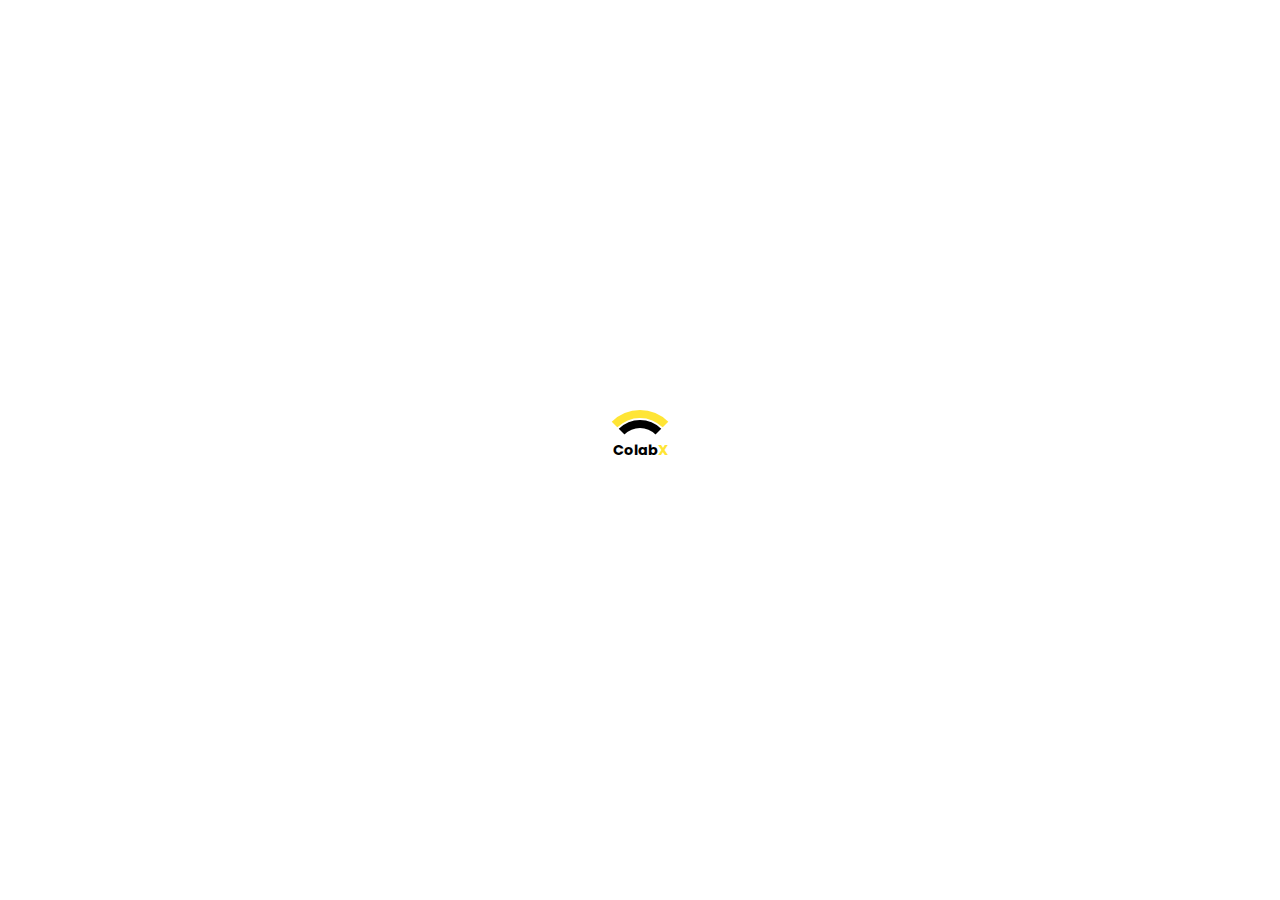
<file: index.html>
<!DOCTYPE html>
<html lang="en">
<head>
    <meta charset="UTF-8">
    <meta name="viewport" content="width=device-width, initial-scale=1.0">
    <title>ColabX - Where Innovation Meets Governance</title>
    <link rel="stylesheet" href="https://cdnjs.cloudflare.com/ajax/libs/font-awesome/6.7.2/css/all.min.css" integrity="sha512-Evv84Mr4kqVGRNSgIGL/F/aIDqQb7xQ2vcrdIwxfjThSH8CSR7PBEakCr51Ck+w+/U6swU2Im1vVX0SVk9ABhg==" crossorigin="anonymous" referrerpolicy="no-referrer" />
    <link rel="stylesheet" href="css/style.css">
    
    
    
</head>



<body>

     <!-- Preloader  -->
      <div class="preloader"> 
        <div class="loader">
            <div class="loader-circle"></div>
            <div class="loader-circle"></div>
            <div class="loader-text">Colab<span>X</span></div>
        </div>
    </div>  
    

    <!-- Header -->
    <header>
    
        <nav class="navbar flex">
            <a href="index.html" class="logo">
                Colab<span>X</span>
            </a>
            <ul  class="navlist flex">
                <li><a href="index.html" class="link" data-key="home">Home</a></li>
                <li><a href="pages/colab.html" class="link" data-key="project">Project</a></li>
                <li><a href="pages/innovation.html" class="link" data-key="innovation">Innovation</a></li>
                <li><a href="pages/about.html" class="link" data-key="community">About Us</a></li>
                <li><a href="pages/login.html" class="link" data-key="login">Login</a></li>
                
            </ul>
            <div class="user-actions">
                <button class="btn register" data-key="register">Register</button>
<button class="btn sign-in" data-key="signIn"><a href="pages/login.html">Sign in</a></button>

    
                <!-- Language Selector -->
                <div class="language-dropdown">
                    <button class="lang-btn">
                        <i class="fa-solid fa-globe"></i> EN
                    </button>
                    <ul class="language-list">
                        <li>English</li>
                        <li>አማርኛ</li>
                        <li>العربية</li>
                        <li>বাংলা</li>
                        <li>简体中文</li>
                        <li>Français</li>
                        <li>हिंदी</li>
                        <li>Bahasa Indonesia</li>
                        <li>Português</li>
                        <li>Español</li>
                        <li>Kiswahili</li>
                        <li>ไทย</li>
                        <li>اردو</li>
                        <li>Tiếng Việt</li>
                    </ul>
                </div>
            </div>
        </nav>
    </header>

    <section class="hero">
        <div class="container">
            <div class="container1">
                <div class="content">
                    <h1 class="main-content">Where&nbsp; Innovation<br> Meets Governance</h1>
                    <p class="sub-content">Bridging the gap between government initiatives and <br>entrepreneurial innovationthrough cutting edge <br>technology and collaboration.</p>
                </div>
                <div class="video">
                    <video src="videos/colab.mp4" loop autoplay muted playsinline></video>
                </div>
                <div class="button flex">
                    <button>Get Started</button>
                    <button>Register</button>
                </div>
                <div class="features flex">
                    <div class="feature">
                        <img src="images/check.png" alt="Traders Icon">
                        <p>100K+ active users</p>
                    </div>
                    <div class="feature">
                        <img src="images/file.png"alt="Icon">
                        <p>Multiple regulatory licenses</p>
                    </div>
                    <div class="feature">
                        <img src="images/customer-service.png" alt="Security Icon">
                        <p>24/7 customer support</p>
                    </div>
                    <div class="feature">
                        <img src="images/certified.png" alt="Security Icon">
                        <p>PCI DSS certified</p>
                    </div>
                    <!-- <div class="chat-button">
                        <img src="icons/chat.svg" alt="Chat Icon">
                    </div> -->
                </div>
                
            </div>

        </div>
        
</section>
<script src="js/index.js">
 
</script>

</body>
</html>
</file>
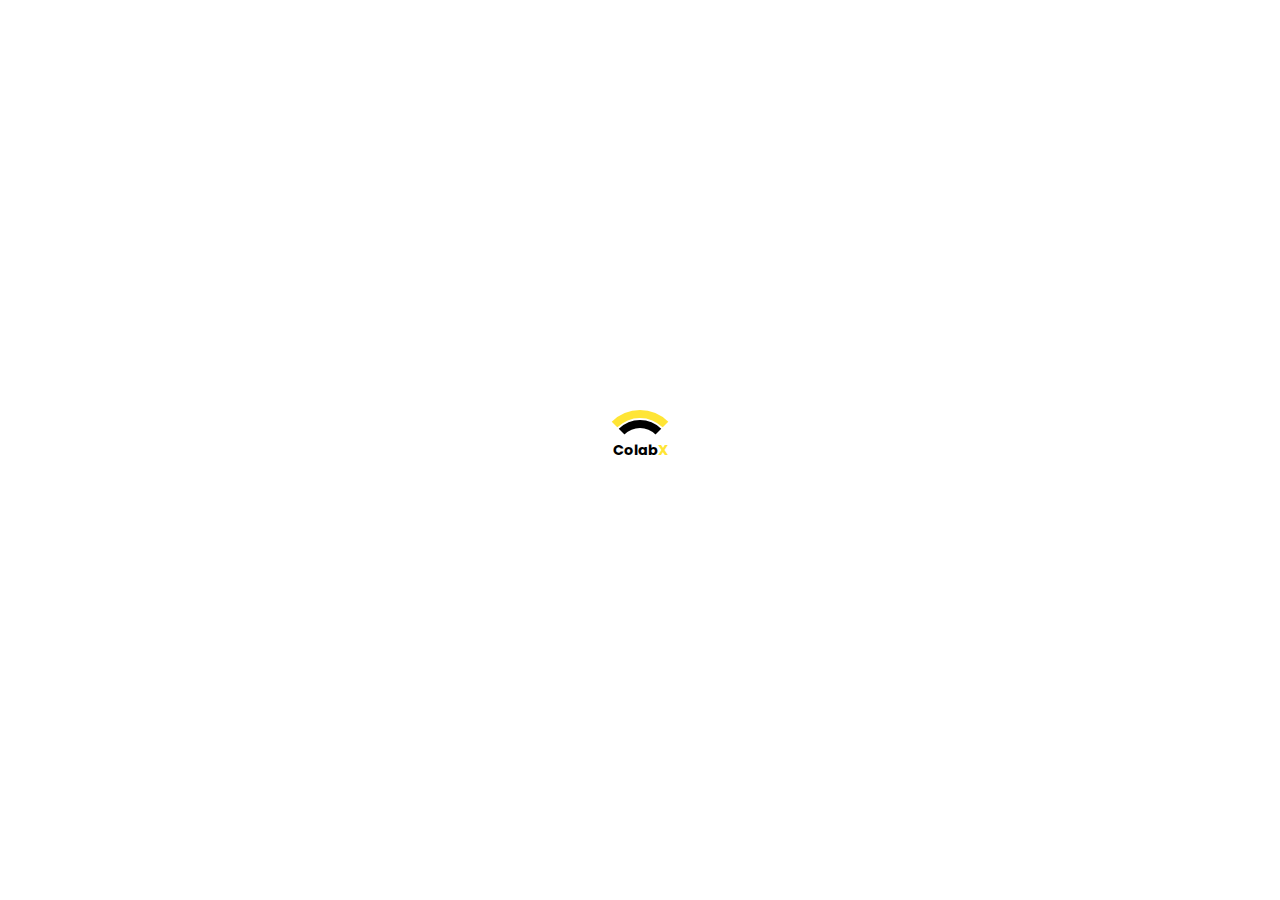
<file: login.html>
<!DOCTYPE html>
<html lang="en">
<head>
    <meta charset="UTF-8">
    <meta name="viewport" content="width=device-width, initial-scale=1.0">
    <title>Document</title>
    <link rel="stylesheet" href="https://cdnjs.cloudflare.com/ajax/libs/font-awesome/6.7.2/css/all.min.css" integrity="sha512-Evv84Mr4kqVGRNSgIGL/F/aIDqQb7xQ2vcrdIwxfjThSH8CSR7PBEakCr51Ck+w+/U6swU2Im1vVX0SVk9ABhg==" crossorigin="anonymous" referrerpolicy="no-referrer" />
    <link rel="stylesheet" href="login.css">
    
    
    
</head>



<body>

    

    <!-- Header -->
    <header>
    
        <nav class="navbar flex">
            <a href="index.html" class="logo">
                Colab<span>X</span>
            </a>
            <ul  class="navlist flex">
                <li><a href="index.html" class="link">Home</a></li>
                <li><a href="assets/colab.html" class="link">Project</a></li>
                <li><a href="assets/innovation.html" class="link">Innovation</a></li>
                <li><a href="assets/about.html" class="link">About Us</a></li>
                <li><a href="login.html" class="link">Login</a></li>
                
            </ul>
            <ul class="user-logo">
                <li class="nav-icons flex">
                    <a href="#" class="icon "> <i class="fa-solid fa-user"></i></a>
            </ul>
        </nav>
    </header>
    <!-- Preloader  -->
    <div class="preloader"> 
        <div class="loader">
            <div class="loader-circle"></div>
            <div class="loader-circle"></div>
            <div class="loader-text">Colab<span>X</span></div>
        </div>
    </div>  
    <!-- Home -->
     <div class="home">
        <div class="content">
            <div class="video">
                <video src="assets/colab.mp4" loop autoplay muted playsinline></video>
            </div>
            <f class="login-box">
                <h2>Welcome Back</h2>
                <p>Don’t have an account yet? <a href="assets/register.html" class="signup-link"> <button class="signup">&nbspSign up</button></a></p>
    <form action="" id="login-form"></form>
                <div class="input-box">
                    <img src="assets/email.png" alt="Email Icon" class="icon">
                    <input type="email" placeholder="Email Address" required>
                </div>
    
                <div class="input-box">
                    <img src="assets/unlock.png" alt="Password Icon" class="icon">
                    <input type="password" placeholder="Password" required>
                </div>
    
                <button class="login-btn">Login</button>
    </form>
                <div class="separator-container">
                    <div class="line"></div>
                    <span class="separator">OR</span>
                    <div class="line"></div>
                </div>
    
                <div class="social-login">
                    <a href="#"><img src="assets/x (1).png" alt="X Login"></a>
                    <a href="#"><img src="assets/x (2).png" alt="Google Login"></a>
                    <a href="#"><img src="assets/x (3).png" alt="Apple Login"></a>
                    
                </div>
            </div>
        </div>
     </div>
     <script>
        window.addEventListener('load', function() {
               setTimeout(function() {
                   document.querySelector('.preloader').classList.add('hidden');
               }, 1000);
           });
       
       
       </script>
       
       </body>
       </html>
</file>
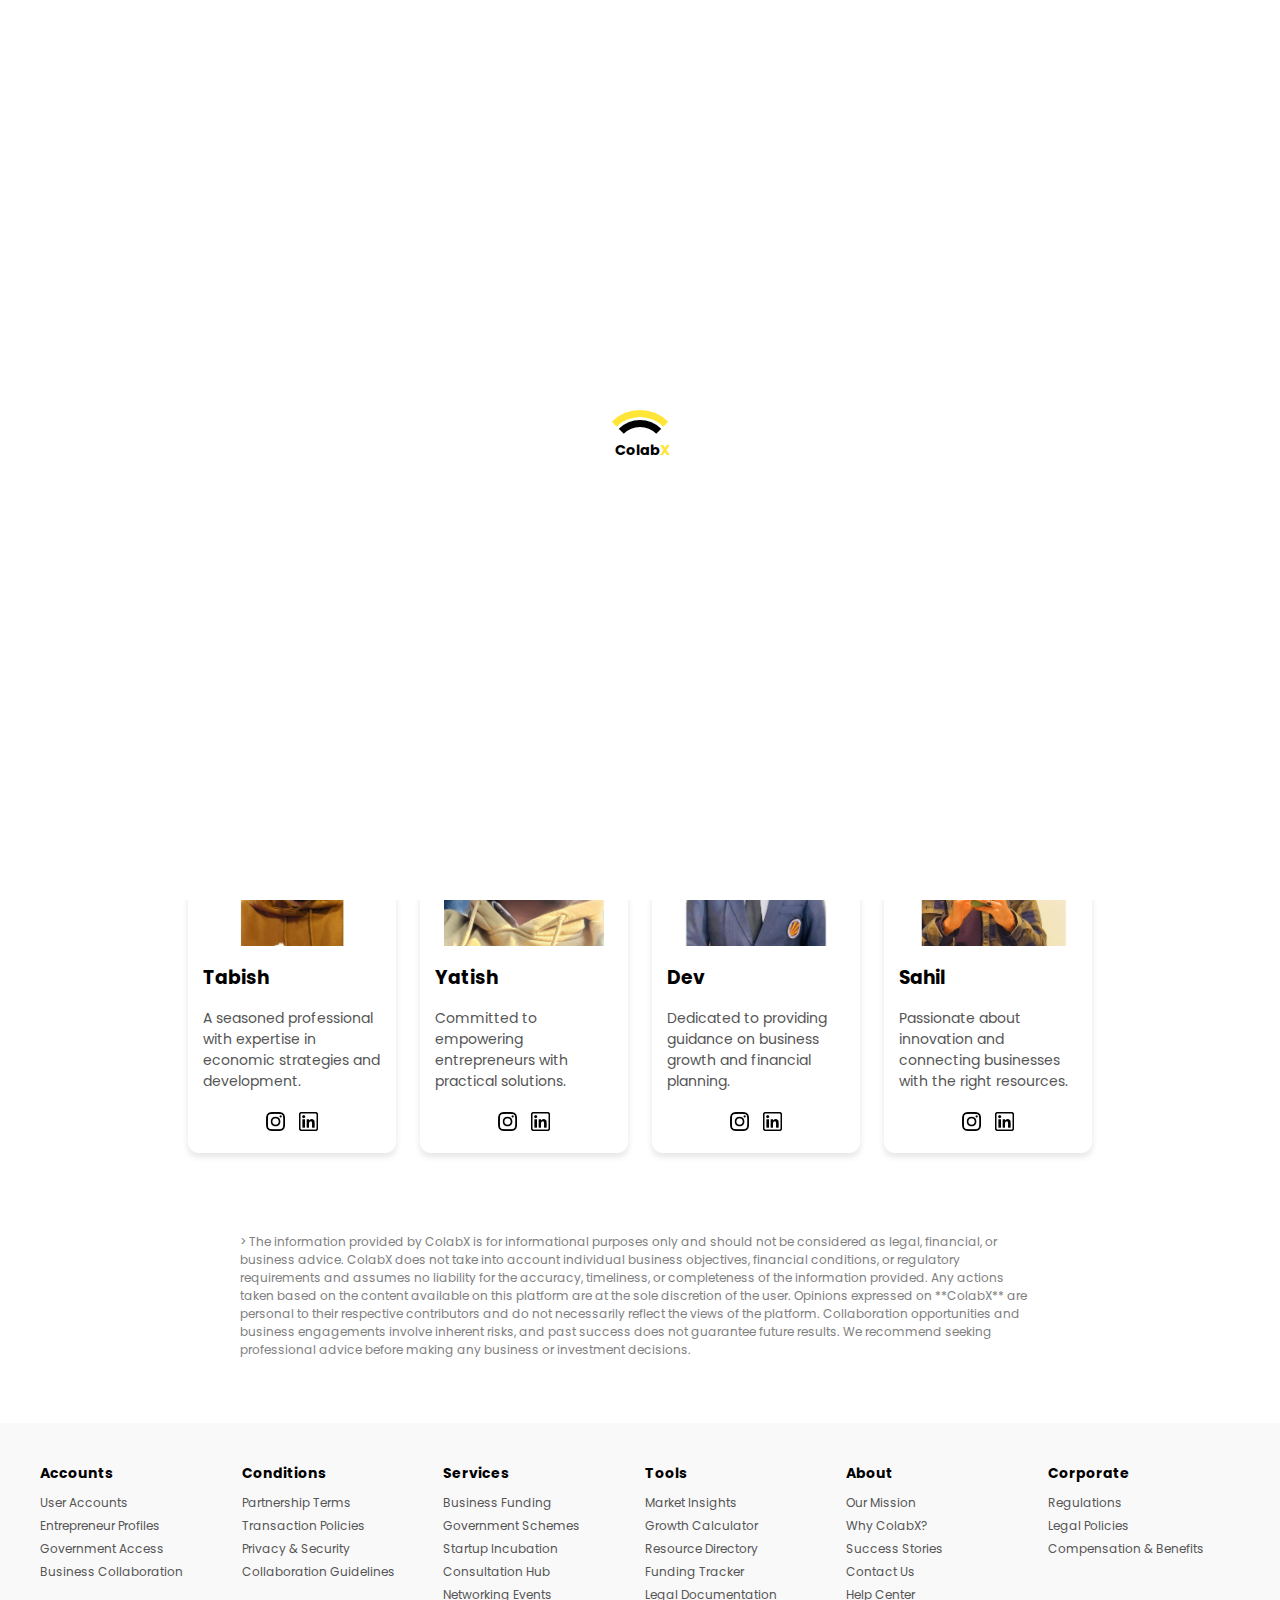
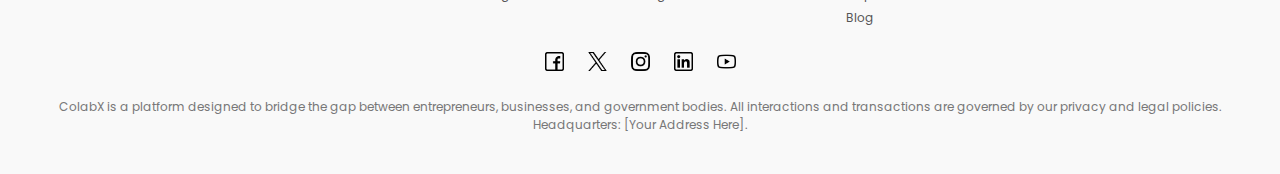
<file: assets/about.html>
<!DOCTYPE html>
<html lang="en">
<head>
    <meta charset="UTF-8">
    <meta name="viewport" content="width=device-width, initial-scale=1.0">
    <title>Document</title>
    <link rel="stylesheet" href="https://cdnjs.cloudflare.com/ajax/libs/font-awesome/6.7.2/css/all.min.css" integrity="sha512-Evv84Mr4kqVGRNSgIGL/F/aIDqQb7xQ2vcrdIwxfjThSH8CSR7PBEakCr51Ck+w+/U6swU2Im1vVX0SVk9ABhg==" crossorigin="anonymous" referrerpolicy="no-referrer" />
    <link rel="stylesheet" href="about.css">
    
    
    
</head>



<body>

     <!-- Preloader  -->
      <div class="preloader"> 
        <div class="loader">
            <div class="loader-circle"></div>
            <div class="loader-circle"></div>
            <div class="loader-text">Colab<span>X</span></div>
        </div>
    </div>  
    

    <!-- Header -->
    <header>
    
        <nav class="navbar flex">
            <a href="#" class="logo">
                Colab<span>X</span>
            </a>
            <ul  class="navlist flex">
                <li><a href="/index.html" class="link" data-key="home">Home</a></li>
                <li><a href="#" class="link" data-key="project">Project</a></li>
                <li><a href="innovation.html" class="link" data-key="innovation">Innovation</a></li>
                <li><a href="#" class="link" data-key="community">About Us</a></li>
                <li><a href="/login.html" class="link" data-key="login">Login</a></li>
                
            </ul>
            <div class="user-actions">
                <button class="btn register" data-key="register">Register</button>
<button class="btn sign-in" data-key="signIn"><a href="/login.html">Sign in</a></button>

    
                <!-- Language Selector -->
                <div class="language-dropdown">
                    <button class="lang-btn">
                        <i class="fa-solid fa-globe"></i> EN
                    </button>
                    <ul class="language-list">
                        <li>English</li>
                        <li>አማርኛ</li>
                        <li>العربية</li>
                        <li>বাংলা</li>
                        <li>简体中文</li>
                        <li>Français</li>
                        <li>हिंदी</li>
                        <li>Bahasa Indonesia</li>
                        <li>Português</li>
                        <li>Español</li>
                        <li>Kiswahili</li>
                        <li>ไทย</li>
                        <li>اردو</li>
                        <li>Tiếng Việt</li>
                    </ul>
                </div>
            </div>
        </nav>
    </header>

    <section> 
        <div class="hero">
        <div class="hero-content">
            <h1>ColabX Team Pro</h1>
            <p>
                A passionate team working to connect normal users, entrepreneurs, and the government.
                We collaborate to create opportunities, support growth, and make a positive impact for everyone.
            </p>
        </div>
    </div>

        <div class="container1">
            <h2>Meet Our Team of Experts- <br>ColabX Team Pro</h2>
            <p>We are dedicated to bridging the gap between <br>normal users, entrepreneurs, and government institutions <br>to create meaningful opportunities and benefits for all.</p>
            <div class="team-container">
                <div class="team-member">
                    <img src="Tabish.jpeg" alt="Member 1">
                    <h3>Tabish</h3>
                    <p>A seasoned professional with expertise in economic strategies and development.</p>
                    <div class="social-icons">
                        <a href="https://www.instagram.com/tabishfarhan_7/" target="_blank">
                            <img src="insta.png" alt="Instagram">
                        </a>
                        <a href="https://www.linkedin.com/in/md-tabish-farhan/" target="_blank">
                            <img src="linkedin.png" alt="LinkedIn">
                        </a>
                    </div>
                </div>
                <div class="team-member">
                    <img src="Yatish.jpeg" alt="Member 4">
                    <h3>Yatish</h3>
                    <p>Committed to empowering entrepreneurs with practical solutions.</p>
                    <div class="social-icons">
                        <a href="https://www.instagram.com/yatishydv" target="_blank">
                            <img src="insta.png" alt="Instagram">
                        </a>
                        <a href="https://www.linkedin.com/in/yatishydv" target="_blank">
                            <img src="linkedin.png" alt="LinkedIn">
                        </a>
                    </div>
                </div>
                <div class="team-member">
                    <img src="DEV.jpeg" alt="Member 2">
                    <h3>Dev</h3>
                    <p>Dedicated to providing guidance on business growth and financial planning.</p>
                    <div class="social-icons">
                        <a href="https://www.instagram.com/dev_sharmaa._?igsh=MWE4d2g4MHBidGplcQ%3D%3D" target="_blank">
                            <img src="insta.png" alt="Instagram">
                        </a>
                        <a href="https://linkedin.com/in/dev_profile" target="_blank">
                            <img src="linkedin.png" alt="LinkedIn">
                        </a>
                    </div>
                </div>
                <div class="team-member">
                    <img src="Ghazi.png" alt="Member 3">
                    <h3>Sahil</h3>
                    <p>Passionate about innovation and connecting businesses with the right resources.</p>
                    <div class="social-icons">
                        <a href="https://instagram.com/sahil_profile" target="_blank">
                            <img src="insta.png" alt="Instagram">
                        </a>
                        <a href="https://linkedin.com/in/sahil_profile" target="_blank">
                            <img src="linkedin.png" alt="LinkedIn">
                        </a>
                    </div>
                </div>
            </div>
            
            </div>
        </div>


        <div class="data">
            <p>

                > The information provided by ColabX is for informational purposes only and should not be considered as legal, financial, or business advice. ColabX does not take into account individual business objectives, financial conditions, or regulatory requirements and assumes no liability for the accuracy, timeliness, or completeness of the information provided. Any actions taken based on the content available on this platform are at the sole discretion of the user. Opinions expressed on **ColabX** are personal to their respective contributors and do not necessarily reflect the views of the platform. Collaboration opportunities and business engagements involve inherent risks, and past success does not guarantee future results. We recommend seeking professional advice before making any business or investment decisions.
                
               </p>
        </div>
    </section>
   <!-- <----------- footer---------> 
 
 
   <footer class="colabx-footer">
            <div class="footer-container">
                <div class="footer-section">
                    <h3>Accounts</h3>
                    <ul>
                        <li><a href="#">User Accounts</a></li>
                        <li><a href="#">Entrepreneur Profiles</a></li>
                        <li><a href="#">Government Access</a></li>
                        <li><a href="#">Business Collaboration</a></li>
                    </ul>
                </div>
                <div class="footer-section">
                    <h3>Conditions</h3>
                    <ul>
                        <li><a href="#">Partnership Terms</a></li>
                        <li><a href="#">Transaction Policies</a></li>
                        <li><a href="#">Privacy & Security</a></li>
                        <li><a href="#">Collaboration Guidelines</a></li>
                    </ul>
                </div>
                <div class="footer-section">
                    <h3>Services</h3>
                    <ul>
                        <li><a href="#">Business Funding</a></li>
                        <li><a href="#">Government Schemes</a></li>
                        <li><a href="#">Startup Incubation</a></li>
                        <li><a href="#">Consultation Hub</a></li>
                        <li><a href="#">Networking Events</a></li>
                    </ul>
                </div>
                <div class="footer-section">
                    <h3>Tools</h3>
                    <ul>
                        <li><a href="#">Market Insights</a></li>
                        <li><a href="#">Growth Calculator</a></li>
                        <li><a href="#">Resource Directory</a></li>
                        <li><a href="#">Funding Tracker</a></li>
                        <li><a href="#">Legal Documentation</a></li>
                    </ul>
                </div>
                <div class="footer-section">
                    <h3>About</h3>
                    <ul>
                        <li><a href="#">Our Mission</a></li>
                        <li><a href="#">Why ColabX?</a></li>
                        <li><a href="#">Success Stories</a></li>
                        <li><a href="#">Contact Us</a></li>
                        <li><a href="#">Help Center</a></li>
                        <li><a href="#">Blog</a></li>
                    </ul>
                </div>
                <div class="footer-section">
                    <h3>Corporate</h3>
                    <ul>
                        <li><a href="#">Regulations</a></li>
                        <li><a href="#">Legal Policies</a></li>
                        <li><a href="#">Compensation & Benefits</a></li>
                    </ul>
                </div>
            </div>
        
            <div class="footer-social">
                <a href="#"><img src="facebook (1).png" alt="Facebook"></a>
                <a href="#"><img src="x (1).png" alt="X"></a>
                <a href="#"><img src="insta.png" alt="Instagram"></a>
                <a href="#"><img src="linkedin.png" alt="LinkedIn"></a>
                <a href="#"><img src="youtube (1).png" alt="YouTube"></a>
            </div>
        
            <div class="footer-legal">
                <p>ColabX is a platform designed to bridge the gap between entrepreneurs, businesses, and government bodies. 
                All interactions and transactions are governed by our privacy and legal policies. Headquarters: [Your Address Here].</p>
            </div>
        </footer>
    
    

    <script>
        window.addEventListener('load', function() {
               setTimeout(function() {
                   document.querySelector('.preloader').classList.add('hidden');
               }, 1000);
           });
       
       
           // dropdown
           document.addEventListener("DOMContentLoaded", function () {
           const langDropdown = document.querySelector(".language-dropdown");
           const langBtn = document.querySelector(".lang-btn");
       
           langBtn.addEventListener("click", function () {
               langDropdown.classList.toggle("active");
           });
       
           // Close dropdown when clicking outside
           document.addEventListener("click", function (event) {
               if (!langDropdown.contains(event.target)) {
                   langDropdown.classList.remove("active");
               }
           });
       });
       
       
       
       // language changer
       document.addEventListener("DOMContentLoaded", function () {
           const langBtn = document.querySelector(".lang-btn");
           const langDropdown = document.querySelector(".language-dropdown");
           const langOptions = document.querySelectorAll(".language-list li");
       
           // Object containing translations
           const translations = {
               en: {
                   home: "Home",
                   project: "Project",
                   innovation: "Innovation",
                   community: "Community",
                   login: "Login",
                   register: "Register",
                   signIn: "Sign in",
               },
               ar: {
                   home: "الرئيسية",
                   project: "مشروع",
                   innovation: "ابتكار",
                   community: "مجتمع",
                   login: "تسجيل الدخول",
                   register: "تسجيل",
                   signIn: "تسجيل الدخول",
               },
           };
       
           // Set current language from localStorage
           function setLanguage(lang) {
               localStorage.setItem("selectedLanguage", lang);
               document.documentElement.lang = lang; // Update HTML language attribute
       
               // Apply translations
               document.querySelector(".navlist .link:nth-child(1)").textContent = translations[lang].home;
               document.querySelector(".navlist .link:nth-child(2)").textContent = translations[lang].project;
               document.querySelector(".navlist .link:nth-child(3)").textContent = translations[lang].innovation;
               document.querySelector(".navlist .link:nth-child(4)").textContent = translations[lang].community;
               document.querySelector(".navlist .link:nth-child(5)").textContent = translations[lang].login;
               document.querySelector(".register").textContent = translations[lang].register;
               document.querySelector(".sign-in").textContent = translations[lang].signIn;
       
               // Adjust for RTL languages
               if (lang === "ar") {
                   document.body.style.direction = "rtl"; // Right-to-left
                   document.body.style.textAlign = "right";
               } else {
                   document.body.style.direction = "ltr"; // Left-to-right
                   document.body.style.textAlign = "left";
               }
           }
       
           // Detect saved language
           const savedLang = localStorage.getItem("selectedLanguage") || "en";
           setLanguage(savedLang);
       
           // Handle language selection
           langOptions.forEach((option) => {
               option.addEventListener("click", function () {
                   const selectedLang = this.textContent === "العربية" ? "ar" : "en"; // Add more languages here
                   setLanguage(selectedLang);
               });
           });
       
           // Toggle dropdown
           langBtn.addEventListener("click", function () {
               langDropdown.classList.toggle("active");
           });
       
           document.addEventListener("click", function (e) {
               if (!langDropdown.contains(e.target) && !langBtn.contains(e.target)) {
                   langDropdown.classList.remove("active");
               }
           });
       });
       
       </script>
       
       </body>
       </html>
</file>
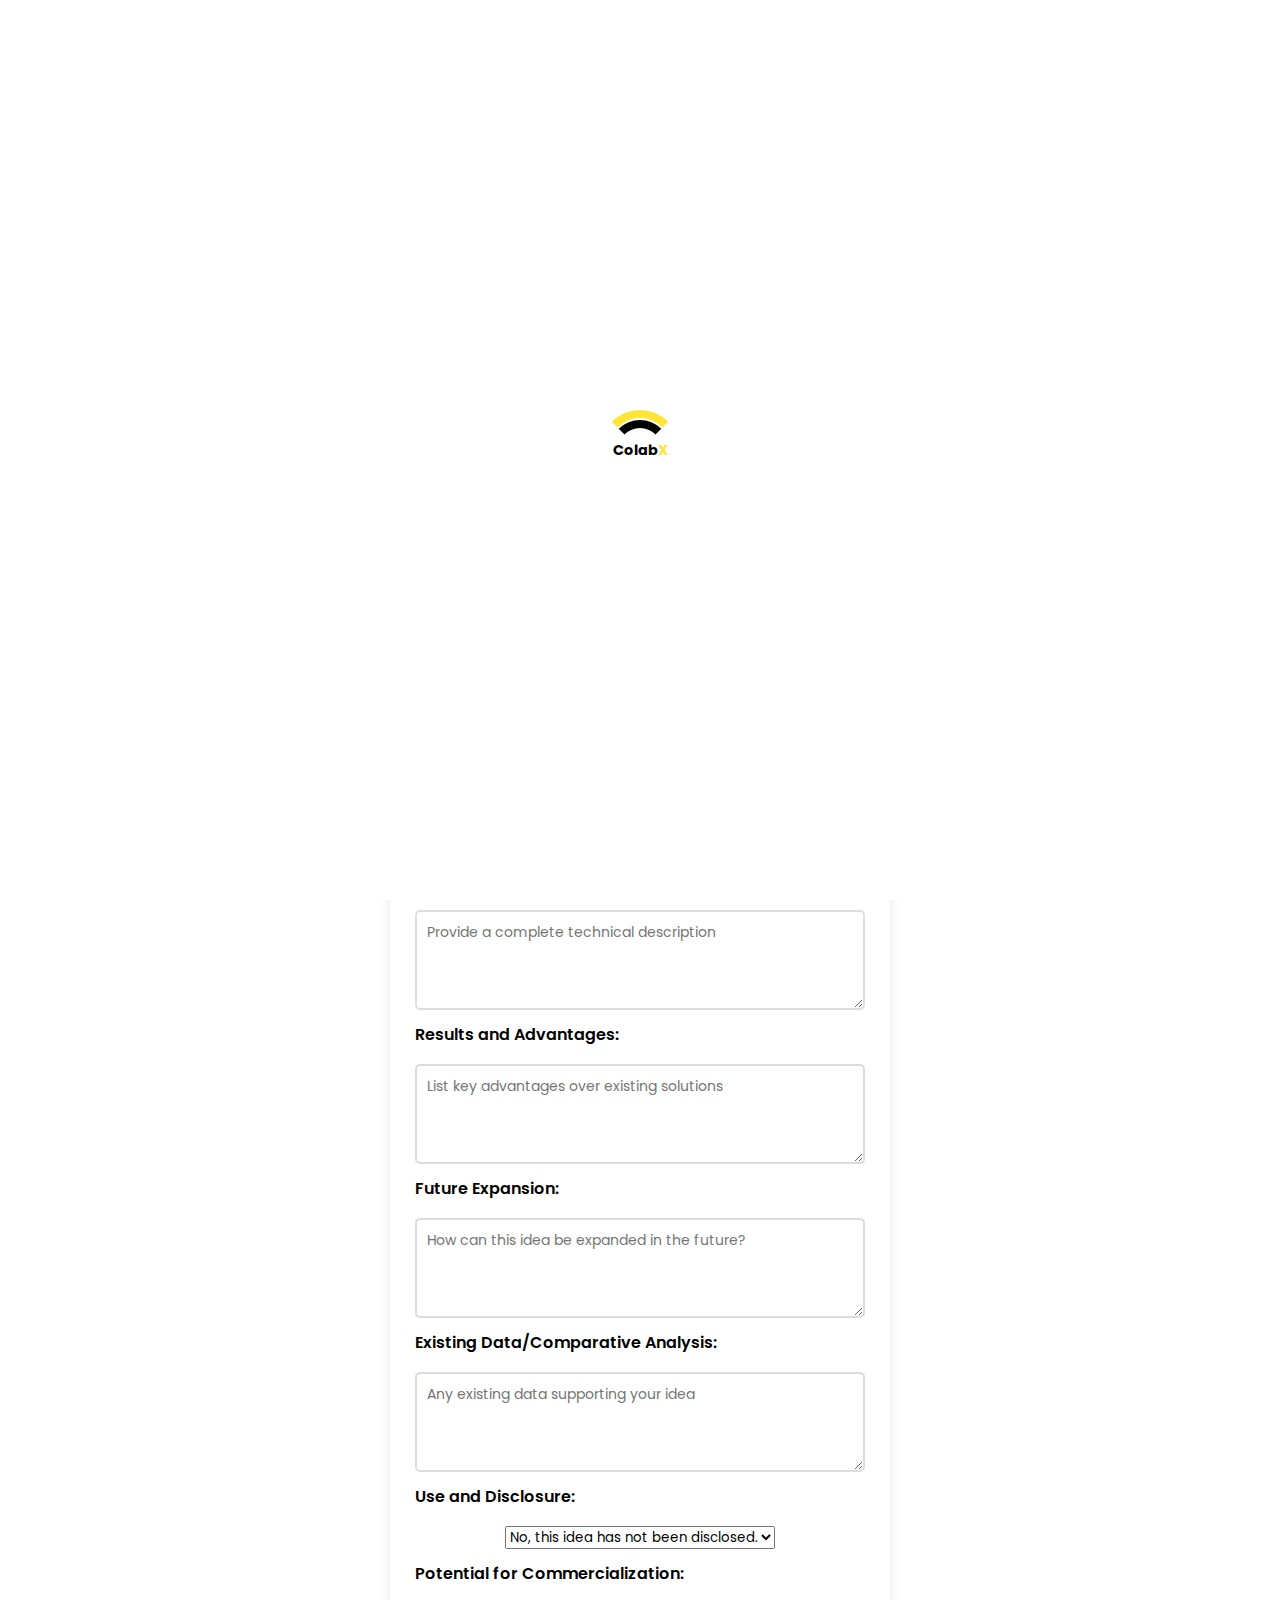
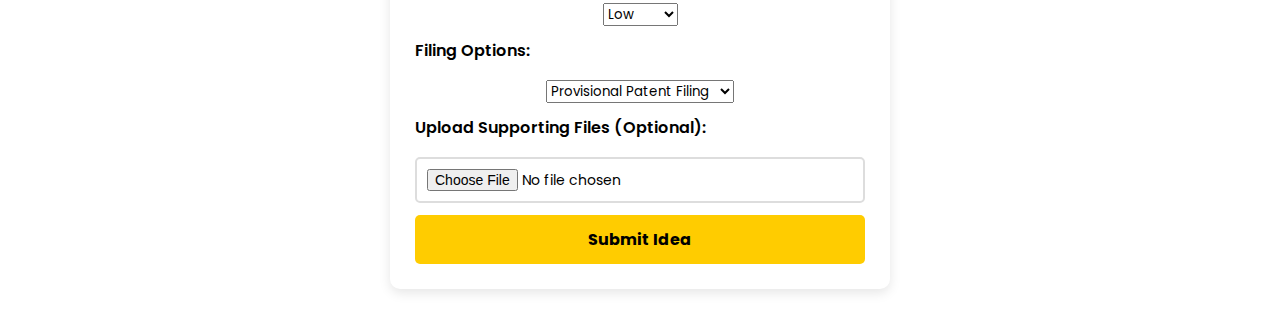
<file: assets/colab.html>
<!DOCTYPE html>
<html lang="en">
<head>
    <meta charset="UTF-8">
    <meta name="viewport" content="width=device-width, initial-scale=1.0">
    <title>Document</title>
    <link rel="stylesheet" href="https://cdnjs.cloudflare.com/ajax/libs/font-awesome/6.7.2/css/all.min.css" integrity="sha512-Evv84Mr4kqVGRNSgIGL/F/aIDqQb7xQ2vcrdIwxfjThSH8CSR7PBEakCr51Ck+w+/U6swU2Im1vVX0SVk9ABhg==" crossorigin="anonymous" referrerpolicy="no-referrer" />
    <link rel="stylesheet" href="colab.css">
    
    
    
</head>



<body>

     <!-- Preloader  -->
      <div class="preloader"> 
        <div class="loader">
            <div class="loader-circle"></div>
            <div class="loader-circle"></div>
            <div class="loader-text">Colab<span>X</span></div>
        </div>
    </div>  
    

    <!-- Header -->
    <header>
    
        <nav class="navbar flex">
            <a href="/index.html" class="logo">
                Colab<span>X</span>
            </a>
            <ul  class="navlist flex">
                <li><a href="/index.html" class="link" data-key="home">Home</a></li>
                <li><a href="assets/colab.html" class="link" data-key="project">Project</a></li>
                <li><a href="innovation.html" class="link" data-key="innovation">Innovation</a></li>
                <li><a href="about.html" class="link" data-key="community">About Us</a></li>
                <li><a href="/login.html" class="link" data-key="login">Login</a></li>
                
            </ul>
            <div class="user-actions">
                <button class="btn register" data-key="register">Register</button>
<button class="btn sign-in" data-key="signIn"><a href="login.html">Sign in</a></button>

    
                <!-- Language Selector -->
                <div class="language-dropdown">
                    <button class="lang-btn">
                        <i class="fa-solid fa-globe"></i> EN
                    </button>
                    <ul class="language-list">
                        <li>English</li>
                        <li>አማርኛ</li>
                        <li>العربية</li>
                        <li>বাংলা</li>
                        <li>简体中文</li>
                        <li>Français</li>
                        <li>हिंदी</li>
                        <li>Bahasa Indonesia</li>
                        <li>Português</li>
                        <li>Español</li>
                        <li>Kiswahili</li>
                        <li>ไทย</li>
                        <li>اردو</li>
                        <li>Tiếng Việt</li>
                    </ul>
                </div>
            </div>
        </nav>
    </header>


    <section class="idea-upload">
        <h2>Submit Your Idea</h2>
        <form id="ideaForm">
            <label for="ideaTitle">Idea Title:</label>
            <input type="text" id="ideaTitle" name="ideaTitle" placeholder="Enter your idea title" required>
    
            <label for="ideaDescription">Description:</label>
            <textarea id="ideaDescription" name="ideaDescription" placeholder="Describe your idea..." required></textarea>
    
            <label for="problemAddressed">Problem Addressed:</label>
            <textarea id="problemAddressed" name="problemAddressed" placeholder="What problem does your idea solve?" required></textarea>
    
            <label for="objectives">Objectives:</label>
            <textarea id="objectives" name="objectives" placeholder="List the main objectives of your idea" required></textarea>
    
            <label for="stateOfArt">State of the Art/Research Gap:</label>
            <textarea id="stateOfArt" name="stateOfArt" placeholder="Describe the novelty and research gap your idea addresses" required></textarea>
    
            <label for="detailedDescription">Detailed Description:</label>
            <textarea id="detailedDescription" name="detailedDescription" placeholder="Provide a complete technical description" required></textarea>
    
            <label for="resultsAdvantages">Results and Advantages:</label>
            <textarea id="resultsAdvantages" name="resultsAdvantages" placeholder="List key advantages over existing solutions" required></textarea>
    
            <label for="expansion">Future Expansion:</label>
            <textarea id="expansion" name="expansion" placeholder="How can this idea be expanded in the future?" required></textarea>
    
            <label for="existingData">Existing Data/Comparative Analysis:</label>
            <textarea id="existingData" name="existingData" placeholder="Any existing data supporting your idea" required></textarea>
    
            <label for="useDisclosure">Use and Disclosure:</label>
            <select id="useDisclosure" name="useDisclosure" required>
                <option value="no">No, this idea has not been disclosed.</option>
                <option value="yes">Yes, this idea has been disclosed.</option>
            </select>
    
            <label for="commercialization">Potential for Commercialization:</label>
            <select id="commercialization" name="commercialization" required>
                <option value="low">Low</option>
                <option value="medium">Medium</option>
                <option value="high">High</option>
            </select>
    
            <label for="filingOptions">Filing Options:</label>
            <select id="filingOptions" name="filingOptions" required>
                <option value="provisional">Provisional Patent Filing</option>
                <option value="complete">Complete Patent Filing</option>
                <option value="pct">PCT (International) Filing</option>
            </select>
    
            <label for="ideaFile">Upload Supporting Files (Optional):</label>
            <input type="file" id="ideaFile" name="ideaFile" accept=".png, .jpg, .jpeg, .pdf">
    
            <button class="submit" type="submit">Submit Idea</button>
        </form>
    </section>
    <script src="colab.js"></script>
    
    
</body>
</html>
</file>
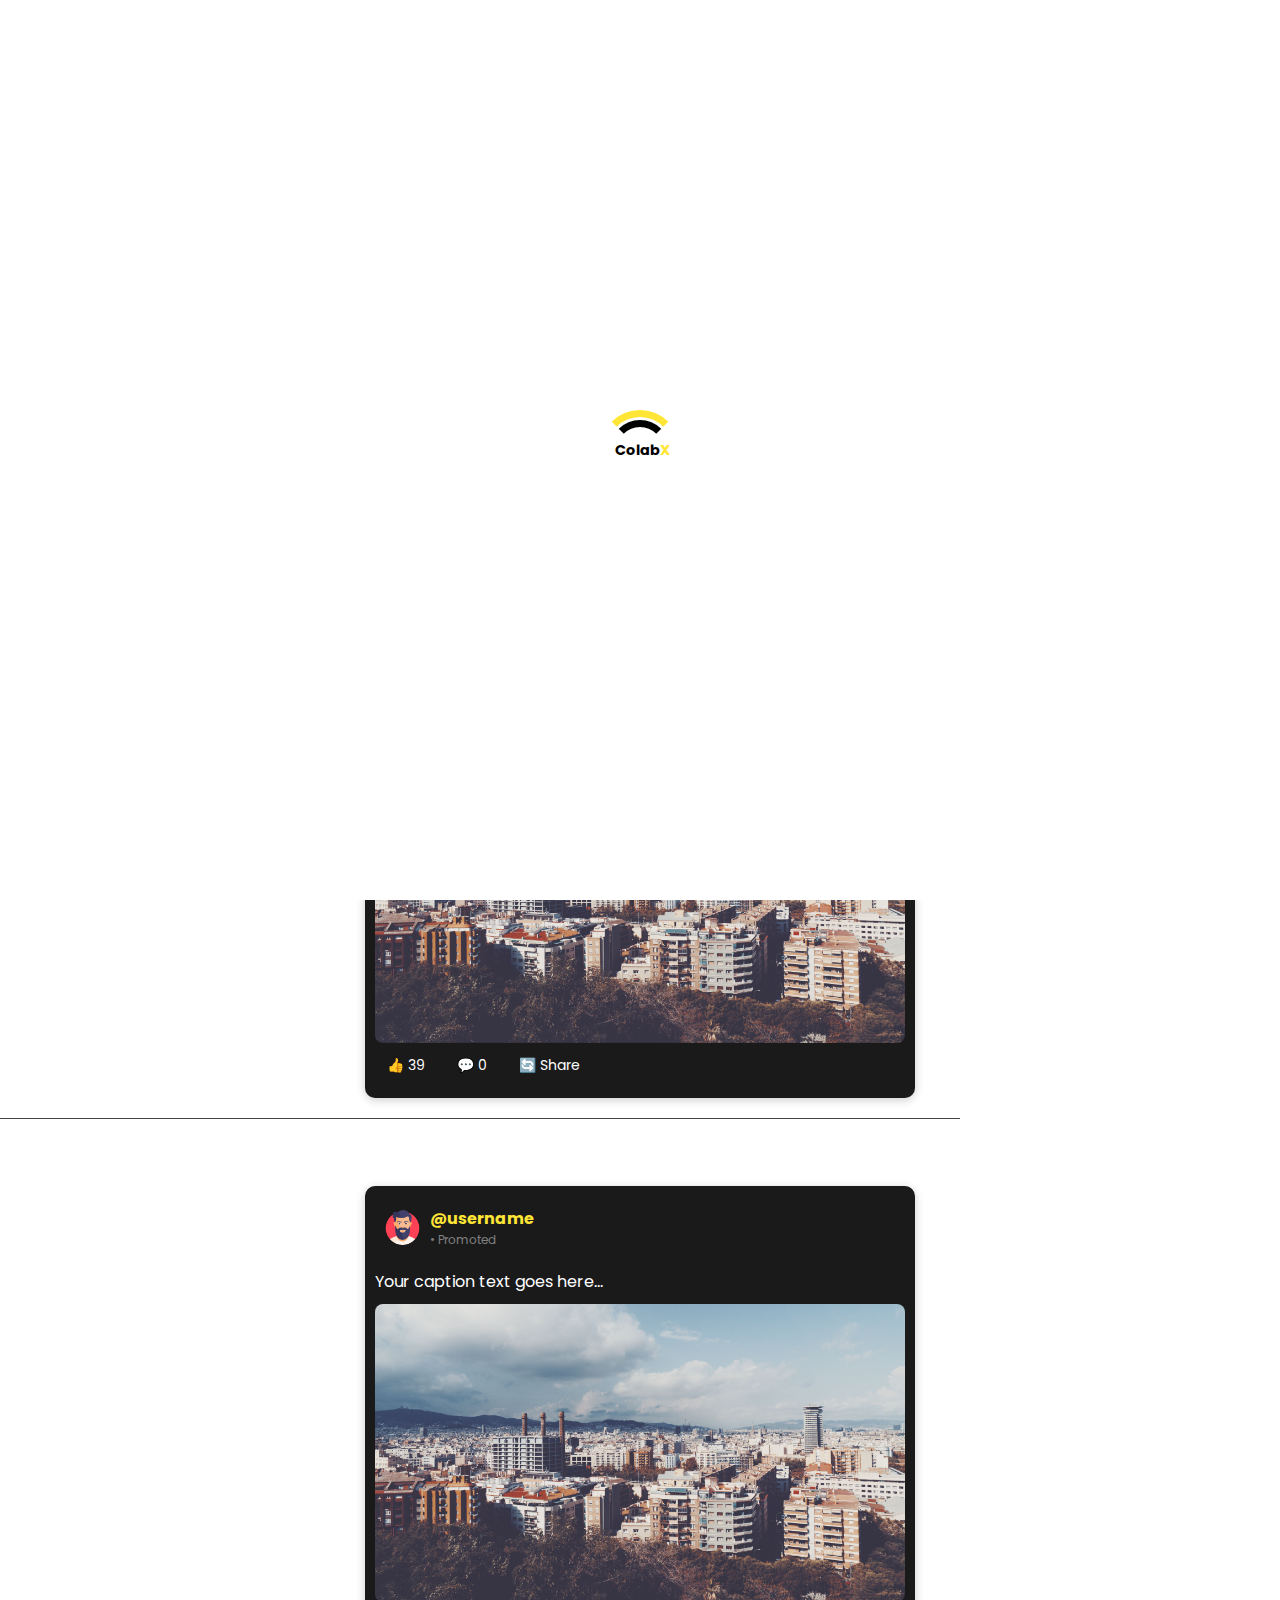
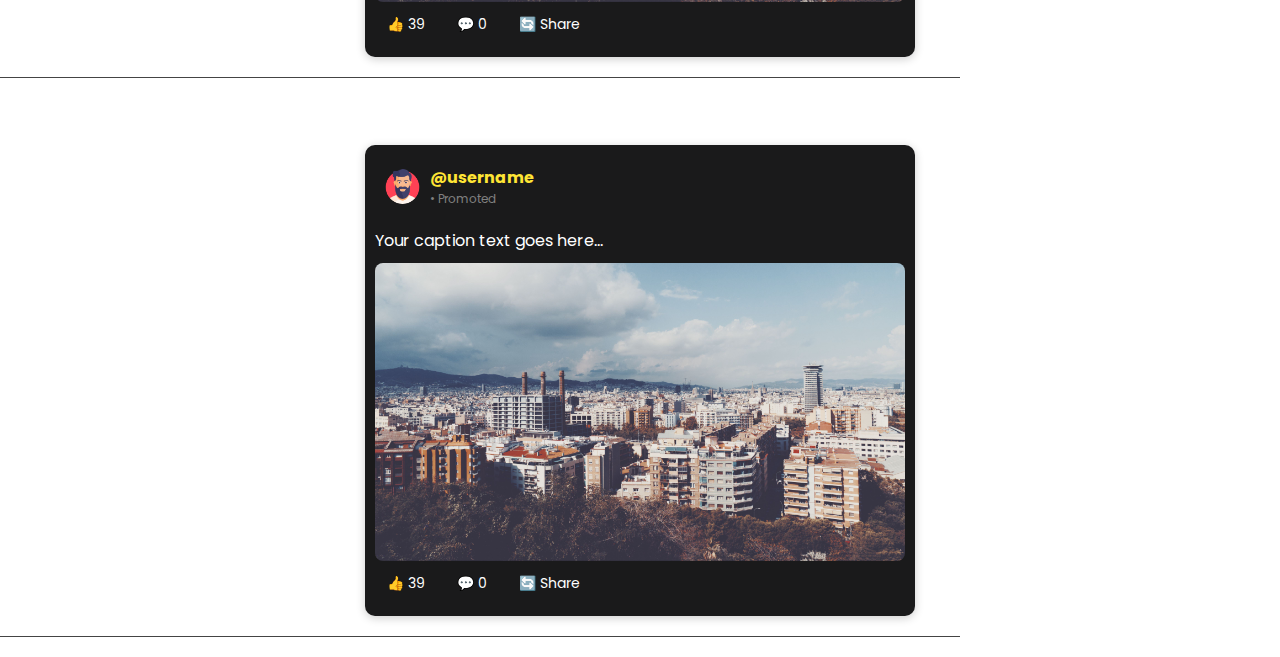
<file: assets/innovation.html>
<!DOCTYPE html>
<html lang="en">
<head>
    <meta charset="UTF-8">
    <meta name="viewport" content="width=device-width, initial-scale=1.0">
    <title>Navbar with Search</title>
    <link rel="stylesheet" href="https://cdnjs.cloudflare.com/ajax/libs/font-awesome/6.7.2/css/all.min.css" integrity="sha512-Evv84Mr4kqVGRNSgIGL/F/aIDqQb7xQ2vcrdIwxfjThSH8CSR7PBEakCr51Ck+w+/U6swU2Im1vVX0SVk9ABhg==" crossorigin="anonymous" referrerpolicy="no-referrer" />
    <link rel="stylesheet" href="in.css">
</head>
<body>
 <!-- Preloader  -->
 <div class="preloader"> 
    <div class="loader">
        <div class="loader-circle"></div>
        <div class="loader-circle"></div>
        <div class="loader-text">Colab<span>X</span></div>
    </div>
</div>  

<header>
    <nav class="navbar flex">
        <!-- Logo -->
        <a href="/index.html" class="logo">
            Colab<span>X</span>
        </a>
        
        <!-- Search Bar -->
        <div class="search-bar">
            <i class="fa-solid fa-magnifying-glass"></i>
            <input type="text" placeholder="Search ColabX">
        </div>

        <!-- User & Notification Icons -->
        <div class="nav-icons flex">
            <i class="fa-solid fa-bell"></i>
            <i class="fa-solid fa-plus"></i>
            <i class="fa-solid fa-comment-dots"></i>
            <i class="fa-solid fa-user"></i>
        </div>
    </nav>
</header>

<!-- Sidebar -->
<aside class="sidebar">
    <ul class="sidebar-menu">
        <li class="active"><i class="fa-solid fa-house"></i> Home</li>
        <li><i class="fa-solid fa-fire"></i> Trending</li>
        <li><i class="fa-solid fa-globe"></i> Explore</li>
        <li><i class="fa-solid fa-list"></i> All</li>
    </ul>

    <h3 class="sidebar-heading">Custom Feeds</h3>
    <ul class="sidebar-menu">
        <li><i class="fa-solid fa-plus"></i> Create a custom feed</li>
    </ul>

    <h3 class="sidebar-heading">Recent</h3>
    <ul class="sidebar-menu">
        <li><i class="fa-solid fa-clock"></i> r/WindowsHelp</li>
    </ul>

    <h3 class="sidebar-heading">Communities</h3>
    <ul class="sidebar-menu">
        <li><i class="fa-solid fa-users"></i> Create a community</li>
        <li><i class="fa-solid fa-star"></i> r/ChatGPT</li>
        <li><i class="fa-solid fa-star"></i> r/developersIndia</li>
        <li><i class="fa-solid fa-star"></i> r/indianbeauty</li>
        <li><i class="fa-solid fa-star"></i> r/kpop</li>
    </ul>
</aside>

<!-- <section>  </section> -->
<section>
    <div class="post">
        <div class="post-header">
            <img src="man.png" alt="User Avatar" class="avatar">
            <div class="post-info">
                <span class="username">@username</span>
                <span class="promoted">• Promoted</span>
            </div>
        </div>
        <p class="post-caption">Your caption text goes here...</p>
        <div class="post-media">
            <img src="post1.jpg" alt="Post Image">
        </div>
        <div class="post-footer">
            <button class="like-btn">👍 39</button>
            <button class="comment-btn">💬 0</button>
            <button class="share-btn">🔄 Share</button>
        </div>
        
    </div>


    <div class="post-divider"></div> <!-- Divider -->
    <div class="post">
        <div class="post-header">
            <img src="man.png" alt="User Avatar" class="avatar">
            <div class="post-info">
                <span class="username">@username</span>
                <span class="promoted">• Promoted</span>
            </div>
        </div>
        <p class="post-caption">Your caption text goes here...</p>
        <div class="post-media">
            <img src="post1.jpg" alt="Post Image">
        </div>
        <div class="post-footer">
            <button class="like-btn">👍 39</button>
            <button class="comment-btn">💬 0</button>
            <button class="share-btn">🔄 Share</button>
        </div>
        
    </div>
    <div class="post-divider"></div> <!-- Divider -->
    <div class="post">
        <div class="post-header">
            <img src="man.png" alt="User Avatar" class="avatar">
            <div class="post-info">
                <span class="username">@username</span>
                <span class="promoted">• Promoted</span>
            </div>
        </div>
        <p class="post-caption">Your caption text goes here...</p>
        <div class="post-media">
            <img src="post1.jpg" alt="Post Image">
        </div>
        <div class="post-footer">
            <button class="like-btn">👍 39</button>
            <button class="comment-btn">💬 0</button>
            <button class="share-btn">🔄 Share</button>
        </div>
        
    </div>
    <div class="post-divider"></div> <!-- Divider -->
    <div class="post">
        <div class="post-header">
            <img src="man.png" alt="User Avatar" class="avatar">
            <div class="post-info">
                <span class="username">@username</span>
                <span class="promoted">• Promoted</span>
            </div>
        </div>
        <p class="post-caption">Your caption text goes here...</p>
        <div class="post-media">
            <img src="post1.jpg" alt="Post Image">
        </div>
        <div class="post-footer">
            <button class="like-btn">👍 39</button>
            <button class="comment-btn">💬 0</button>
            <button class="share-btn">🔄 Share</button>
        </div>
        
    </div>
    <div class="post-divider"></div> <!-- Divider -->
</section>

<script>
     window.addEventListener('load', function() {
        setTimeout(function() {
            document.querySelector('.preloader').classList.add('hidden');
        }, 1000);
    });


</script>
</body>
</html>
</file>
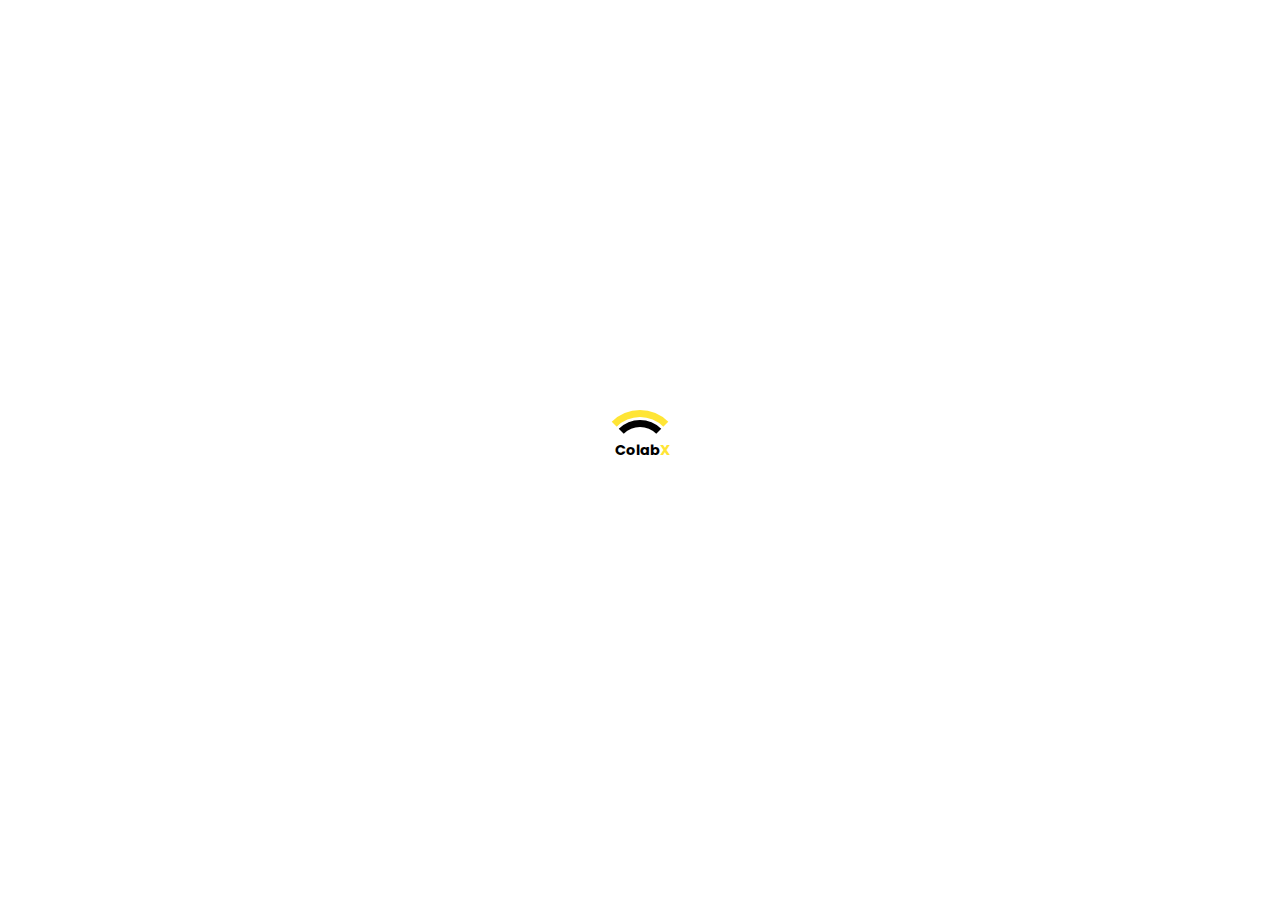
<file: assets/register.html>
<!DOCTYPE html>
<html lang="en">
<head>
    <meta charset="UTF-8">
    <meta name="viewport" content="width=device-width, initial-scale=1.0">
    <title>Document</title>
    <link rel="stylesheet" href="https://cdnjs.cloudflare.com/ajax/libs/font-awesome/6.7.2/css/all.min.css" integrity="sha512-Evv84Mr4kqVGRNSgIGL/F/aIDqQb7xQ2vcrdIwxfjThSH8CSR7PBEakCr51Ck+w+/U6swU2Im1vVX0SVk9ABhg==" crossorigin="anonymous" referrerpolicy="no-referrer" />
    <link rel="stylesheet" href="register.css">
    
    
    
</head>



<body>

     <!-- Preloader  -->
      <div class="preloader"> 
        <div class="loader">
            <div class="loader-circle"></div>
            <div class="loader-circle"></div>
            <div class="loader-text">Colab<span>X</span></div>
        </div>
    </div>  
    

    <!-- Header -->
    <header>
    
        <nav class="navbar flex">
            <a href="/index.html" class="logo">
                Colab<span>X</span>
            </a>
            <ul  class="navlist flex">
                <li><a href="/index.html" class="link" data-key="home">Home</a></li>
                <li><a href="/assets/colab.html" class="link" data-key="project">Project</a></li>
                <li><a href="/assets/innovation.html" class="link" data-key="innovation">Innovation</a></li>
                <li><a href="/assets/about.html" class="link" data-key="community">About Us</a></li>
                <li><a href="/login.html" class="link" data-key="login">Login</a></li>
                
            </ul>
            <div class="user-actions">
                <button class="btn register" data-key="register">Register</button>
<button class="btn sign-in" data-key="signIn"><a href="login.html">Sign in</a></button>

    
                <!-- Language Selector -->
                <div class="language-dropdown">
                    <button class="lang-btn">
                        <i class="fa-solid fa-globe"></i> EN
                    </button>
                    <ul class="language-list">
                        <li>English</li>
                        <li>አማርኛ</li>
                        <li>العربية</li>
                        <li>বাংলা</li>
                        <li>简体中文</li>
                        <li>Français</li>
                        <li>हिंदी</li>
                        <li>Bahasa Indonesia</li>
                        <li>Português</li>
                        <li>Español</li>
                        <li>Kiswahili</li>
                        <li>ไทย</li>
                        <li>اردو</li>
                        <li>Tiếng Việt</li>
                    </ul>
                </div>
            </div>
        </nav>
    </header>

    <!-- <div class="preloader">
        <div class="loader">
            <div class="loader-circle"></div>
            <div class="loader-circle"></div>
            <div class="loader-text">Colab<span>X</span></div>
        </div>
    </div> -->

    <div class="register-container">
        <div class="video-background">
            <video src="colab.mp4" loop autoplay muted playsinline></video>
        </div>

        <div class="register-box">
            <h2>Create an Account</h2>
            <p>Already have an account? <a href="/login.html" class="login-link"> <button class="login">&nbspLog in</button></a></p>

            <select id="userType" class="user-type">
                <option value="normal">Normal User</option>
                <option value="govt">Government Employee</option>
                <option value="entrepreneur">Entrepreneur</option>
            </select>

            <form id="registerForm">
                <div class="input-group">
                    <i class="fa-solid fa-user"></i>
                    <input type="text" placeholder="Full Name" required>
                </div>
                <div class="input-group">
                    <i class="fa-solid fa-envelope"></i>
                    <input type="email" placeholder="Email Address" required>
                </div>
                <div class="input-group">
                    <i class="fa-solid fa-lock"></i>
                    <input type="password" placeholder="Password" required>
                </div>

                <div class="input-group extra-field" id="govtField" style="display: none;">
                    <i class="fa-solid fa-id-card"></i>
                    <input type="text" placeholder="Government ID Number">
                </div>

                <div class="input-group extra-field" id="entrepreneurFields" style="display: none;">
                    <i class="fa-solid fa-building"></i>
                    <input type="text" placeholder="Company Name">
                </div>

                <div class="input-group extra-field" id="businessField" style="display: none;">
                    <i class="fa-solid fa-briefcase"></i>
                    <input type="text" placeholder="Business Type">
                </div>

                <button type="submit" class="register-btn">Register</button>
            </form>
            <div class="separator-container">
                <div class="line"></div>
                <span class="separator">OR</span>
                <div class="line"></div>
            </div>

            <div class="social-login">
                <a href="#"><img src="x (1).png" alt="X Login"></a>
                <a href="#"><img src="x (2).png" alt="Google Login"></a>
                <a href="#"><img src="x (3).png" alt="Apple Login"></a>
                
            </div>
        </div>
        
    </div>

    <script src="register.js"></script>
      


</body>
</html>
</file>
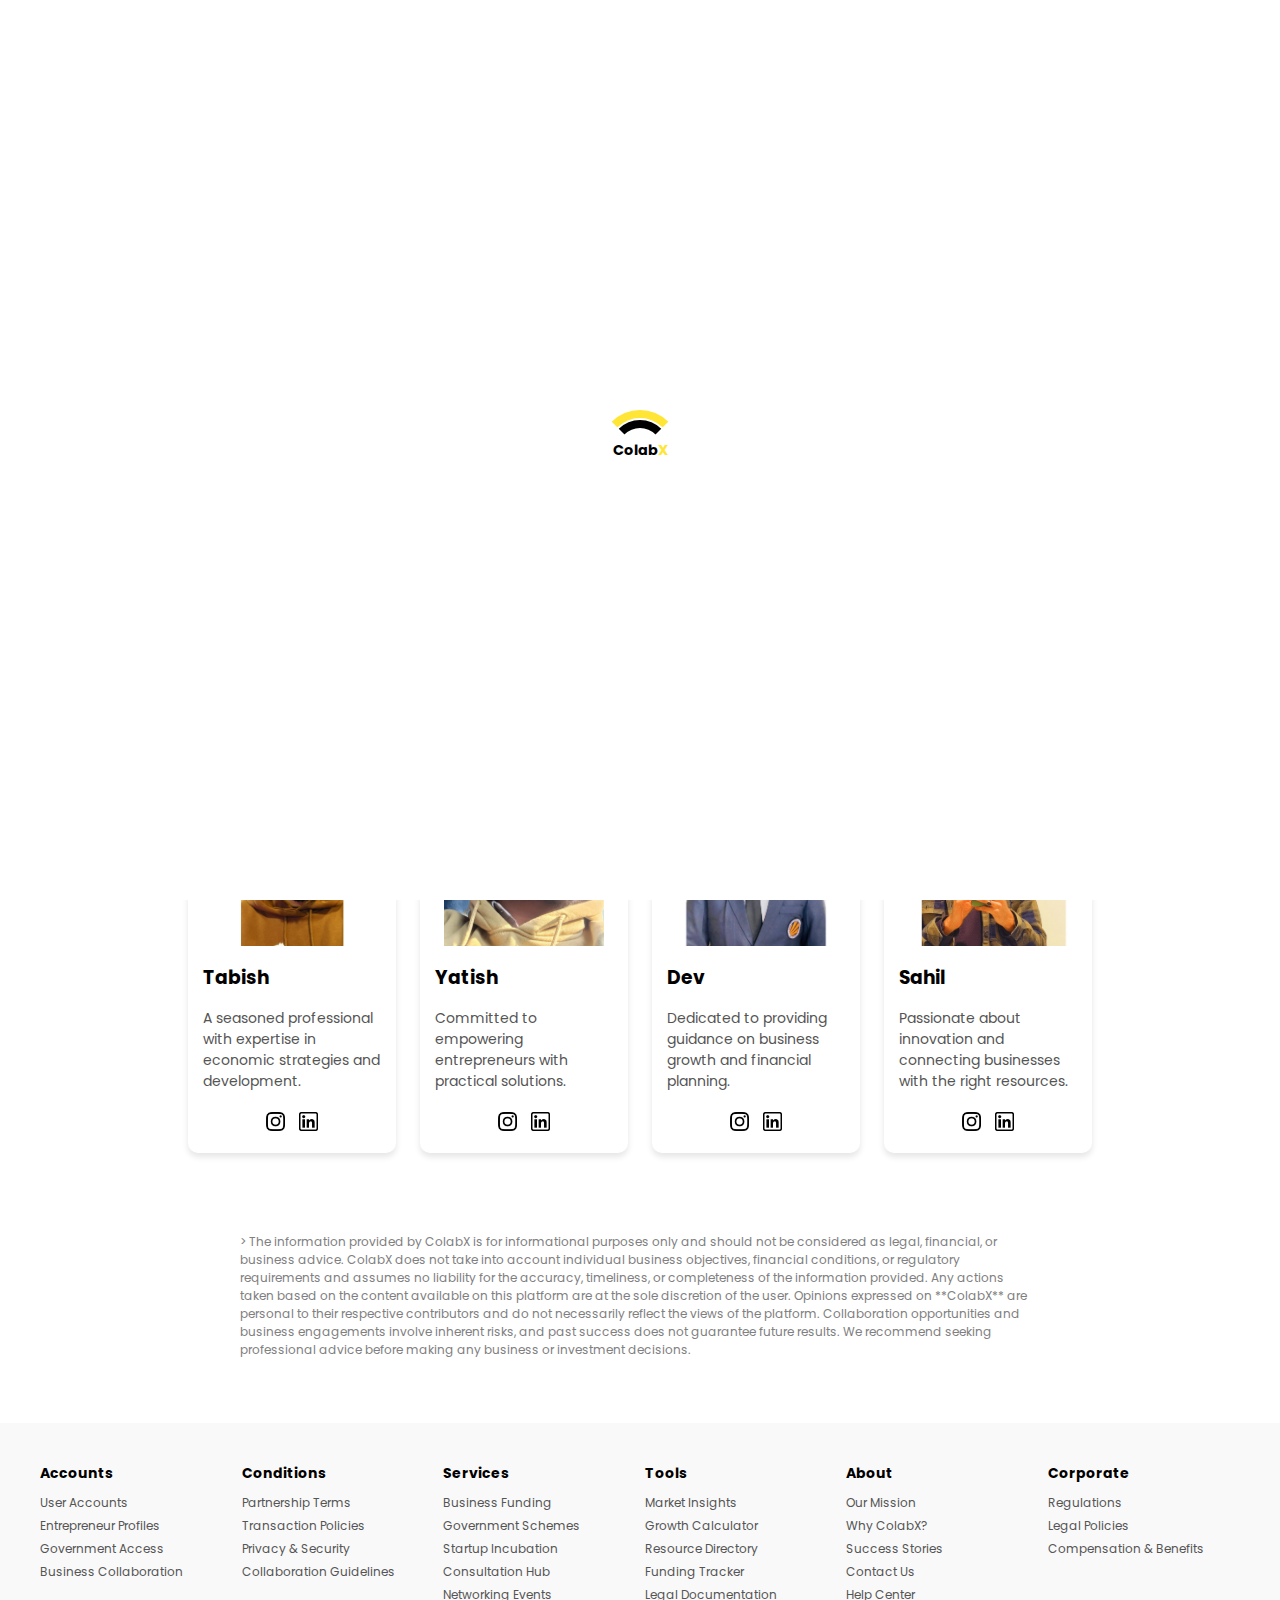
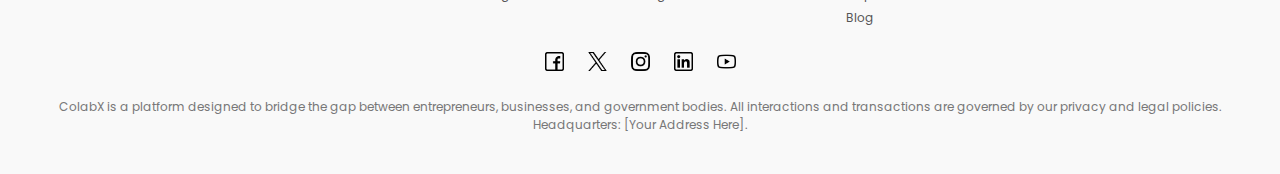
<file: pages/about.html>
<!DOCTYPE html>
<html lang="en">
<head>
    <meta charset="UTF-8">
    <meta name="viewport" content="width=device-width, initial-scale=1.0">
    <title>ColabX - About Us</title>
    <link rel="stylesheet" href="https://cdnjs.cloudflare.com/ajax/libs/font-awesome/6.7.2/css/all.min.css" integrity="sha512-Evv84Mr4kqVGRNSgIGL/F/aIDqQb7xQ2vcrdIwxfjThSH8CSR7PBEakCr51Ck+w+/U6swU2Im1vVX0SVk9ABhg==" crossorigin="anonymous" referrerpolicy="no-referrer" />
    <link rel="stylesheet" href="../css/about.css">
</head>

<body>
     <!-- Preloader  -->
      <div class="preloader"> 
        <div class="loader">
            <div class="loader-circle"></div>
            <div class="loader-circle"></div>
            <div class="loader-text">Colab<span>X</span></div>
        </div>
    </div>  
    
    <!-- Header -->
    <header>
        <nav class="navbar flex">
            <a href="../index.html" class="logo">
                Colab<span>X</span>
            </a>
            <ul class="navlist flex">
                <li><a href="../index.html" class="link" data-key="home">Home</a></li>
                <li><a href="colab.html" class="link" data-key="project">Project</a></li>
                <li><a href="innovation.html" class="link" data-key="innovation">Innovation</a></li>
                <li><a href="about.html" class="link" data-key="community">About Us</a></li>
                <li><a href="login.html" class="link" data-key="login">Login</a></li>
            </ul>
            <div class="user-actions">
                <button class="btn register" data-key="register">Register</button>
                <button class="btn sign-in" data-key="signIn"><a href="login.html">Sign in</a></button>
    
                <!-- Language Selector -->
                <div class="language-dropdown">
                    <button class="lang-btn">
                        <i class="fa-solid fa-globe"></i> EN
                    </button>
                    <ul class="language-list">
                        <li>English</li>
                        <li>አማርኛ</li>
                        <li>العربية</li>
                        <li>বাংলা</li>
                        <li>简体中文</li>
                        <li>Français</li>
                        <li>हिंदी</li>
                        <li>Bahasa Indonesia</li>
                        <li>Português</li>
                        <li>Español</li>
                        <li>Kiswahili</li>
                        <li>ไทย</li>
                        <li>اردو</li>
                        <li>Tiếng Việt</li>
                    </ul>
                </div>
            </div>
        </nav>
    </header>

    <section> 
        <div class="hero">
        <div class="hero-content">
            <h1>ColabX Team Pro</h1>
            <p>
                A passionate team working to connect normal users, entrepreneurs, and the government.
                We collaborate to create opportunities, support growth, and make a positive impact for everyone.
            </p>
        </div>
    </div>

        <div class="container1">
            <h2>Meet Our Team of Experts- <br>ColabX Team Pro</h2>
            <p>We are dedicated to bridging the gap between <br>normal users, entrepreneurs, and government institutions <br>to create meaningful opportunities and benefits for all.</p>
            <div class="team-container">
                <div class="team-member">
                    <img src="../images/Tabish.jpeg" alt="Member 1">
                    <h3>Tabish</h3>
                    <p>A seasoned professional with expertise in economic strategies and development.</p>
                    <div class="social-icons">
                        <a href="https://www.instagram.com/tabishfarhan_7/" target="_blank">
                            <img src="../images/insta.png" alt="Instagram">
                        </a>
                        <a href="https://www.linkedin.com/in/md-tabish-farhan/" target="_blank">
                            <img src="../images/linkedin.png" alt="LinkedIn">
                        </a>
                    </div>
                </div>
                <div class="team-member">
                    <img src="../images/Yatish.jpeg" alt="Member 4">
                    <h3>Yatish</h3>
                    <p>Committed to empowering entrepreneurs with practical solutions.</p>
                    <div class="social-icons">
                        <a href="https://www.instagram.com/yatishydv" target="_blank">
                            <img src="../images/insta.png" alt="Instagram">
                        </a>
                        <a href="https://www.linkedin.com/in/yatishydv" target="_blank">
                            <img src="../images/linkedin.png" alt="LinkedIn">
                        </a>
                    </div>
                </div>
                <div class="team-member">
                    <img src="../images/DEV.jpeg" alt="Member 2">
                    <h3>Dev</h3>
                    <p>Dedicated to providing guidance on business growth and financial planning.</p>
                    <div class="social-icons">
                        <a href="https://www.instagram.com/dev_sharmaa._?igsh=MWE4d2g4MHBidGplcQ%3D%3D" target="_blank">
                            <img src="../images/insta.png" alt="Instagram">
                        </a>
                        <a href="https://linkedin.com/in/dev_profile" target="_blank">
                            <img src="../images/linkedin.png" alt="LinkedIn">
                        </a>
                    </div>
                </div>
                <div class="team-member">
                    <img src="../images/Ghazi.png" alt="Member 3">
                    <h3>Sahil</h3>
                    <p>Passionate about innovation and connecting businesses with the right resources.</p>
                    <div class="social-icons">
                        <a href="https://instagram.com/sahil_profile" target="_blank">
                            <img src="../images/insta.png" alt="Instagram">
                        </a>
                        <a href="https://linkedin.com/in/sahil_profile" target="_blank">
                            <img src="../images/linkedin.png" alt="LinkedIn">
                        </a>
                    </div>
                </div>
            </div>
            
            </div>
        </div>


        <div class="data">
            <p>

                > The information provided by ColabX is for informational purposes only and should not be considered as legal, financial, or business advice. ColabX does not take into account individual business objectives, financial conditions, or regulatory requirements and assumes no liability for the accuracy, timeliness, or completeness of the information provided. Any actions taken based on the content available on this platform are at the sole discretion of the user. Opinions expressed on **ColabX** are personal to their respective contributors and do not necessarily reflect the views of the platform. Collaboration opportunities and business engagements involve inherent risks, and past success does not guarantee future results. We recommend seeking professional advice before making any business or investment decisions.
                
               </p>
        </div>
    </section>
   <!-- <----------- footer---------> 
 
 
   <footer class="colabx-footer">
            <div class="footer-container">
                <div class="footer-section">
                    <h3>Accounts</h3>
                    <ul>
                        <li><a href="#">User Accounts</a></li>
                        <li><a href="#">Entrepreneur Profiles</a></li>
                        <li><a href="#">Government Access</a></li>
                        <li><a href="#">Business Collaboration</a></li>
                    </ul>
                </div>
                <div class="footer-section">
                    <h3>Conditions</h3>
                    <ul>
                        <li><a href="#">Partnership Terms</a></li>
                        <li><a href="#">Transaction Policies</a></li>
                        <li><a href="#">Privacy & Security</a></li>
                        <li><a href="#">Collaboration Guidelines</a></li>
                    </ul>
                </div>
                <div class="footer-section">
                    <h3>Services</h3>
                    <ul>
                        <li><a href="#">Business Funding</a></li>
                        <li><a href="#">Government Schemes</a></li>
                        <li><a href="#">Startup Incubation</a></li>
                        <li><a href="#">Consultation Hub</a></li>
                        <li><a href="#">Networking Events</a></li>
                    </ul>
                </div>
                <div class="footer-section">
                    <h3>Tools</h3>
                    <ul>
                        <li><a href="#">Market Insights</a></li>
                        <li><a href="#">Growth Calculator</a></li>
                        <li><a href="#">Resource Directory</a></li>
                        <li><a href="#">Funding Tracker</a></li>
                        <li><a href="#">Legal Documentation</a></li>
                    </ul>
                </div>
                <div class="footer-section">
                    <h3>About</h3>
                    <ul>
                        <li><a href="#">Our Mission</a></li>
                        <li><a href="#">Why ColabX?</a></li>
                        <li><a href="#">Success Stories</a></li>
                        <li><a href="#">Contact Us</a></li>
                        <li><a href="#">Help Center</a></li>
                        <li><a href="#">Blog</a></li>
                    </ul>
                </div>
                <div class="footer-section">
                    <h3>Corporate</h3>
                    <ul>
                        <li><a href="#">Regulations</a></li>
                        <li><a href="#">Legal Policies</a></li>
                        <li><a href="#">Compensation & Benefits</a></li>
                    </ul>
                </div>
            </div>
        
            <div class="footer-social">
                <a href="#"><img src="../images/facebook (1).png" alt="Facebook"></a>
                <a href="#"><img src="../images/x (1).png" alt="X"></a>
                <a href="#"><img src="../images/insta.png" alt="Instagram"></a>
                <a href="#"><img src="../images/linkedin.png" alt="LinkedIn"></a>
                <a href="#"><img src="../images/youtube (1).png" alt="YouTube"></a>
            </div>
        
            <div class="footer-legal">
                <p>ColabX is a platform designed to bridge the gap between entrepreneurs, businesses, and government bodies. 
                All interactions and transactions are governed by our privacy and legal policies. Headquarters: [Your Address Here].</p>
            </div>
        </footer>
    
    <script>
        window.addEventListener('load', function() {
               setTimeout(function() {
                   document.querySelector('.preloader').classList.add('hidden');
               }, 1000);
           });
       
       
           // dropdown
           document.addEventListener("DOMContentLoaded", function () {
           const langDropdown = document.querySelector(".language-dropdown");
           const langBtn = document.querySelector(".lang-btn");
       
           langBtn.addEventListener("click", function () {
               langDropdown.classList.toggle("active");
           });
       
           // Close dropdown when clicking outside
           document.addEventListener("click", function (event) {
               if (!langDropdown.contains(event.target)) {
                   langDropdown.classList.remove("active");
               }
           });
       });
       
       
       
       // language changer
       document.addEventListener("DOMContentLoaded", function () {
           const langBtn = document.querySelector(".lang-btn");
           const langDropdown = document.querySelector(".language-dropdown");
           const langOptions = document.querySelectorAll(".language-list li");
       
           // Object containing translations
           const translations = {
               en: {
                   home: "Home",
                   project: "Project",
                   innovation: "Innovation",
                   community: "Community",
                   login: "Login",
                   register: "Register",
                   signIn: "Sign in",
               },
               ar: {
                   home: "الرئيسية",
                   project: "مشروع",
                   innovation: "ابتكار",
                   community: "مجتمع",
                   login: "تسجيل الدخول",
                   register: "تسجيل",
                   signIn: "تسجيل الدخول",
               },
           };
       
           // Set current language from localStorage
           function setLanguage(lang) {
               localStorage.setItem("selectedLanguage", lang);
               document.documentElement.lang = lang; // Update HTML language attribute
       
               // Apply translations
               document.querySelector(".navlist .link:nth-child(1)").textContent = translations[lang].home;
               document.querySelector(".navlist .link:nth-child(2)").textContent = translations[lang].project;
               document.querySelector(".navlist .link:nth-child(3)").textContent = translations[lang].innovation;
               document.querySelector(".navlist .link:nth-child(4)").textContent = translations[lang].community;
               document.querySelector(".navlist .link:nth-child(5)").textContent = translations[lang].login;
               document.querySelector(".register").textContent = translations[lang].register;
               document.querySelector(".sign-in").textContent = translations[lang].signIn;
       
               // Adjust for RTL languages
               if (lang === "ar") {
                   document.body.style.direction = "rtl"; // Right-to-left
                   document.body.style.textAlign = "right";
               } else {
                   document.body.style.direction = "ltr"; // Left-to-right
                   document.body.style.textAlign = "left";
               }
           }
       
           // Detect saved language
           const savedLang = localStorage.getItem("selectedLanguage") || "en";
           setLanguage(savedLang);
       
           // Handle language selection
           langOptions.forEach((option) => {
               option.addEventListener("click", function () {
                   const selectedLang = this.textContent === "العربية" ? "ar" : "en"; // Add more languages here
                   setLanguage(selectedLang);
               });
           });
       
           // Toggle dropdown
           langBtn.addEventListener("click", function () {
               langDropdown.classList.toggle("active");
           });
       
           document.addEventListener("click", function (e) {
               if (!langDropdown.contains(e.target) && !langBtn.contains(e.target)) {
                   langDropdown.classList.remove("active");
               }
           });
       });
       
       </script>
       
       </body>
       </html>
</file>
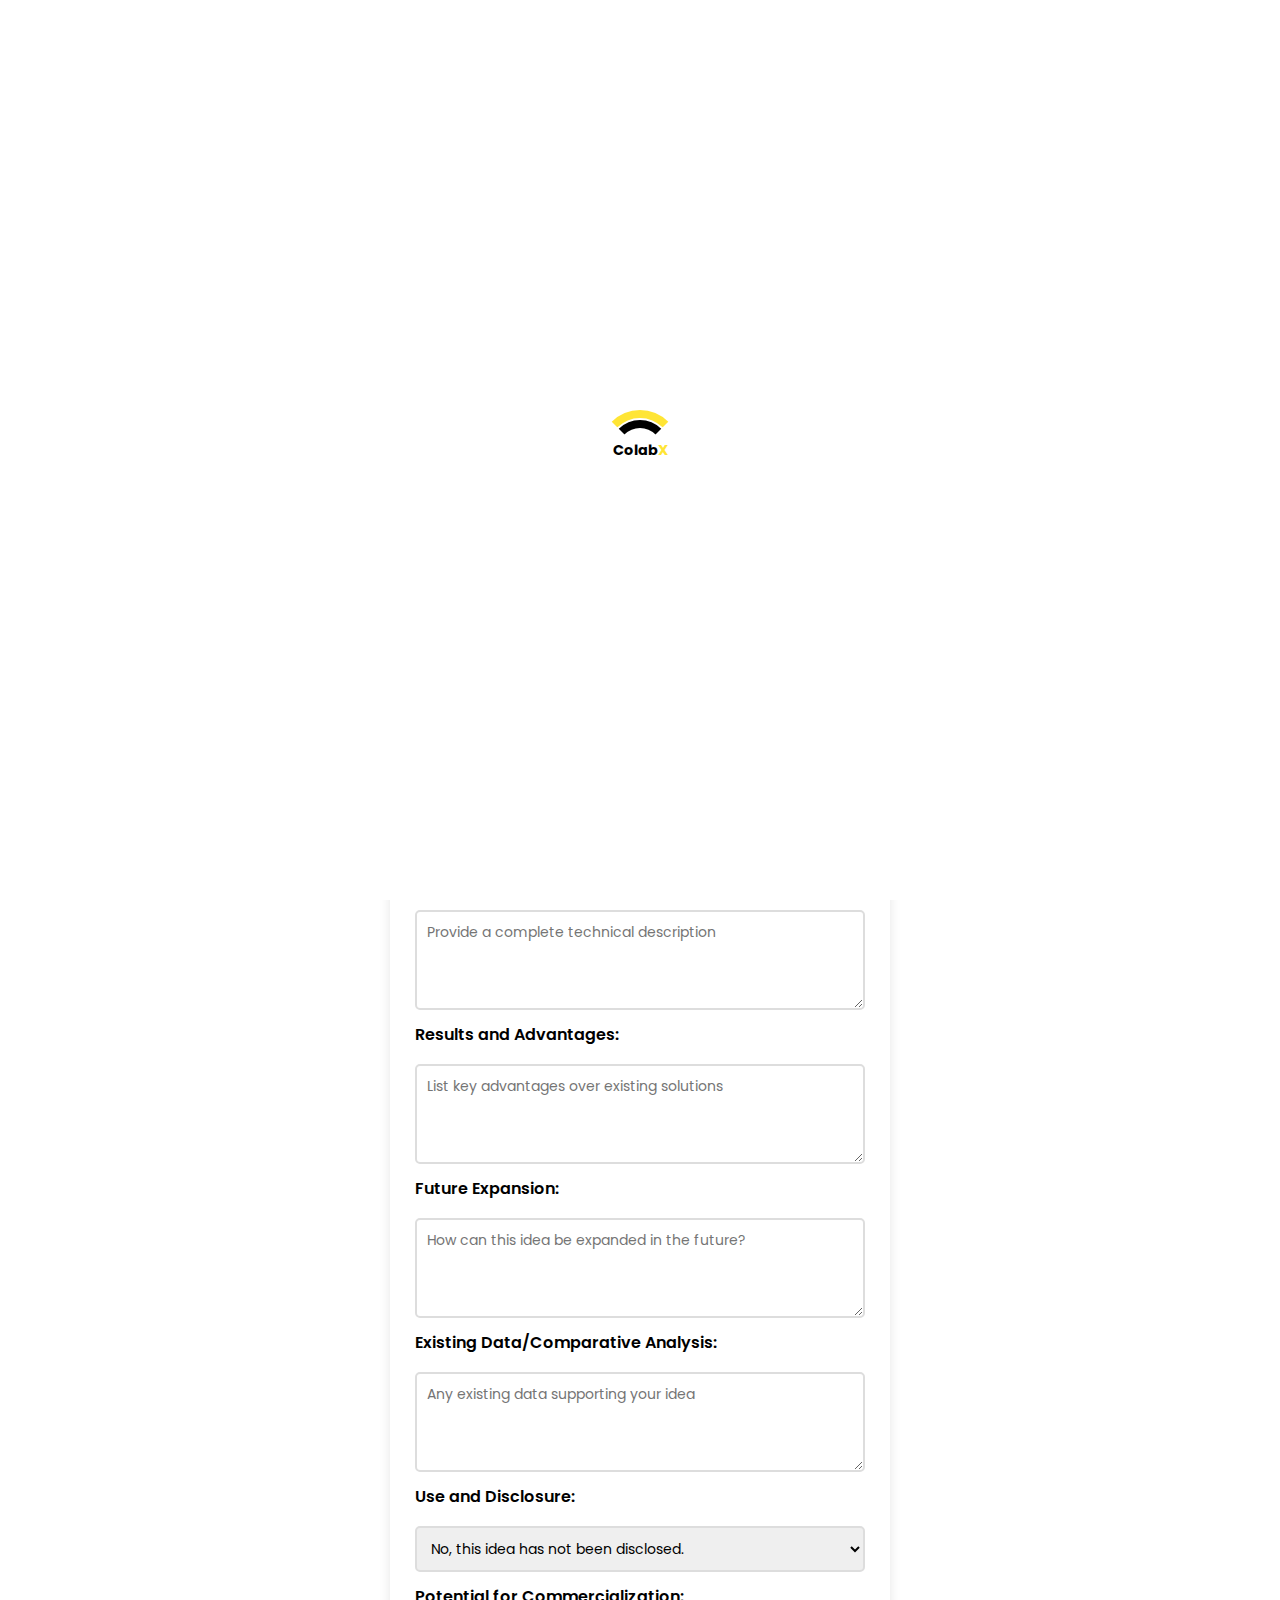
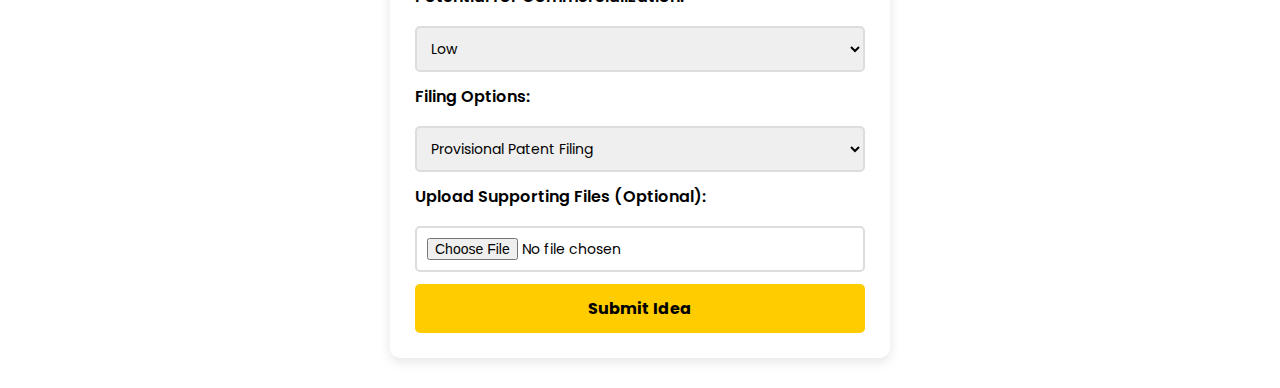
<file: pages/colab.html>
<!DOCTYPE html>
<html lang="en">
<head>
    <meta charset="UTF-8">
    <meta name="viewport" content="width=device-width, initial-scale=1.0">
    <title>ColabX - Project</title>
    <link rel="stylesheet" href="https://cdnjs.cloudflare.com/ajax/libs/font-awesome/6.7.2/css/all.min.css" integrity="sha512-Evv84Mr4kqVGRNSgIGL/F/aIDqQb7xQ2vcrdIwxfjThSH8CSR7PBEakCr51Ck+w+/U6swU2Im1vVX0SVk9ABhg==" crossorigin="anonymous" referrerpolicy="no-referrer" />
    <link rel="stylesheet" href="../css/colab.css">
    
    
    
</head>



<body>

     <!-- Preloader  -->
      <div class="preloader"> 
        <div class="loader">
            <div class="loader-circle"></div>
            <div class="loader-circle"></div>
            <div class="loader-text">Colab<span>X</span></div>
        </div>
    </div>  
    

    <!-- Header -->
    <header>
    
        <nav class="navbar flex">
            <a href="../index.html" class="logo">
                Colab<span>X</span>
            </a>
            <ul  class="navlist flex">
                <li><a href="../index.html" class="link" data-key="home">Home</a></li>
                <li><a href="colab.html" class="link" data-key="project">Project</a></li>
                <li><a href="innovation.html" class="link" data-key="innovation">Innovation</a></li>
                <li><a href="about.html" class="link" data-key="community">About Us</a></li>
                <li><a href="login.html" class="link" data-key="login">Login</a></li>
                
            </ul>
            <div class="user-actions">
                <button class="btn register" data-key="register">Register</button>
<button class="btn sign-in" data-key="signIn"><a href="login.html">Sign in</a></button>

    
                <!-- Language Selector -->
                <div class="language-dropdown">
                    <button class="lang-btn">
                        <i class="fa-solid fa-globe"></i> EN
                    </button>
                    <ul class="language-list">
                        <li>English</li>
                        <li>አማርኛ</li>
                        <li>العربية</li>
                        <li>বাংলা</li>
                        <li>简体中文</li>
                        <li>Français</li>
                        <li>हिंदी</li>
                        <li>Bahasa Indonesia</li>
                        <li>Português</li>
                        <li>Español</li>
                        <li>Kiswahili</li>
                        <li>ไทย</li>
                        <li>اردو</li>
                        <li>Tiếng Việt</li>
                    </ul>
                </div>
            </div>
        </nav>
    </header>


    <section class="idea-upload">
        <h2>Submit Your Idea</h2>
        <form id="ideaForm">
            <label for="ideaTitle">Idea Title:</label>
            <input type="text" id="ideaTitle" name="ideaTitle" placeholder="Enter your idea title" required>
    
            <label for="ideaDescription">Description:</label>
            <textarea id="ideaDescription" name="ideaDescription" placeholder="Describe your idea..." required></textarea>
    
            <label for="problemAddressed">Problem Addressed:</label>
            <textarea id="problemAddressed" name="problemAddressed" placeholder="What problem does your idea solve?" required></textarea>
    
            <label for="objectives">Objectives:</label>
            <textarea id="objectives" name="objectives" placeholder="List the main objectives of your idea" required></textarea>
    
            <label for="stateOfArt">State of the Art/Research Gap:</label>
            <textarea id="stateOfArt" name="stateOfArt" placeholder="Describe the novelty and research gap your idea addresses" required></textarea>
    
            <label for="detailedDescription">Detailed Description:</label>
            <textarea id="detailedDescription" name="detailedDescription" placeholder="Provide a complete technical description" required></textarea>
    
            <label for="resultsAdvantages">Results and Advantages:</label>
            <textarea id="resultsAdvantages" name="resultsAdvantages" placeholder="List key advantages over existing solutions" required></textarea>
    
            <label for="expansion">Future Expansion:</label>
            <textarea id="expansion" name="expansion" placeholder="How can this idea be expanded in the future?" required></textarea>
    
            <label for="existingData">Existing Data/Comparative Analysis:</label>
            <textarea id="existingData" name="existingData" placeholder="Any existing data supporting your idea" required></textarea>
    
            <label for="useDisclosure">Use and Disclosure:</label>
            <select id="useDisclosure" name="useDisclosure" required>
                <option value="no">No, this idea has not been disclosed.</option>
                <option value="yes">Yes, this idea has been disclosed.</option>
            </select>
    
            <label for="commercialization">Potential for Commercialization:</label>
            <select id="commercialization" name="commercialization" required>
                <option value="low">Low</option>
                <option value="medium">Medium</option>
                <option value="high">High</option>
            </select>
    
            <label for="filingOptions">Filing Options:</label>
            <select id="filingOptions" name="filingOptions" required>
                <option value="provisional">Provisional Patent Filing</option>
                <option value="complete">Complete Patent Filing</option>
                <option value="pct">PCT (International) Filing</option>
            </select>
    
            <label for="ideaFile">Upload Supporting Files (Optional):</label>
            <input type="file" id="ideaFile" name="ideaFile" accept=".png, .jpg, .jpeg, .pdf">
    
            <button class="submit" type="submit">Submit Idea</button>
        </form>
    </section>
    <script src="../js/colab.js"></script>
    
    
</body>
</html>
</file>
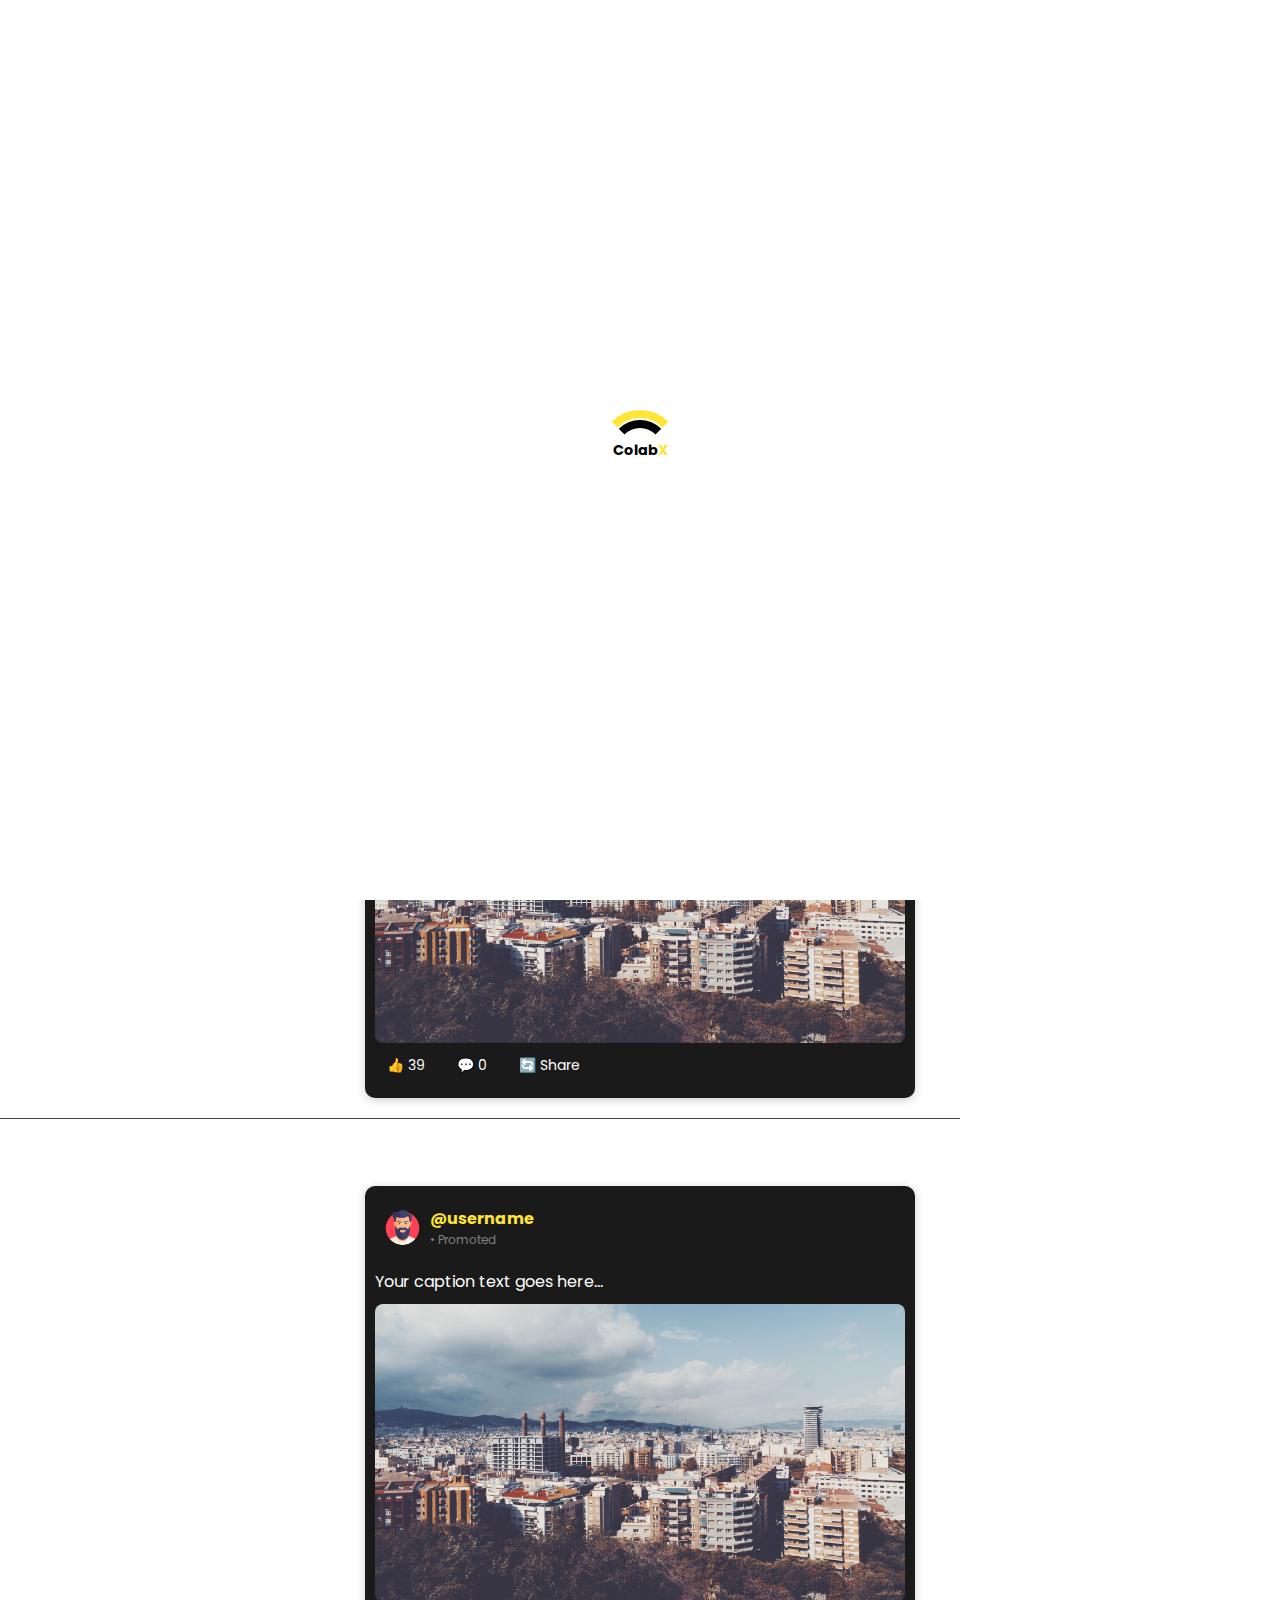
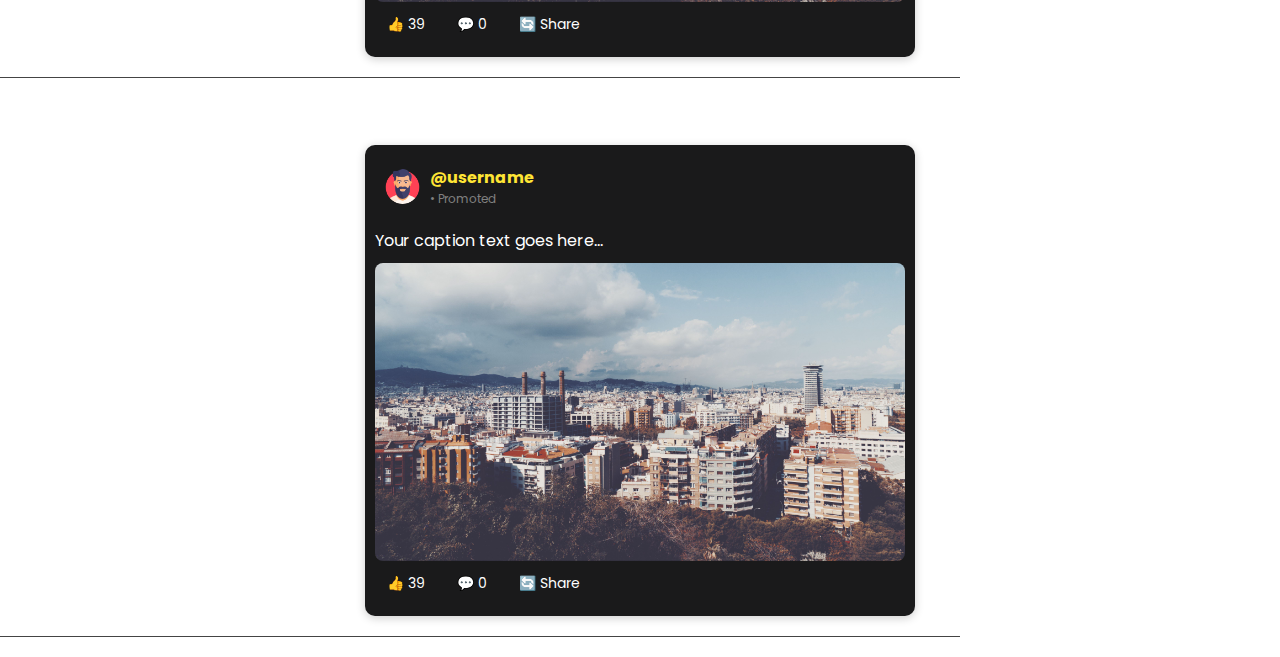
<file: pages/innovation.html>
<!DOCTYPE html>
<html lang="en">
<head>
    <meta charset="UTF-8">
    <meta name="viewport" content="width=device-width, initial-scale=1.0">
    <title>ColabX - Innovation</title>
    <link rel="stylesheet" href="https://cdnjs.cloudflare.com/ajax/libs/font-awesome/6.7.2/css/all.min.css" integrity="sha512-Evv84Mr4kqVGRNSgIGL/F/aIDqQb7xQ2vcrdIwxfjThSH8CSR7PBEakCr51Ck+w+/U6swU2Im1vVX0SVk9ABhg==" crossorigin="anonymous" referrerpolicy="no-referrer" />
    <link rel="stylesheet" href="../css/in.css">
</head>
<body>
 <!-- Preloader  -->
 <div class="preloader"> 
    <div class="loader">
        <div class="loader-circle"></div>
        <div class="loader-circle"></div>
        <div class="loader-text">Colab<span>X</span></div>
    </div>
</div>  

<header>
    <nav class="navbar flex">
        <!-- Logo -->
        <a href="../index.html" class="logo">
            Colab<span>X</span>
        </a>
        
        <!-- Search Bar -->
        <div class="search-bar">
            <i class="fa-solid fa-magnifying-glass"></i>
            <input type="text" placeholder="Search ColabX">
        </div>

        <!-- User & Notification Icons -->
        <div class="nav-icons flex">
            <i class="fa-solid fa-bell"></i>
            <i class="fa-solid fa-plus"></i>
            <i class="fa-solid fa-comment-dots"></i>
            <i class="fa-solid fa-user"></i>
        </div>
    </nav>
</header>

<!-- Sidebar -->
<aside class="sidebar">
    <ul class="sidebar-menu">
        <li class="active"><i class="fa-solid fa-house"></i> Home</li>
        <li><i class="fa-solid fa-fire"></i> Trending</li>
        <li><i class="fa-solid fa-globe"></i> Explore</li>
        <li><i class="fa-solid fa-list"></i> All</li>
    </ul>

    <h3 class="sidebar-heading">Custom Feeds</h3>
    <ul class="sidebar-menu">
        <li><i class="fa-solid fa-plus"></i> Create a custom feed</li>
    </ul>

    <h3 class="sidebar-heading">Recent</h3>
    <ul class="sidebar-menu">
        <li><i class="fa-solid fa-clock"></i> r/WindowsHelp</li>
    </ul>

    <h3 class="sidebar-heading">Communities</h3>
    <ul class="sidebar-menu">
        <li><i class="fa-solid fa-users"></i> Create a community</li>
        <li><i class="fa-solid fa-star"></i> r/ChatGPT</li>
        <li><i class="fa-solid fa-star"></i> r/developersIndia</li>
        <li><i class="fa-solid fa-star"></i> r/indianbeauty</li>
        <li><i class="fa-solid fa-star"></i> r/kpop</li>
    </ul>
</aside>

<!-- <section>  </section> -->
<section>
    <div class="post">
        <div class="post-header">
            <img src="../images/man.png" alt="User Avatar" class="avatar">
            <div class="post-info">
                <span class="username">@username</span>
                <span class="promoted">• Promoted</span>
            </div>
        </div>
        <p class="post-caption">Your caption text goes here...</p>
        <div class="post-media">
            <img src="../images/post1.jpg" alt="Post Image">
        </div>
        <div class="post-footer">
            <button class="like-btn">👍 39</button>
            <button class="comment-btn">💬 0</button>
            <button class="share-btn">🔄 Share</button>
        </div>
        
    </div>


    <div class="post-divider"></div> <!-- Divider -->
    <div class="post">
        <div class="post-header">
            <img src="../images/man.png" alt="User Avatar" class="avatar">
            <div class="post-info">
                <span class="username">@username</span>
                <span class="promoted">• Promoted</span>
            </div>
        </div>
        <p class="post-caption">Your caption text goes here...</p>
        <div class="post-media">
            <img src="../images/post1.jpg" alt="Post Image">
        </div>
        <div class="post-footer">
            <button class="like-btn">👍 39</button>
            <button class="comment-btn">💬 0</button>
            <button class="share-btn">🔄 Share</button>
        </div>
        
    </div>
    <div class="post-divider"></div> <!-- Divider -->
    <div class="post">
        <div class="post-header">
            <img src="../images/man.png" alt="User Avatar" class="avatar">
            <div class="post-info">
                <span class="username">@username</span>
                <span class="promoted">• Promoted</span>
            </div>
        </div>
        <p class="post-caption">Your caption text goes here...</p>
        <div class="post-media">
            <img src="../images/post1.jpg" alt="Post Image">
        </div>
        <div class="post-footer">
            <button class="like-btn">👍 39</button>
            <button class="comment-btn">💬 0</button>
            <button class="share-btn">🔄 Share</button>
        </div>
        
    </div>
    <div class="post-divider"></div> <!-- Divider -->
    <div class="post">
        <div class="post-header">
            <img src="../images/man.png" alt="User Avatar" class="avatar">
            <div class="post-info">
                <span class="username">@username</span>
                <span class="promoted">• Promoted</span>
            </div>
        </div>
        <p class="post-caption">Your caption text goes here...</p>
        <div class="post-media">
            <img src="../images/post1.jpg" alt="Post Image">
        </div>
        <div class="post-footer">
            <button class="like-btn">👍 39</button>
            <button class="comment-btn">💬 0</button>
            <button class="share-btn">🔄 Share</button>
        </div>
        
    </div>
    <div class="post-divider"></div> <!-- Divider -->
</section>

<script>
     window.addEventListener('load', function() {
        setTimeout(function() {
            document.querySelector('.preloader').classList.add('hidden');
        }, 1000);
    });
</script>
</body>
</html>
</file>
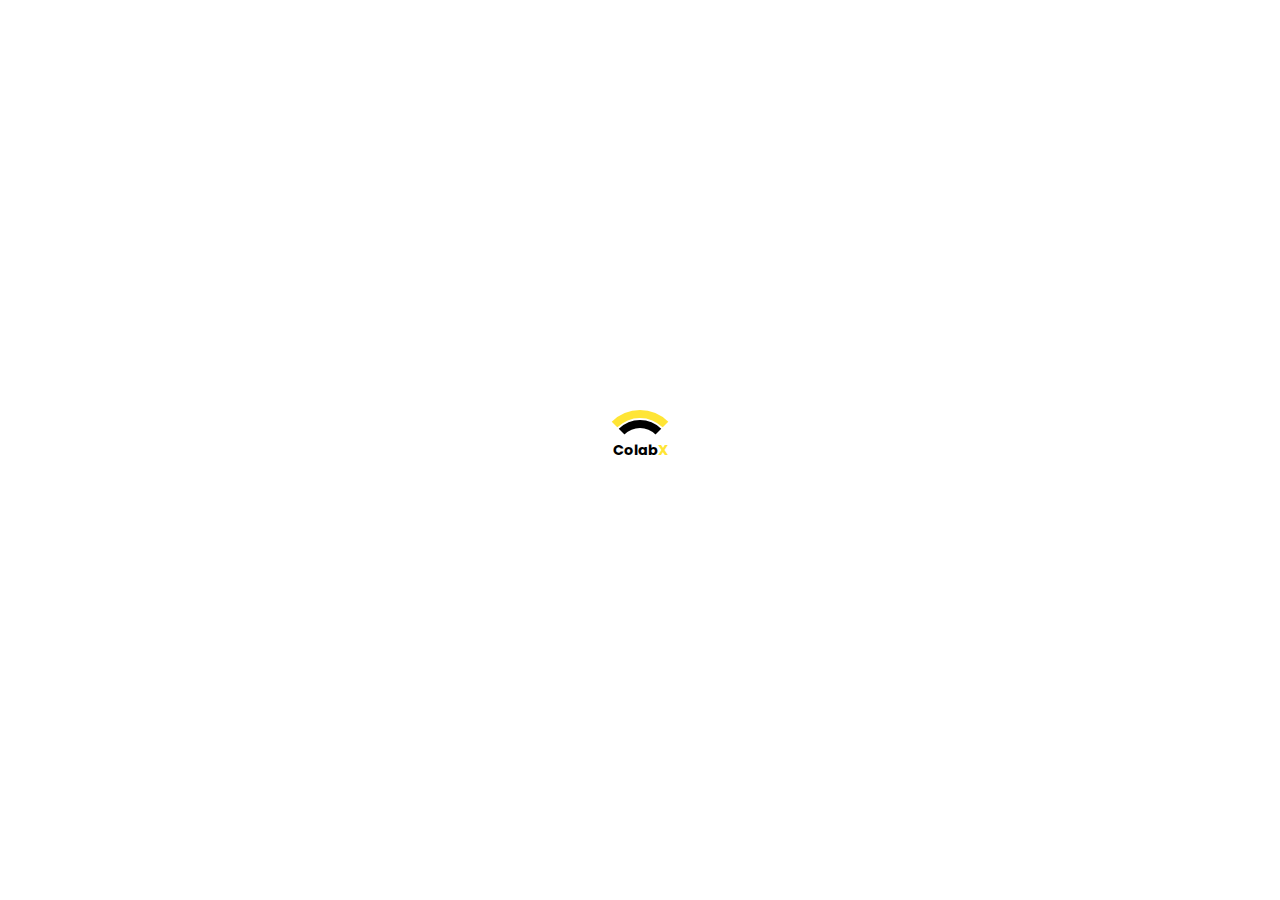
<file: pages/login.html>
<!DOCTYPE html>
<html lang="en">
<head>
    <meta charset="UTF-8">
    <meta name="viewport" content="width=device-width, initial-scale=1.0">
    <title>ColabX - Login</title>
    <link rel="stylesheet" href="https://cdnjs.cloudflare.com/ajax/libs/font-awesome/6.7.2/css/all.min.css" integrity="sha512-Evv84Mr4kqVGRNSgIGL/F/aIDqQb7xQ2vcrdIwxfjThSH8CSR7PBEakCr51Ck+w+/U6swU2Im1vVX0SVk9ABhg==" crossorigin="anonymous" referrerpolicy="no-referrer" />
    <link rel="stylesheet" href="../css/login.css">
    
    
    
</head>



<body>

    

    <!-- Header -->
    <header>
    
        <nav class="navbar flex">
            <a href="../index.html" class="logo">
                Colab<span>X</span>
            </a>
            <ul  class="navlist flex">
                <li><a href="../index.html" class="link">Home</a></li>
                <li><a href="colab.html" class="link">Project</a></li>
                <li><a href="innovation.html" class="link">Innovation</a></li>
                <li><a href="about.html" class="link">About Us</a></li>
                <li><a href="login.html" class="link">Login</a></li>
                
            </ul>
            <ul class="user-logo">
                <li class="nav-icons flex">
                    <a href="#" class="icon "> <i class="fa-solid fa-user"></i></a>
            </ul>
        </nav>
    </header>
    <!-- Preloader  -->
    <div class="preloader"> 
        <div class="loader">
            <div class="loader-circle"></div>
            <div class="loader-circle"></div>
            <div class="loader-text">Colab<span>X</span></div>
        </div>
    </div>  
    <!-- Home -->
     <div class="home">
        <div class="content">
            <div class="video">
                <video src="../videos/colab.mp4" loop autoplay muted playsinline></video>
            </div>
            <f class="login-box">
                <h2>Welcome Back</h2>
                <p>Don't have an account yet? <a href="register.html" class="signup-link"> <button class="signup">&nbspSign up</button></a></p>
    <form action="" id="login-form"></form>
                <div class="input-box">
                    <img src="../images/email.png" alt="Email Icon" class="icon">
                    <input type="email" placeholder="Email Address" required>
                </div>
    
                <div class="input-box">
                    <img src="../images/unlock.png" alt="Password Icon" class="icon">
                    <input type="password" placeholder="Password" required>
                </div>
    
                <button class="login-btn">Login</button>
    </form>
                <div class="separator-container">
                    <div class="line"></div>
                    <span class="separator">OR</span>
                    <div class="line"></div>
                </div>
    
                <div class="social-login">
                    <a href="#"><img src="../images/x (1).png" alt="X Login"></a>
                    <a href="#"><img src="../images/x (2).png" alt="Google Login"></a>
                    <a href="#"><img src="../images/x (3).png" alt="Apple Login"></a>
                    
                </div>
            </div>
        </div>
     </div>
     <script>
        window.addEventListener('load', function() {
               setTimeout(function() {
                   document.querySelector('.preloader').classList.add('hidden');
               }, 1000);
           });
       
       
       </script>
       
       </body>
       </html>
</file>
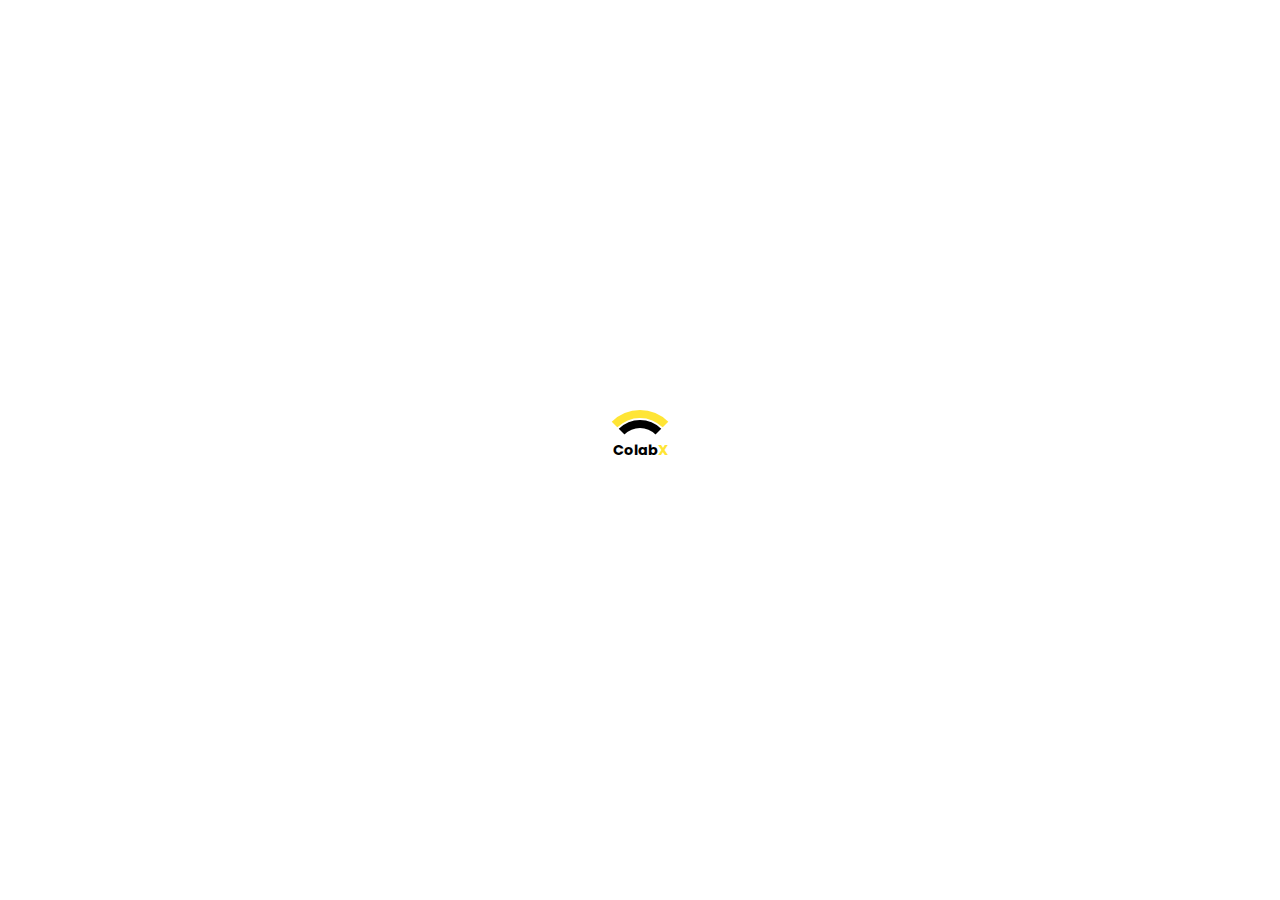
<file: pages/register.html>
<!DOCTYPE html>
<html lang="en">
<head>
    <meta charset="UTF-8">
    <meta name="viewport" content="width=device-width, initial-scale=1.0">
    <title>ColabX - Register</title>
    <link rel="stylesheet" href="https://cdnjs.cloudflare.com/ajax/libs/font-awesome/6.7.2/css/all.min.css" integrity="sha512-Evv84Mr4kqVGRNSgIGL/F/aIDqQb7xQ2vcrdIwxfjThSH8CSR7PBEakCr51Ck+w+/U6swU2Im1vVX0SVk9ABhg==" crossorigin="anonymous" referrerpolicy="no-referrer" />
    <link rel="stylesheet" href="../css/register.css">
    
    
    
</head>



<body>

     <!-- Preloader  -->
      <div class="preloader"> 
        <div class="loader">
            <div class="loader-circle"></div>
            <div class="loader-circle"></div>
            <div class="loader-text">Colab<span>X</span></div>
        </div>
    </div>  
    

    <!-- Header -->
    <header>
    
        <nav class="navbar flex">
            <a href="../index.html" class="logo">
                Colab<span>X</span>
            </a>
            <ul  class="navlist flex">
                <li><a href="../index.html" class="link" data-key="home">Home</a></li>
                <li><a href="colab.html" class="link" data-key="project">Project</a></li>
                <li><a href="innovation.html" class="link" data-key="innovation">Innovation</a></li>
                <li><a href="about.html" class="link" data-key="community">About Us</a></li>
                <li><a href="login.html" class="link" data-key="login">Login</a></li>
                
            </ul>
            <div class="user-actions">
                <button class="btn register" data-key="register">Register</button>
<button class="btn sign-in" data-key="signIn"><a href="login.html">Sign in</a></button>

    
                <!-- Language Selector -->
                <div class="language-dropdown">
                    <button class="lang-btn">
                        <i class="fa-solid fa-globe"></i> EN
                    </button>
                    <ul class="language-list">
                        <li>English</li>
                        <li>አማርኛ</li>
                        <li>العربية</li>
                        <li>বাংলা</li>
                        <li>简体中文</li>
                        <li>Français</li>
                        <li>हिंदी</li>
                        <li>Bahasa Indonesia</li>
                        <li>Português</li>
                        <li>Español</li>
                        <li>Kiswahili</li>
                        <li>ไทย</li>
                        <li>اردو</li>
                        <li>Tiếng Việt</li>
                    </ul>
                </div>
            </div>
        </nav>
    </header>

    <!-- <div class="preloader">
        <div class="loader">
            <div class="loader-circle"></div>
            <div class="loader-circle"></div>
            <div class="loader-text">Colab<span>X</span></div>
        </div>
    </div> -->

    <div class="register-container">
        <div class="video-background">
            <video src="../videos/colab.mp4" loop autoplay muted playsinline></video>
        </div>

        <div class="register-box">
            <h2>Create an Account</h2>
            <p>Already have an account? <a href="login.html" class="login-link"> <button class="login">&nbspLog in</button></a></p>

            <select id="userType" class="user-type">
                <option value="normal">Normal User</option>
                <option value="govt">Government Employee</option>
                <option value="entrepreneur">Entrepreneur</option>
            </select>

            <form id="registerForm">
                <div class="input-group">
                    <i class="fa-solid fa-user"></i>
                    <input type="text" placeholder="Full Name" required>
                </div>
                <div class="input-group">
                    <i class="fa-solid fa-envelope"></i>
                    <input type="email" placeholder="Email Address" required>
                </div>
                <div class="input-group">
                    <i class="fa-solid fa-lock"></i>
                    <input type="password" placeholder="Password" required>
                </div>

                <div class="input-group extra-field" id="govtField" style="display: none;">
                    <i class="fa-solid fa-id-card"></i>
                    <input type="text" placeholder="Government ID Number">
                </div>

                <div class="input-group extra-field" id="entrepreneurFields" style="display: none;">
                    <i class="fa-solid fa-building"></i>
                    <input type="text" placeholder="Company Name">
                </div>

                <div class="input-group extra-field" id="businessField" style="display: none;">
                    <i class="fa-solid fa-briefcase"></i>
                    <input type="text" placeholder="Business Type">
                </div>

                <button type="submit" class="register-btn">Register</button>
            </form>
            <div class="separator-container">
                <div class="line"></div>
                <span class="separator">OR</span>
                <div class="line"></div>
            </div>

            <div class="social-login">
                <a href="#"><img src="../images/x (1).png" alt="X Login"></a>
                <a href="#"><img src="../images/x (2).png" alt="Google Login"></a>
                <a href="#"><img src="../images/x (3).png" alt="Apple Login"></a>
                
            </div>
        </div>
        
    </div>

    <script src="../js/register.js"></script>
      


</body>
</html>
</file>
<file: css/style.css>
@import url('https://fonts.googleapis.com/css2?family=Open+Sans:ital,wght@0,300..800;1,300..800&family=Poppins:ital,wght@0,100;0,200;0,300;0,400;0,500;0,600;0,700;0,800;0,900;1,100;1,200;1,300;1,400;1,500;1,600;1,700;1,800;1,900&family=Raleway:ital,wght@0,100..900;1,100..900&display=swap');


*{
    padding: 0;
    margin: 0;
    box-sizing: border-box;
    font-family: "Poppins", serif;
}

html{
    scroll-behavior: smooth;
}
:root{
    --white-clr: #fff;
    --black-clr:#000;
    --light-black:#333;
    --primary-clr:#FFE535;
    --secondary-clr:#eee;
    --tag-clr:#56ac4e;
    --gradient-primary: linear-gradient(45deg, #ff7e5f, #feb47b);
    --text-dark: #333;
}

.flex{
    display: flex;
    align-items: center;
}

li{
    list-style: none;
}

a{
    text-decoration: none;
}
/* a:hover{
    color: var(--light-black);
} */
body[lang="ar"] {
    direction: rtl;
    text-align: right;
}
header{
    background:var(--white-clr);
    position: fixed;
    top: 0;
    left: 0;
    right: 0;
    z-index: 99;
    box-shadow: 0px 5px 14.25px .75px rgba(36, 11,12,.05);
}

.logo{
    font-size: 1.8rem;
    font-weight: bold;
    color: var(--black-clr);
    padding-left: 1.5rem;
}
span{
    color: var(--primary-clr);
}

.link{
    font-size: .80rem;
    color: var(--black-clr);
    text-transform: uppercase;
    font-weight: 400;
 }
 .icon{
    font-size: .9rem;
    color: var(--black-clr);
    /* background:var(--secondary-clr) ; */
    width:40px ;
    height: 40px;
    line-height: 40px;
    text-align: center;
    border-radius: 50%;
 }

 .user-actions {
    display: flex;
    align-items: center;
    gap: 1rem;
    padding-right: 2rem;
    padding-bottom: 0.55rem;
    /* margin-left: 15rem; */
}

.btn {
    padding: 10px 20px;
    font-size: 0.7rem;
    font-weight: 405;
    text-transform: uppercase;
    border-radius: 5px;
    text-align: center;
    cursor: pointer;
    transition: all 0.4s ease-in-out;
    


}

.register {
    background-color: #FFE535;
    color: #000;
    font-weight: 1rem;
    border: none;
    
}

.sign-in {
    background-color: #f5f5f5;
    color: var(--black-clr);
    border: 1px solid #ddd;
}
.sign-in a{
    color: var(--black-clr);
}

.register:hover {
    background-color: #FFD700; /* Darker yellow on hover */
    box-shadow: 0px 4px 10px rgba(0, 0, 0, 0.15);
    transform: scale(1.05);
}

.sign-in:hover {
    background-color: #FFD700;; /* Slightly darker shade */
    box-shadow: 0px 4px 10px rgba(0, 0, 0, 0.15);
    transform: scale(1.05);
}
.language-dropdown {
    position: relative;
    display: inline-block;
}

.lang-btn {
    background: none;
    border: none;
    font-size: 1rem;
    display: flex;
    align-items: center;
    gap: 5px;
    cursor: pointer;
    margin-right: 1rem;
    margin-bottom: 0.3rem;
}

.lang-btn i {
    font-size: 1.2rem;
}

.language-list {
    position: absolute;
    top: 40px;
    right: 0;
    background: white;
    list-style: none;
    border-radius: 5px;
    box-shadow: 0 5px 14.25px 0.75px rgba(36, 11, 12, 0.1);
    padding: 10px;
    min-width: 150px;
    max-height: 0;
    overflow: hidden;
    opacity: 0;
    transition: max-height 0.4s ease-in-out, opacity 0.4s ease-in-out;
}

/* Show dropdown smoothly when active */
.language-dropdown.active .language-list {
    max-height: 300px; /* Expands the list */
    opacity: 1;
    overflow-y: auto;
}

.language-list li {
    padding: 8px 12px;
    cursor: pointer;
}

.language-list li:hover {
    background: #f5f5f5;
}

.navbar{
    height: 12vh;
    justify-content: space-between;
    /* padding-left: 2rem; */
}
.navlist{
    gap: 3rem;
    padding-left: 3rem;
    /* text-sh=3adow: 0 0 15px #8e54e9; */
  transition: all 300ms cubic-bezier(0.075, 0.82, 0.165, 1);
}
.navlist li {
    position: relative;
    display: inline-block;
    padding-bottom: 5px; /* Adds some space for the underline effect */
}

.navlist li::after {
    content: "";
    position: absolute;
    left: 50%;
    bottom: 0;
    width: 0;
    height: 3px;
    background-color: var(--primary-clr); /* Primary color underline */
    transition: width 0.3s ease-in-out, left 0.3s ease-in-out;
}

.navlist li:hover::after {
    width: 100%;
    left: 0;
}
.user-logo{
    padding-right: 3rem;
}

.container1 {
    position: relative;
    display: flex;
    flex-direction: column;
    align-items: center; /* Centers the content horizontally */
    text-align: center;
}

.content {
    position: absolute;
    top: 50%;
    left: 50%;
    transform: translate(-50%, -50%);
    z-index: 10;
    width: 100%;
}

.content h1 {
    font-weight: 450;
    font-size: 2.6rem;
    color: var(--black-clr);
    margin-bottom: 0rem;
}

.sub-content {
    font-size: 0.9rem;
    color: var(--black-clr);
    max-width: 80%;
    margin: 0 auto 8rem;
    margin-top: 0.8rem;
    font-weight: 400;
}


.video video {
    width: 25.5rem; /* Makes the video responsive */
    height: 34rem;
}

.button {
    position: absolute;
    top: 81%;
    left: 50%;
    transform: translate(-50%, -50%);
    z-index: 10;
    /* display: flex; */
    gap: 1.2rem; /* Adjust spacing between buttons */
    margin-bottom: 2rem;
    margin-top: -5rem;
}

.button button {
    font-size: 0.9rem;
    font-weight: 405;
    padding: 0.8rem 1rem;
    border: none;
    border-radius: 5px;
    cursor: pointer;
    transition: all 0.4s ease-in-out;
}

.button button:first-child {
    background-color: yellow;
    color: black;
}

.button button:last-child {
    /* background-color: #000; */
    color: black;
    width: 7rem;
}

.button button:hover {
    /* opacity: 0.8; */
    transform: scale(1.05);
    background-color: #FFD700;
    transition: all 0.3s ease-in-out;
    box-shadow: 0px 4px 10px rgba(0, 0, 0, 0.15);
}


.features {
    display: flex;
    justify-content: center;
    align-items: center;
    gap: 3rem;
    padding: 0 rem;
    /* border-top: 1px solid #ccc; */
}

.feature {
    display: flex;
    align-items: center;
    gap: 0.5rem;
    font-size: 0.9rem;
    font-weight: 500;
    color:var(--black-clr);
}

.feature img {
    width: 24px;
    height: 24px;
}


/* Preloader Styles */
.preloader {
    position: fixed;
    top: 0;
    left: 0;
    width: 100%;
    height: 100%;
    background-color: var(--white-clr);
    display: flex;
    justify-content: center;
    align-items: center;
    z-index: 9999;
    transition: opacity 0.5s ease-out, visibility 0.5s ease-out;
}

.preloader.hidden {
    opacity: 0;
    visibility: hidden;
}

.loader {
    position: relative;
    width: 80px;
    height: 80px;
}

.loader-circle {
    position: absolute;
    width: 100%;
    height: 100%;
    border: 8px solid transparent;
    border-top-color: var(--primary-clr);
    border-radius: 50%;
    animation: spin 1.2s linear infinite;
}

.loader-circle:nth-child(2) {
    width: 60px;
    height: 60px;
    top: 10px;
    left: 10px;
    border-top-color: var(--black-clr);
    animation-duration: 0.8s;
    animation-direction: reverse;
}

.loader-text {
    position: absolute;
    top: 50%;
    left: 50%;
    transform: translate(-50%, -50%);
    font-weight: bold;
    font-size: 0.9rem;
    text-align: center;
    background-color: var(--white-clr);
    padding: 2px 4px;
    border-radius: 4px;
    z-index: 2;
}

.loader-text span {
    color: var(--primary-clr);
}

@keyframes spin {
    0% {
        transform: rotate(0deg);
    }
    100% {
        transform: rotate(360deg);
    }
}
</file>
<file: login.css>
@import url('https://fonts.googleapis.com/css2?family=Open+Sans:ital,wght@0,300..800;1,300..800&family=Poppins:ital,wght@0,100;0,200;0,300;0,400;0,500;0,600;0,700;0,800;0,900;1,100;1,200;1,300;1,400;1,500;1,600;1,700;1,800;1,900&family=Raleway:ital,wght@0,100..900;1,100..900&display=swap');


*{
    padding: 0;
    margin: 0;
    box-sizing: border-box;
    font-family: "Poppins", serif;
}

html{
    scroll-behavior: smooth;
}
:root{
    --white-clr: #fff;
    --black-clr:#000;
    --light-black:#333;
    --primary-clr:#FFE535;
    --secondary-clr:#eee;
    --tag-clr:#56ac4e;
    --gradient-primary: linear-gradient(45deg, #ff7e5f, #feb47b);
    --text-dark: #333;
}

.flex{
    display: flex;
    align-items: center;
    justify-content: center;
}

li{
    list-style: none;
}

a{
    text-decoration: none;
}
/* a:hover{
    color: var(--light-black);
} */

header{
    background:var(--white-clr);
    position: fixed;
    top: 0;
    left: 0;
    right: 0;
    z-index: 99;
    box-shadow: 0px 5px 14.25px .75px rgba(36, 11,12,.05);
}

.logo{
    font-size: 1.8rem;
    font-weight: bold;
    color: var(--black-clr);
    padding-left: 1.5rem;
}
span{
    color: var(--primary-clr);
}

.link{
    font-size: .80rem;
    color: var(--black-clr);
    text-transform: uppercase;
    font-weight: 400;
 }
 .icon{
    font-size: .9rem;
    color: var(--black-clr);
    /* background:var(--secondary-clr) ; */
    width:40px ;
    height: 40px;
    line-height: 40px;
    text-align: center;
    border-radius: 50%;
 }
.navbar{
    height: 12vh;
    justify-content: space-between;
    /* padding-left: 2rem; */
}
.navlist{
    gap: 3rem;
    padding-right: 2rem;
    /* text-shadow: 0 0 15px #8e54e9; */
  transition: all 300ms cubic-bezier(0.075, 0.82, 0.165, 1);
}
.navlist li {
    position: relative;
    display: inline-block;
    padding-bottom: 5px; /* Adds some space for the underline effect */
}

.navlist li::after {
    content: "";
    position: absolute;
    left: 50%;
    bottom: 0;
    width: 0;
    height: 3px;
    background-color: var(--primary-clr); /* Primary color underline */
    transition: width 0.3s ease-in-out, left 0.3s ease-in-out;
}

.navlist li:hover::after {
    width: 100%;
    left: 0;
}

.user-logo{
    padding-right: 3rem;
}
.content {
    position: relative;
    display: flex;
    justify-content: center;
    align-items: center;
    height: 100vh; /* Full screen height */
    width: 100%;
}
.video {
    display: flex;
    justify-content: center;
    align-items: center;
    position: relative;
    width: 100%;
    height: 100vh; /* Full screen height */
    overflow: hidden;
}

.video video {
    width: 25.5rem; 
    height: 34rem;
    position: absolute;
    top: 50%;
    left: 50%;
    transform: translate(-50%, -50%);
    z-index: -1; /* Send video to the background */
}

.login-box {
    background: rgba(159, 158, 158, 0.2); 
padding: 40px;
border-radius: 10px;
text-align: center;
width: 370px;
box-shadow: 0 0 10px rgba(255, 255, 255, 0.1);
height: 400px;
position: absolute;
top: 50%;
left: 50%;
transform: translate(-50%, -50%);
 backdrop-filter: blur(5px); 
border: 1px solid rgba(255, 255, 255, 0.2); 
margin-top: 1rem;
}

h2 {
    color: var(--black-clr);
}

p {
    color:var(--black-clr);
    margin-bottom: 20px;
    font-size: 14px;
}

.signup-link {
    color: #FFE535;
    text-decoration: none;
}

.input-box {
    position: relative;
    margin-bottom: 15px;
    height: 2.5rem;
}

.input-box input {
    width: 100%;
    padding: 12px;
    padding-left: 40px;
    background: rgba(255, 255, 255, 0.15);
    border: 1px solid rgba(255, 255, 255, 0.3);
    border: none;
    border-radius: 5px;
    color: var(--black-clr);
    font-size: 12px;
}

.input-box .icon {
    position: absolute;
    left: 10px;
    top: 50%;
    transform: translateY(-50%);
    width: 1rem;
    height: 1.3rem;
}

.login-btn {
    width: 100%;
    background-color: #FFE535;
    color:var(--black-clr);
    border: none;
    padding: 3px;
    border-radius: 5px;
    font-size: 13px;
    cursor: pointer;
    transition: 0.4s;
    height: 2.5rem;
    margin-top: 1.3rem;
}
.signup{
    background-color: var(--primary-clr);
    color:var(--black-clr);
    border: none;
    margin-left: 0.5rem;
    border-radius: 3px;
    padding: 2px;
    height: 1.7rem;
    width: 4.2rem;
    font-size: 12px;
    text-align: center;
    padding-right: 9px;
    cursor: pointer;
    transition: transform 0.4s ease-in-out;
}

.signup:hover{
    background-color:var(--white-clr);
    /* transition: transform scale(1.1); */
    transform: scale(1.05);
}
.login-btn:hover {
    background-color: #fff;
}

/* OR separator with lines */
.separator-container {
    display: flex;
    align-items: center;
    justify-content: center;
    margin-top: 1.3rem;
}

.line {
    flex: 1;
    height: 1px;
    background-color: #444;
    margin: 0 10px;
}

.separator {
    color: #777;
    font-size: 14px;
}

.social-login {
    margin-top: 1rem;
    display: flex;
    justify-content: center;
    gap: 3rem;
}

.social-login a img {
    width: 20px;
    transition: transform 0.3s;
}

.social-login a img:hover {
    transform: scale(1.1);
}


/* Preloader Styles */
.preloader {
    position: fixed;
    top: 0;
    left: 0;
    width: 100%;
    height: 100%;
    background-color: var(--white-clr);
    display: flex;
    justify-content: center;
    align-items: center;
    z-index: 9999;
    transition: opacity 0.5s ease-out, visibility 0.5s ease-out;
}

.preloader.hidden {
    opacity: 0;
    visibility: hidden;
}

.loader {
    position: relative;
    width: 80px;
    height: 80px;
}

.loader-circle {
    position: absolute;
    width: 100%;
    height: 100%;
    border: 8px solid transparent;
    border-top-color: var(--primary-clr);
    border-radius: 50%;
    animation: spin 1.2s linear infinite;
}

.loader-circle:nth-child(2) {
    width: 60px;
    height: 60px;
    top: 10px;
    left: 10px;
    border-top-color: var(--black-clr);
    animation-duration: 0.8s;
    animation-direction: reverse;
}

.loader-text {
    position: absolute;
    top: 50%;
    left: 50%;
    transform: translate(-50%, -50%);
    font-weight: bold;
    font-size: 0.9rem;
    text-align: center;
    background-color: var(--white-clr);
    padding: 2px 4px;
    border-radius: 4px;
    z-index: 2;
}

.loader-text span {
    color: var(--primary-clr);
}

@keyframes spin {
    0% {
        transform: rotate(0deg);
    }
    100% {
        transform: rotate(360deg);
    }
}
/* <<<<<<< main
======= */
}

/* Responsive Adjustments */
@media (max-width: 768px) {
    .login-box {
        width: 90%;
        height: auto;
        padding: 30px;
    }
    
    .video-container video {
        opacity: 0.3; /* Reduce brightness for better visibility on small screens */
    }
}

@media (max-width: 480px) {
    .login-box {
        width: 95%;
        padding: 20px;
    }
}

/* >>>>>>> main */
</file>
<file: assets/about.css>
@import url('https://fonts.googleapis.com/css2?family=Open+Sans:ital,wght@0,300..800;1,300..800&family=Poppins:ital,wght@0,100;0,200;0,300;0,400;0,500;0,600;0,700;0,800;0,900;1,100;1,200;1,300;1,400;1,500;1,600;1,700;1,800;1,900&family=Raleway:ital,wght@0,100..900;1,100..900&display=swap');


*{
    padding: 0;
    margin: 0;
    box-sizing: border-box;
    font-family: "Poppins", serif;
}

html{
    scroll-behavior: smooth;
}
:root{
    --white-clr: #fff;
    --black-clr:#000;
    --light-black:#333;
    --primary-clr:#FFE535;
    --secondary-clr:#eee;
    --tag-clr:#56ac4e;
    --gradient-primary: linear-gradient(45deg, #ff7e5f, #feb47b);
    --text-dark: #333;
}

.flex{
    display: flex;
    align-items: center;
}

li{
    list-style: none;
}

a{
    text-decoration: none;
}
/* a:hover{
    color: var(--light-black);
} */
body[lang="ar"] {
    direction: rtl;
    text-align: right;
}
header{
    background:var(--white-clr);
    position: fixed;
    top: 0;
    left: 0;
    right: 0;
    z-index: 99;
    box-shadow: 0px 5px 14.25px .75px rgba(36, 11,12,.05);
}

.logo{
    font-size: 1.8rem;
    font-weight: bold;
    color: var(--black-clr);
    padding-left: 1.5rem;
}
span{
    color: var(--primary-clr);
}

.link{
    font-size: .80rem;
    color: var(--black-clr);
    text-transform: uppercase;
    font-weight: 400;
 }
 .icon{
    font-size: .9rem;
    color: var(--black-clr);
    /* background:var(--secondary-clr) ; */
    width:40px ;
    height: 40px;
    line-height: 40px;
    text-align: center;
    border-radius: 50%;
 }

 .user-actions {
    display: flex;
    align-items: center;
    gap: 1rem;
    padding-right: 2rem;
    padding-bottom: 0.55rem;
    /* margin-left: 15rem; */
}

.btn {
    padding: 10px 20px;
    font-size: 0.7rem;
    font-weight: 405;
    text-transform: uppercase;
    border-radius: 5px;
    text-align: center;
    cursor: pointer;
    transition: all 0.4s ease-in-out;
    


}

.register {
    background-color: #FFE535;
    color: #000;
    font-weight: 1rem;
    border: none;
    
}

.sign-in {
    background-color: #f5f5f5;
    color: var(--black-clr);
    border: 1px solid #ddd;
}
.sign-in a{
    color: var(--black-clr);
}

.register:hover {
    background-color: #FFD700; /* Darker yellow on hover */
    box-shadow: 0px 4px 10px rgba(0, 0, 0, 0.15);
    transform: scale(1.05);
}

.sign-in:hover {
    background-color: #FFD700;; /* Slightly darker shade */
    box-shadow: 0px 4px 10px rgba(0, 0, 0, 0.15);
    transform: scale(1.05);
}
.language-dropdown {
    position: relative;
    display: inline-block;
}

.lang-btn {
    background: none;
    border: none;
    font-size: 1rem;
    display: flex;
    align-items: center;
    gap: 5px;
    cursor: pointer;
    margin-right: 1rem;
    margin-bottom: 0.3rem;
}

.lang-btn i {
    font-size: 1.2rem;
}

.language-list {
    position: absolute;
    top: 40px;
    right: 0;
    background: white;
    list-style: none;
    border-radius: 5px;
    box-shadow: 0 5px 14.25px 0.75px rgba(36, 11, 12, 0.1);
    padding: 10px;
    min-width: 150px;
    max-height: 0;
    overflow: hidden;
    opacity: 0;
    transition: max-height 0.4s ease-in-out, opacity 0.4s ease-in-out;
}

/* Show dropdown smoothly when active */
.language-dropdown.active .language-list {
    max-height: 300px; /* Expands the list */
    opacity: 1;
    overflow-y: auto;
}

.language-list li {
    padding: 8px 12px;
    cursor: pointer;
}

.language-list li:hover {
    background: #f5f5f5;
}

.navbar{
    height: 12vh;
    justify-content: space-between;
    /* padding-left: 2rem; */
}
.navlist{
    gap: 3rem;
    padding-left: 3rem;
    /* text-sh=3adow: 0 0 15px #8e54e9; */
  transition: all 300ms cubic-bezier(0.075, 0.82, 0.165, 1);
}
.navlist li {
    position: relative;
    display: inline-block;
    padding-bottom: 5px; /* Adds some space for the underline effect */
}

.navlist li::after {
    content: "";
    position: absolute;
    left: 50%;
    bottom: 0;
    width: 0;
    height: 3px;
    background-color: var(--primary-clr); /* Primary color underline */
    transition: width 0.3s ease-in-out, left 0.3s ease-in-out;
}

.navlist li:hover::after {
    width: 100%;
    left: 0;
}
.user-logo{
    padding-right: 3rem;
}


/* <-------section-------> */

        
.hero {
    position: relative;
    width: 100%;
    height: 32rem; 
    background: url('office.jpg') no-repeat center center/cover; 
    display: flex;
    align-items: center;
    padding-left: 10%;
}

.hero-content {
    max-width: 500px;
    color: white;
}

.hero-content h1 {
    font-size: 3rem;
    font-weight: normal;
    margin-bottom: 11px;
}

.hero-content p {
    font-size: 18px;
    line-height: 1.5;
}

.container1 {
    width: 80%;
    margin: auto;
    margin-top:55px;
}
h2 {
    font-size: 1.7rem;
    font-weight: 500;
    margin-top: 2rem;
    /* margin-left: 8rem; */
    text-align: center;
}
.container1 p {
    font-size: 0.9rem;
    margin-top: 1rem;
    /* margin-left: 8rem; */
    color: var(--light-black);
    text-align: center;
}
.team-container {
    display: flex;
    justify-content: center;
    flex-wrap: wrap;
    gap: 1.5rem;
    margin-top: 25px;
}
.team-member {
    width: 13rem;
    background: #ffffff;
    padding: 15px;
    border-radius: 10px;
    box-shadow: 0 4px 6px rgba(0, 0, 0, 0.1);
    text-align: center;
    /* gap: 3rem; */
    transition: transform 0.3s ease-in-out;
}

.team-member:hover {
    transform: translateY(-10px);
    box-shadow: 0 4px 6px rgba(0, 0, 0, 0.2);
    /* width: 13.5rem; */
    /* height: 13.5rem; */
}

.team-member img {
    width: 10rem;
    height: 11rem;
    /* border-radius: 50%; */
    object-fit: cover;
}
.team-member h3 {
    margin: 10px 0;
    text-align: left;
}
.team-member p {
    font-size: 14px;
    color: #555;
    text-align: left;
}

.social-icons {
    margin-top: 20px;
    /* justify-items: left; */
}
.social-icons a img {
    width: 19px;
    height: 19px;
    margin: 0 5px;
    transition: transform 0.3s;
}
.social-icons a img:hover {
    transform: scale(1.2);
}

.data{
    font-size: 12px;
    margin-left: 15rem;
    margin-right: 15rem;
    margin-top: 5rem;
    margin-bottom: 4rem;
    color: gray;
}

/* <-------footer-------> */
.colabx-footer {
    background: #f9f9f9;
    padding: 40px;
    text-align: left;
    font-family: Arial, sans-serif;
}
.footer-container {
    display: flex;
    justify-content: space-between;
    flex-wrap: wrap;
}
.footer-section {
    width: 16%;
    min-width: 180px;
}
.footer-section h3 {
    font-size: 14px;
    margin-bottom: 10px;
}
.footer-section ul {
    list-style: none;
    padding: 0;
}
.footer-section ul li {
    margin: 5px 0;
    font-size: 12px;
}
.footer-section ul li a {
    text-decoration: none;
    color: #555;
}
.footer-social {
    text-align: center;
    margin-top: 20px;
}
.footer-social a img {
    /* width: 24px; */
    margin: 0 10px;
    width: 19px;
    height: 19px;
}
.footer-legal {
    text-align: center;
    margin-top: 20px;
    font-size: 12px;
    color: #777;
}



/* Preloader */
.preloader {
    position: fixed;
    top: 0;
    left: 0;
    width: 100%;
    height: 100%;
    background-color: var(--white-clr);
    display: flex;
    justify-content: center;
    align-items: center;
    z-index: 9999;
    transition: opacity 0.5s ease-out, visibility 0.5s ease-out;
    }
    
    .preloader.hidden {
    opacity: 0;
    visibility: hidden;
    }
    
    .loader {
    position: relative;
    width: 80px;
    height: 80px;
    }
    
    .loader-circle {
    position: absolute;
    width: 100%;
    height: 100%;
    border: 7px solid transparent;
    border-top-color: var(--primary-clr);
    border-radius: 50%;
    animation: spin 1.2s linear infinite;
    }
    
    .loader-circle:nth-child(2) {
    width: 60px;
    height: 60px;
    top: 10px;
    left: 10px;
    border-top-color: var(--black-clr);
    animation-duration: 0.8s;
    animation-direction: reverse;
    }
    
    .loader-text {
    position: absolute;
    top: 50%;
    left: 53%;
    transform: translate(-50%, -50%);
    font-weight: bold;
    font-size: 0.9rem;
    }
    
    .loader-text span {
    color: var(--primary-clr);
    }
    
    @keyframes spin {
    0% {
        transform: rotate(0deg);
    }
    100% {
        transform: rotate(360deg);
    }
    }
</file>
<file: assets/colab.css>
@import url('https://fonts.googleapis.com/css2?family=Open+Sans:ital,wght@0,300..800;1,300..800&family=Poppins:ital,wght@0,100;0,200;0,300;0,400;0,500;0,600;0,700;0,800;0,900;1,100;1,200;1,300;1,400;1,500;1,600;1,700;1,800;1,900&family=Raleway:ital,wght@0,100..900;1,100..900&display=swap');


*{
    padding: 0;
    margin: 0;
    box-sizing: border-box;
    font-family: "Poppins", serif;
}

html{
    scroll-behavior: smooth;
}
:root{
    --white-clr: #fff;
    --black-clr:#000;
    --light-black:#333;
    --primary-clr:#FFE535;
    --secondary-clr:#eee;
    --tag-clr:#56ac4e;
    --gradient-primary: linear-gradient(45deg, #ff7e5f, #feb47b);
    --text-dark: #333;
}

.flex{
    display: flex;
    align-items: center;
}

li{
    list-style: none;
}

a{
    text-decoration: none;
}
/* a:hover{
    color: var(--light-black);
} */
body[lang="ar"] {
    direction: rtl;
    text-align: right;
    background: url(colab.mp4);
    background-size: cover;
    background-attachment: fixed;
    background-repeat: no-repeat;
}
header{
    background:var(--white-clr);
    position: fixed;
    top: 0;
    left: 0;
    right: 0;
    z-index: 99;
    box-shadow: 0px 5px 14.25px .75px rgba(36, 11,12,.05);
}

.logo{
    font-size: 1.8rem;
    font-weight: bold;
    color: var(--black-clr);
    padding-left: 1.5rem;
}
span{
    color: var(--primary-clr);
}

.link{
    font-size: .80rem;
    color: var(--black-clr);
    text-transform: uppercase;
    font-weight: 400;
 }
 .icon{
    font-size: .9rem;
    color: var(--black-clr);
    /* background:var(--secondary-clr) ; */
    width:40px ;
    height: 40px;
    line-height: 40px;
    text-align: center;
    border-radius: 50%;
 }

 .user-actions {
    display: flex;
    align-items: center;
    gap: 1rem;
    padding-right: 2rem;
    padding-bottom: 0.55rem;
    /* margin-left: 15rem; */
}

.btn {
    padding: 10px 20px;
    font-size: 0.7rem;
    font-weight: 405;
    text-transform: uppercase;
    border-radius: 5px;
    text-align: center;
    cursor: pointer;
    transition: all 0.4s ease-in-out;
    


}

.register {
    background-color: #FFE535;
    color: #000;
    font-weight: 1rem;
    border: none;
    
}

.sign-in {
    background-color: #f5f5f5;
    color: var(--black-clr);
    border: 1px solid #ddd;
}
.sign-in a{
    color: var(--black-clr);
}

.register:hover {
    background-color: #FFD700; /* Darker yellow on hover */
    box-shadow: 0px 4px 10px rgba(0, 0, 0, 0.15);
    transform: scale(1.05);
}

.sign-in:hover {
    background-color: #FFD700;; /* Slightly darker shade */
    box-shadow: 0px 4px 10px rgba(0, 0, 0, 0.15);
    transform: scale(1.05);
}
.language-dropdown {
    position: relative;
    display: inline-block;
}

.lang-btn {
    background: none;
    border: none;
    font-size: 1rem;
    display: flex;
    align-items: center;
    gap: 5px;
    cursor: pointer;
    margin-right: 1rem;
    margin-bottom: 0.3rem;
}

.lang-btn i {
    font-size: 1.2rem;
}

.language-list {
    position: absolute;
    top: 40px;
    right: 0;
    background: white;
    list-style: none;
    border-radius: 5px;
    box-shadow: 0 5px 14.25px 0.75px rgba(36, 11, 12, 0.1);
    padding: 10px;
    min-width: 150px;
    max-height: 0;
    overflow: hidden;
    opacity: 0;
    transition: max-height 0.4s ease-in-out, opacity 0.4s ease-in-out;
}

/* Show dropdown smoothly when active */
.language-dropdown.active .language-list {
    max-height: 300px; /* Expands the list */
    opacity: 1;
    overflow-y: auto;
}

.language-list li {
    padding: 8px 12px;
    cursor: pointer;
}

.language-list li:hover {
    background: #f5f5f5;
}

.navbar{
    height: 12vh;
    justify-content: space-between;
    /* padding-left: 2rem; */
}
.navlist{
    gap: 3rem;
    padding-left: 3rem;
    /* text-sh=3adow: 0 0 15px #8e54e9; */
  transition: all 300ms cubic-bezier(0.075, 0.82, 0.165, 1);
}
.navlist li {
    position: relative;
    display: inline-block;
    padding-bottom: 5px; /* Adds some space for the underline effect */
}

.navlist li::after {
    content: "";
    position: absolute;
    left: 50%;
    bottom: 0;
    width: 0;
    height: 3px;
    background-color: var(--primary-clr); /* Primary color underline */
    transition: width 0.3s ease-in-out, left 0.3s ease-in-out;
}

.navlist li:hover::after {
    width: 100%;
    left: 0;
}
.user-logo{
    padding-right: 3rem;
}

/* <--------SECTION---------> */

/* Form Container */
.idea-upload {
    width: 100%;
    max-width: 500px;
    margin: 30px auto;
    padding: 25px;
    background: #fff;
    border-radius: 10px;
    box-shadow: 0px 4px 12px rgba(0, 0, 0, 0.1);
    text-align: center;
    animation: fadeIn 0.5s ease-in-out;
    margin-top: 5rem;
}

@keyframes fadeIn {
    from { opacity: 0; transform: translateY(-10px); }
    to { opacity: 1; transform: translateY(0); }
}

.idea-upload h2 {
    color: #333;
    font-size: 22px;
    margin-bottom: 15px;
}

/* Form Elements */
#ideaForm {
    display: flex;
    flex-direction: column;
    align-items: center;
    gap: 12px;
}

/* Labels */
#ideaForm label {
    width: 100%;
    text-align: left;
    font-weight: 600;
    margin-bottom: 5px;
}

/* Input Fields */
#ideaForm input,
#ideaForm textarea {
    width: 100%;
    padding: 10px;
    border: 2px solid #ddd;
    border-radius: 5px;
    font-size: 14px;
    transition: 0.3s;
}

#ideaForm input:focus,
#ideaForm textarea:focus {
    border-color: #ffcc00;
    outline: none;
    box-shadow: 0px 0px 8px rgba(255, 204, 0, 0.5);
}

textarea {
    height: 100px;
    resize: vertical;
}

/* File Upload */
#ideaFile {
    width: 100%;
    padding: 8px;
}

/* Submit Button */
.submit {
    width: 100%;
    padding: 12px;
    background: #ffcc00;
    border: none;
    cursor: pointer;
    font-size: 16px;
    border-radius: 5px;
    transition: 0.3s;
    font-weight: bold;
}

.submit:hover {
    background: #ffbb00;
    transform: scale(1.03);
}

/* Responsive Design */
@media (max-width: 600px) {
    .idea-upload {
        padding: 20px;
    }

    button {
        font-size: 14px;
    }
}

/* <-------PRELOADER---------> */
.preloader {
    position: fixed;
    top: 0;
    left: 0;
    width: 100%;
    height: 100%;
    background-color: var(--white-clr);
    display: flex;
    justify-content: center;
    align-items: center;
    z-index: 9999;
    transition: opacity 0.5s ease-out, visibility 0.5s ease-out;
}

.preloader.hidden {
    opacity: 0;
    visibility: hidden;
}

.loader {
    position: relative;
    width: 80px;
    height: 80px;
}

.loader-circle {
    position: absolute;
    width: 100%;
    height: 100%;
    border: 8px solid transparent;
    border-top-color: var(--primary-clr);
    border-radius: 50%;
    animation: spin 1.2s linear infinite;
}

.loader-circle:nth-child(2) {
    width: 60px;
    height: 60px;
    top: 10px;
    left: 10px;
    border-top-color: var(--black-clr);
    animation-duration: 0.8s;
    animation-direction: reverse;
}

.loader-text {
    position: absolute;
    top: 50%;
    left: 50%;
    transform: translate(-50%, -50%);
    font-weight: bold;
    font-size: 0.9rem;
    text-align: center;
    background-color: var(--white-clr);
    padding: 2px 4px;
    border-radius: 4px;
    z-index: 2;
}

.loader-text span {
    color: var(--primary-clr);
}

@keyframes spin {
    0% {
        transform: rotate(0deg);
    }
    100% {
        transform: rotate(360deg);
    }
}
</file>
<file: assets/in.css>
@import url('https://fonts.googleapis.com/css2?family=Open+Sans:ital,wght@0,300..800;1,300..800&family=Poppins:ital,wght@0,100;0,200;0,300;0,400;0,500;0,600;0,700;0,800;0,900;1,100;1,200;1,300;1,400;1,500;1,600;1,700;1,800;1,900&family=Raleway:ital,wght@0,100..900;1,100..900&display=swap');


*{
    padding: 0;
    margin: 0;
    box-sizing: border-box;
    font-family: "Poppins", serif;
}

html{
    scroll-behavior: smooth;
}
:root{
    --white-clr: #fff;
    --black-clr:#000;
    --light-black:#333;
    --primary-clr:#FFE535;
    --secondary-clr:#eee;
    --tag-clr:#56ac4e;
    --gradient-primary: linear-gradient(45deg, #f6eb59, #ffff0a);
    --text-dark: #333;
    --secondary-clr: #eee;
    --sidebar-text: #d7dadc;
    --hover-bg: rgba(255, 255, 255, 0.1);
    --border-clr: rgba(255, 255, 255, 0.2);
}


header {
    background: var(--white-clr);
    position: fixed;
    top: 0;
    left: 0;
    right: 0;
    z-index: 99;
    box-shadow: 0px 5px 14.25px .75px rgba(36, 11, 12, .05);
    padding: 10px 20px;
    /* transition: all 0.3s ease; */
    /* height: 55px; */
}

.flex {
    display: flex;
    align-items: center;
    justify-content: space-between;
}



.navbar {
    display: flex;
    align-items: center;
    justify-content: space-between;
    width: 100%;
    /* position:fixed; */
}

/* Logo */
.logo{
    font-size: 1.6rem;
    font-weight: bold;
    color: var(--black-clr);
    padding-left: 1.5rem;
    text-decoration: none;
}
span{
    color: var(--primary-clr);
}

/* Search Bar */
.search-bar {
    display: flex;
    align-items: center;
    background: var(--gradient-primary);
    border-radius: 20px;
    padding: 8px 13px;
    width: 40%;
    margin-left: 20px;
    margin-bottom: 7px;
    height: 35px;
}

.search-bar i {
    color: var(--black-clr);
    margin-right: 10px;
    font-size: 14px;
}

.search-bar input {
    background: transparent;
    border: none;
    outline: none;
    color: var(--black-clr);
    width: 100%;
}

.search-bar input::placeholder {
    color: var(--black-clr);
    font-size: 12px;
}

/* Icons */
.nav-icons i {
    font-size: 18px;
    color: var(--black-clr);
    margin-left: 15px;
    cursor: pointer;
    translate: all 0.3s ease;
}

.nav-icons i:hover {
    color: var(--primary-clr);
    transition: all 0.3s ease;
}


/* Sidebar */
.sidebar {
    width: 20%;
    height: 100vh;
    background: var(--white-clr);
    color: var(--black-clr);
    padding: 20px;
    position: fixed;
    top: 55px;
    left: 0;
    overflow-y: auto;
}

.sidebar-menu {
    list-style: none;
    padding:0;
    display: flex;
    flex-direction: column;
    justify-content: space-between;
    gap: 0.7rem;
}

.sidebar-menu li {
    padding: 10px;
    display: flex;
    align-items: center;
    cursor: pointer;
    font-size: 0.8rem;
    transition: 0.3s ease-in-out;
    border-radius: 8px;
}

.sidebar-menu li i {
    margin-right: 10px;
    font-size: 16px;
}

.sidebar-menu li:hover,
.sidebar-menu .active {
    background: var(--gradient-primary);
    border-radius: 5px;
}

.sidebar-heading {
    font-size: 14px;
    color: var(--black-clr);
    margin-top: 15px;
    padding-left: 10px;
}

/* Preloader */

/* Preloader */
.preloader {
    position: fixed;
    top: 0;
    left: 0;
    width: 100%;
    height: 100%;
    background-color: var(--white-clr);
    display: flex;
    justify-content: center;
    align-items: center;
    z-index: 9999;
    transition: opacity 0.5s ease-out, visibility 0.5s ease-out;
    }
    
    .preloader.hidden {
    opacity: 0;
    visibility: hidden;
    }
    
    .loader {
    position: relative;
    width: 80px;
    height: 80px;
    }
    
    .loader-circle {
    position: absolute;
    width: 100%;
    height: 100%;
    border: 7px solid transparent;
    border-top-color: var(--primary-clr);
    border-radius: 50%;
    animation: spin 1.2s linear infinite;
    }
    
    .loader-circle:nth-child(2) {
    width: 60px;
    height: 60px;
    top: 10px;
    left: 10px;
    border-top-color: var(--black-clr);
    animation-duration: 0.8s;
    animation-direction: reverse;
    }
    
    .loader-text {
    position: absolute;
    top: 50%;
    left: 53%;
    transform: translate(-50%, -50%);
    font-weight: bold;
    font-size: 0.9rem;
    }
    
    .loader-text span {
    color: var(--primary-clr);
    }
    
    @keyframes spin {
    0% {
        transform: rotate(0deg);
    }
    100% {
        transform: rotate(360deg);
    }
    }
    
   /* section { */

   .post {
    max-width: 550px;
    background-color: #1a1a1b;
    color: white;
    padding: 10px;
    border-radius: 10px;
    margin: 0 auto;
    margin-top: 4.2rem;
    box-shadow: 0px 2px 10px rgba(0, 0, 0, 0.2);
}

.post-header {
    display: flex;
    align-items: center;
    padding: 10px;
    margin-top: 0rem;
}

.avatar {
    width: 35px;
    height: 35px;
    border-radius: 50%;
    margin-right: 10px;
    /* margin-bottom: px; */
    /* color:var(--white-clr); */
}

.post-info {
    display: flex;
    flex-direction: column;
}

.username {
    font-weight: bold;
}

.promoted {
    color: gray;
    font-size: 12px;
}

.post-caption {
    padding: 10px 0;
    /* margin-top: 0rem; */
}

.post-media {
    width: 100%;
    display: flex;
    justify-content: center;
    align-items: center;
}

.post-media img {
    width: 100%;
    border-radius: 8px;
}

.post-footer {
    display: flex;
    /* justify-content: space-between; */
    padding: 12px;
    gap: 2rem;
}

button {
    background: none;
    border: none;
    color: white;
    cursor: pointer;
    font-size: 14px;
}

button:hover {
    opacity: 0.7;
    transition: all 0.3s ease; 
    /* font-size: 15px; */
}

.post-divider {
    width: 75%;
    height: 1px;
    background-color: #444; /* Adjust color as needed */
    margin: 20px 0;
}

/* Preloader */
.preloader {
    position: fixed;
    top: 0;
    left: 0;
    width: 100%;
    height: 100%;
    background-color: var(--white-clr);
    display: flex;
    justify-content: center;
    align-items: center;
    z-index: 9999;
    transition: opacity 0.5s ease-out, visibility 0.5s ease-out;
    }
    
    .preloader.hidden {
    opacity: 0;
    visibility: hidden;
    }
    
    .loader {
    position: relative;
    width: 80px;
    height: 80px;
    }
    
    .loader-circle {
    position: absolute;
    width: 100%;
    height: 100%;
    border: 7px solid transparent;
    border-top-color: var(--primary-clr);
    border-radius: 50%;
    animation: spin 1.2s linear infinite;
    }
    
    .loader-circle:nth-child(2) {
    width: 60px;
    height: 60px;
    top: 10px;
    left: 10px;
    border-top-color: var(--black-clr);
    animation-duration: 0.8s;
    animation-direction: reverse;
    }
    
    .loader-text {
    position: absolute;
    top: 50%;
    left: 53%;
    transform: translate(-50%, -50%);
    font-weight: bold;
    font-size: 0.9rem;
    }
    
    .loader-text span {
    color: var(--primary-clr);
    }
    
    @keyframes spin {
    0% {
        transform: rotate(0deg);
    }
    100% {
        transform: rotate(360deg);
    }
    }
</file>
<file: assets/register.css>
@import url('https://fonts.googleapis.com/css2?family=Open+Sans:ital,wght@0,300..800;1,300..800&family=Poppins:ital,wght@0,100;0,200;0,300;0,400;0,500;0,600;0,700;0,800;0,900;1,100;1,200;1,300;1,400;1,500;1,600;1,700;1,800;1,900&family=Raleway:ital,wght@0,100..900;1,100..900&display=swap');


*{
    padding: 0;
    margin: 0;
    box-sizing: border-box;
    font-family: "Poppins", serif;
}

html{
    scroll-behavior: smooth;
}
:root{
    --white-clr: #fff;
    --black-clr:#000;
    --light-black:#333;
    --primary-clr:#FFE535;
    --secondary-clr:#eee;
    --tag-clr:#56ac4e;
    --gradient-primary: linear-gradient(45deg, #ff7e5f, #feb47b);
    --text-dark: #333;
}

.flex{
    display: flex;
    align-items: center;
}

li{
    list-style: none;
}

a{
    text-decoration: none;
}
/* a:hover{
    color: var(--light-black);
} */
body[lang="ar"] {
    direction: rtl;
    text-align: right;
}
header{
    background:var(--white-clr);
    position: fixed;
    top: 0;
    left: 0;
    right: 0;
    z-index: 99;
    box-shadow: 0px 5px 14.25px .75px rgba(36, 11,12,.05);
}

.logo{
    font-size: 1.8rem;
    font-weight: bold;
    color: var(--black-clr);
    padding-left: 1.5rem;
}
span{
    color: var(--primary-clr);
}

.link{
    font-size: .80rem;
    color: var(--black-clr);
    text-transform: uppercase;
    font-weight: 400;
 }
 .icon{
    font-size: .9rem;
    color: var(--black-clr);
    /* background:var(--secondary-clr) ; */
    width:40px ;
    height: 40px;
    line-height: 40px;
    text-align: center;
    border-radius: 50%;
 }

 .user-actions {
    display: flex;
    align-items: center;
    gap: 1rem;
    padding-right: 2rem;
    padding-bottom: 0.55rem;
    /* margin-left: 15rem; */
}

.btn {
    padding: 10px 20px;
    font-size: 0.7rem;
    font-weight: 405;
    text-transform: uppercase;
    border-radius: 5px;
    text-align: center;
    cursor: pointer;
    transition: all 0.4s ease-in-out;
    


}

.register {
    background-color: #FFE535;
    color: #000;
    font-weight: 1rem;
    border: none;
    
}

.sign-in {
    background-color: #f5f5f5;
    color: var(--black-clr);
    border: 1px solid #ddd;
}
.sign-in a{
    color: var(--black-clr);
}

.register:hover {
    background-color: #FFD700; /* Darker yellow on hover */
    box-shadow: 0px 4px 10px rgba(0, 0, 0, 0.15);
    transform: scale(1.05);
}

.sign-in:hover {
    background-color: #FFD700;; /* Slightly darker shade */
    box-shadow: 0px 4px 10px rgba(0, 0, 0, 0.15);
    transform: scale(1.05);
}
.language-dropdown {
    position: relative;
    display: inline-block;
}

.lang-btn {
    background: none;
    border: none;
    font-size: 1rem;
    display: flex;
    align-items: center;
    gap: 5px;
    cursor: pointer;
    margin-right: 1rem;
    margin-bottom: 0.3rem;
}

.lang-btn i {
    font-size: 1.2rem;
}

.language-list {
    position: absolute;
    top: 40px;
    right: 0;
    background: white;
    list-style: none;
    border-radius: 5px;
    box-shadow: 0 5px 14.25px 0.75px rgba(36, 11, 12, 0.1);
    padding: 10px;
    min-width: 150px;
    max-height: 0;
    overflow: hidden;
    opacity: 0;
    transition: max-height 0.4s ease-in-out, opacity 0.4s ease-in-out;
}

/* Show dropdown smoothly when active */
.language-dropdown.active .language-list {
    max-height: 300px; /* Expands the list */
    opacity: 1;
    overflow-y: auto;
}

.language-list li {
    padding: 8px 12px;
    cursor: pointer;
}

.language-list li:hover {
    background: #f5f5f5;
}

.navbar{
    height: 12vh;
    justify-content: space-between;
    /* padding-left: 2rem; */
}
.navlist{
    gap: 3rem;
    padding-left: 3rem;
    /* text-sh=3adow: 0 0 15px #8e54e9; */
  transition: all 300ms cubic-bezier(0.075, 0.82, 0.165, 1);
}
.navlist li {
    position: relative;
    display: inline-block;
    padding-bottom: 5px; /* Adds some space for the underline effect */
}

.navlist li::after {
    content: "";
    position: absolute;
    left: 50%;
    bottom: 0;
    width: 0;
    height: 3px;
    background-color: var(--primary-clr); /* Primary color underline */
    transition: width 0.3s ease-in-out, left 0.3s ease-in-out;
}

.navlist li:hover::after {
    width: 100%;
    left: 0;
}
.user-logo{
    padding-right: 3rem;
}
.container1 {
    position: relative;
    display: flex;
    flex-direction: column;
    align-items: center; /* Centers the content horizontally */
    text-align: center;
}

.content {
    position: absolute;
    top: 50%;
    left: 50%;
    transform: translate(-50%, -50%);
    z-index: 10;
    width: 100%;
}

.content h1 {
    font-weight: 450;
    font-size: 2.6rem;
    color: var(--black-clr);
    margin-bottom: 0rem;
}

.sub-content {
    font-size: 0.9rem;
    color: var(--black-clr);
    max-width: 80%;
    margin: 0 auto 8rem;
    margin-top: 0.8rem;
    font-weight: 400;
}


.video video {
    width: 25.5rem; /* Makes the video responsive */
    height: 34rem;
}

.button {
    position: absolute;
    top: 81%;
    left: 50%;
    transform: translate(-50%, -50%);
    z-index: 10;
    /* display: flex; */
    gap: 1.2rem; /* Adjust spacing between buttons */
    margin-bottom: 2rem;
    margin-top: -5rem;
}

.button button {
    font-size: 0.9rem;
    font-weight: 405;
    padding: 0.8rem 1rem;
    border: none;
    border-radius: 5px;
    cursor: pointer;
    transition: all 0.4s ease-in-out;
}

.button button:first-child {
    background-color: var(--primary-clr);
    color: black;
}

.button button:last-child {
    
    color: black;
}

.button button:hover {
    opacity: 0.8;
    transform: scale(1.05);
    transition: all 0.3s ease-in-out;
}

.features {
    display: flex;
    justify-content: center;
    align-items: center;
    gap: 3rem;
    padding: 0 rem;
    /* border-top: 1px solid #ccc; */
}

.feature {
    display: flex;
    align-items: center;
    gap: 0.5rem;
    font-size: 0.9rem;
    font-weight: 500;
    color:var(--black-clr);
}

.feature img {
    width: 24px;
    height: 24px;
}


/* Preloader */


.preloader {
    position: fixed;
    top: 0;
    left: 0;
    width: 100%;
    height: 100%;
    background-color: var(--white-clr);
    display: flex;
    justify-content: center;
    align-items: center;
    z-index: 9999;
    transition: opacity 0.5s ease-out, visibility 0.5s ease-out;
}

.preloader.hidden {
    opacity: 0;
    visibility: hidden;
}

.loader {
    position: relative;
    width: 80px;
    height: 80px;
}

.loader-circle {
    position: absolute;
    width: 100%;
    height: 100%;
    border: 7px solid transparent;
    border-top-color: var(--primary-clr);
    border-radius: 50%;
    animation: spin 1.2s linear infinite;
}

.loader-circle:nth-child(2) {
    width: 60px;
    height: 60px;
    top: 10px;
    left: 10px;
    border-top-color: var(--black-clr);
    animation-duration: 0.8s;
    animation-direction: reverse;
}

.loader-text {
    position: absolute;
    top: 50%;
    left: 53%;
    transform: translate(-50%, -50%);
    font-weight: bold;
    font-size: 0.9rem;
}

.loader-text span {
    color: var(--primary-clr);
}

@keyframes spin {
    0% {
        transform: rotate(0deg);
    }
    100% {
        transform: rotate(360deg);
    }
}
.register-container {
    display: flex;
    justify-content: center;
    align-items: center;
    height: 100vh;
    position: relative;
}

.video-background {
    position: absolute;
    width: 400px;
    height: 400px;
    top: 50%;
    left: 50%;
    transform: translate(-50%, -50%);
    overflow: hidden;
    border-radius: 10px;
    z-index: -1; 
}

.video-background video {
    width: 100%;
    height: 100%;
    object-fit: cover;
}

.register-box {
    position: relative;
    background: rgba(19, 19, 19, 0.05);
    backdrop-filter: blur(2px);
    padding: 2rem;
    border-radius: 10px;
    text-align: center;
    width: 400px;
    box-shadow: 0 0 10px rgba(0, 0, 0, 0.2);
}

.social-login {
    margin-top: 1rem;
    display: flex;
    justify-content: center;
    gap: 3rem;
}
.social-login a img {
    width: 20px;
    transition: transform 0.3s;
}
.social-login a img:hover {
    transform: scale(1.1);
}
.separator {
    color: #777;
    font-size: 14px;
}
.user-type {
    width: 100%;
    padding: 10px;
    margin: 10px 0;
    border: 1px solid #ccc;
    border-radius: 5px;
    outline: none;
}
.login{
    background-color: var(--primary-clr);
    color:var(--black-clr);
    border: none;
    margin-left: 0.5rem;
    border-radius: 3px;
    padding: 2px;
    height: 1.7rem;
    width: 4.2rem;
    font-size: 12px;
    text-align: center;
    padding-right: 9px;
    cursor: pointer;
    transition: transform 0.4s ease-in-out;
}

.login:hover{
    background-color:var(--white-clr);
    /* transition: transform scale(1.1); */
    transform: scale(1.05);
}
.separator-container {
    display: flex;
    align-items: center;
    justify-content: center;
    margin-top: 1.3rem;
}

.line {
    flex: 1;
    height: 1px;
    background-color: #444;
    margin: 0 10px;
}

.separator {
    color: #777;
    font-size: 14px;
}
.input-group {
    display: flex;
    align-items: center;
    margin: 15px 0;
    background: rgba(255, 255, 255, 0.5); 
    padding: 10px;
    border-radius: 5px;
}

.input-group i {
    margin-right: 10px;
}

.input-group input {
    border: none;
    background: transparent;
    outline: none;
    width: 100%;
}

.extra-field {
    display: none;
}

.register-btn {
    width: 100%;
    background: var(--primary-clr);
    padding: 10px;
    border: none;
    cursor: pointer;
    transition: 0.47 ease-in-out;
    border-radius: 5px;
}
.register-btn:hover {
    background: var(--white-clr);
}
</file>
<file: css/about.css>
@import url('https://fonts.googleapis.com/css2?family=Open+Sans:ital,wght@0,300..800;1,300..800&family=Poppins:ital,wght@0,100;0,200;0,300;0,400;0,500;0,600;0,700;0,800;0,900;1,100;1,200;1,300;1,400;1,500;1,600;1,700;1,800;1,900&family=Raleway:ital,wght@0,100..900;1,100..900&display=swap');


*{
    padding: 0;
    margin: 0;
    box-sizing: border-box;
    font-family: "Poppins", serif;
}

html{
    scroll-behavior: smooth;
}
:root{
    --white-clr: #fff;
    --black-clr:#000;
    --light-black:#333;
    --primary-clr:#FFE535;
    --secondary-clr:#eee;
    --tag-clr:#56ac4e;
    --gradient-primary: linear-gradient(45deg, #ff7e5f, #feb47b);
    --text-dark: #333;
}

.flex{
    display: flex;
    align-items: center;
}

li{
    list-style: none;
}

a{
    text-decoration: none;
}
/* a:hover{
    color: var(--light-black);
} */
body[lang="ar"] {
    direction: rtl;
    text-align: right;
}
header{
    background:var(--white-clr);
    position: fixed;
    top: 0;
    left: 0;
    right: 0;
    z-index: 99;
    box-shadow: 0px 5px 14.25px .75px rgba(36, 11,12,.05);
}

.logo{
    font-size: 1.8rem;
    font-weight: bold;
    color: var(--black-clr);
    padding-left: 1.5rem;
}
span{
    color: var(--primary-clr);
}

.link{
    font-size: .80rem;
    color: var(--black-clr);
    text-transform: uppercase;
    font-weight: 400;
 }
 .icon{
    font-size: .9rem;
    color: var(--black-clr);
    /* background:var(--secondary-clr) ; */
    width:40px ;
    height: 40px;
    line-height: 40px;
    text-align: center;
    border-radius: 50%;
 }

 .user-actions {
    display: flex;
    align-items: center;
    gap: 1rem;
    padding-right: 2rem;
    padding-bottom: 0.55rem;
    /* margin-left: 15rem; */
}

.btn {
    padding: 10px 20px;
    font-size: 0.7rem;
    font-weight: 405;
    text-transform: uppercase;
    border-radius: 5px;
    text-align: center;
    cursor: pointer;
    transition: all 0.4s ease-in-out;
    


}

.register {
    background-color: #FFE535;
    color: #000;
    font-weight: 1rem;
    border: none;
    
}

.sign-in {
    background-color: #f5f5f5;
    color: var(--black-clr);
    border: 1px solid #ddd;
}
.sign-in a{
    color: var(--black-clr);
}

.register:hover {
    background-color: #FFD700; /* Darker yellow on hover */
    box-shadow: 0px 4px 10px rgba(0, 0, 0, 0.15);
    transform: scale(1.05);
}

.sign-in:hover {
    background-color: #FFD700;; /* Slightly darker shade */
    box-shadow: 0px 4px 10px rgba(0, 0, 0, 0.15);
    transform: scale(1.05);
}
.language-dropdown {
    position: relative;
    display: inline-block;
}

.lang-btn {
    background: none;
    border: none;
    font-size: 1rem;
    display: flex;
    align-items: center;
    gap: 5px;
    cursor: pointer;
    margin-right: 1rem;
    margin-bottom: 0.3rem;
}

.lang-btn i {
    font-size: 1.2rem;
}

.language-list {
    position: absolute;
    top: 40px;
    right: 0;
    background: white;
    list-style: none;
    border-radius: 5px;
    box-shadow: 0 5px 14.25px 0.75px rgba(36, 11, 12, 0.1);
    padding: 10px;
    min-width: 150px;
    max-height: 0;
    overflow: hidden;
    opacity: 0;
    transition: max-height 0.4s ease-in-out, opacity 0.4s ease-in-out;
}

/* Show dropdown smoothly when active */
.language-dropdown.active .language-list {
    max-height: 300px; /* Expands the list */
    opacity: 1;
    overflow-y: auto;
}

.language-list li {
    padding: 8px 12px;
    cursor: pointer;
}

.language-list li:hover {
    background: #f5f5f5;
}

.navbar{
    height: 12vh;
    justify-content: space-between;
    /* padding-left: 2rem; */
}
.navlist{
    gap: 3rem;
    padding-left: 3rem;
    /* text-sh=3adow: 0 0 15px #8e54e9; */
  transition: all 300ms cubic-bezier(0.075, 0.82, 0.165, 1);
}
.navlist li {
    position: relative;
    display: inline-block;
    padding-bottom: 5px; /* Adds some space for the underline effect */
}

.navlist li::after {
    content: "";
    position: absolute;
    left: 50%;
    bottom: 0;
    width: 0;
    height: 3px;
    background-color: var(--primary-clr); /* Primary color underline */
    transition: width 0.3s ease-in-out, left 0.3s ease-in-out;
}

.navlist li:hover::after {
    width: 100%;
    left: 0;
}
.user-logo{
    padding-right: 3rem;
}


/* <-------section-------> */

        
.hero {
    position: relative;
    width: 100%;
    height: 32rem; 
    background: url('../images/office.jpg') no-repeat center center/cover; 
    display: flex;
    align-items: center;
    padding-left: 10%;
}

.hero-content {
    max-width: 500px;
    color: white;
}

.hero-content h1 {
    font-size: 3rem;
    font-weight: normal;
    margin-bottom: 11px;
}

.hero-content p {
    font-size: 18px;
    line-height: 1.5;
}

.container1 {
    width: 80%;
    margin: auto;
    margin-top:55px;
}
h2 {
    font-size: 1.7rem;
    font-weight: 500;
    margin-top: 2rem;
    /* margin-left: 8rem; */
    text-align: center;
}
.container1 p {
    font-size: 0.9rem;
    margin-top: 1rem;
    /* margin-left: 8rem; */
    color: var(--light-black);
    text-align: center;
}
.team-container {
    display: flex;
    justify-content: center;
    flex-wrap: wrap;
    gap: 1.5rem;
    margin-top: 25px;
}
.team-member {
    width: 13rem;
    background: #ffffff;
    padding: 15px;
    border-radius: 10px;
    box-shadow: 0 4px 6px rgba(0, 0, 0, 0.1);
    text-align: center;
    /* gap: 3rem; */
    transition: transform 0.3s ease-in-out;
}

.team-member:hover {
    transform: translateY(-10px);
    box-shadow: 0 4px 6px rgba(0, 0, 0, 0.2);
    /* width: 13.5rem; */
    /* height: 13.5rem; */
}

.team-member img {
    width: 10rem;
    height: 11rem;
    /* border-radius: 50%; */
    object-fit: cover;
}
.team-member h3 {
    margin: 10px 0;
    text-align: left;
}
.team-member p {
    font-size: 14px;
    color: #555;
    text-align: left;
}

.social-icons {
    margin-top: 20px;
    /* justify-items: left; */
}
.social-icons a img {
    width: 19px;
    height: 19px;
    margin: 0 5px;
    transition: transform 0.3s;
}
.social-icons a img:hover {
    transform: scale(1.2);
}

.data{
    font-size: 12px;
    margin-left: 15rem;
    margin-right: 15rem;
    margin-top: 5rem;
    margin-bottom: 4rem;
    color: gray;
}

/* <-------footer-------> */
.colabx-footer {
    background: #f9f9f9;
    padding: 40px;
    text-align: left;
    font-family: Arial, sans-serif;
}
.footer-container {
    display: flex;
    justify-content: space-between;
    flex-wrap: wrap;
}
.footer-section {
    width: 16%;
    min-width: 180px;
}
.footer-section h3 {
    font-size: 14px;
    margin-bottom: 10px;
}
.footer-section ul {
    list-style: none;
    padding: 0;
}
.footer-section ul li {
    margin: 5px 0;
    font-size: 12px;
}
.footer-section ul li a {
    text-decoration: none;
    color: #555;
}
.footer-social {
    text-align: center;
    margin-top: 20px;
}
.footer-social a img {
    /* width: 24px; */
    margin: 0 10px;
    width: 19px;
    height: 19px;
}
.footer-legal {
    text-align: center;
    margin-top: 20px;
    font-size: 12px;
    color: #777;
}



/* Preloader Styles */
.preloader {
    position: fixed;
    top: 0;
    left: 0;
    width: 100%;
    height: 100%;
    background-color: var(--white-clr);
    display: flex;
    justify-content: center;
    align-items: center;
    z-index: 9999;
    transition: opacity 0.5s ease-out, visibility 0.5s ease-out;
}

.preloader.hidden {
    opacity: 0;
    visibility: hidden;
}

.loader {
    position: relative;
    width: 80px;
    height: 80px;
}

.loader-circle {
    position: absolute;
    width: 100%;
    height: 100%;
    border: 8px solid transparent;
    border-top-color: var(--primary-clr);
    border-radius: 50%;
    animation: spin 1.2s linear infinite;
}

.loader-circle:nth-child(2) {
    width: 60px;
    height: 60px;
    top: 10px;
    left: 10px;
    border-top-color: var(--black-clr);
    animation-duration: 0.8s;
    animation-direction: reverse;
}

.loader-text {
    position: absolute;
    top: 50%;
    left: 50%;
    transform: translate(-50%, -50%);
    font-weight: bold;
    font-size: 0.9rem;
    text-align: center;
    background-color: var(--white-clr);
    padding: 2px 4px;
    border-radius: 4px;
    z-index: 2;
}

.loader-text span {
    color: var(--primary-clr);
}

@keyframes spin {
    0% {
        transform: rotate(0deg);
    }
    100% {
        transform: rotate(360deg);
    }
}
</file>
<file: css/colab.css>
@import url('https://fonts.googleapis.com/css2?family=Open+Sans:ital,wght@0,300..800;1,300..800&family=Poppins:ital,wght@0,100;0,200;0,300;0,400;0,500;0,600;0,700;0,800;0,900;1,100;1,200;1,300;1,400;1,500;1,600;1,700;1,800;1,900&family=Raleway:ital,wght@0,100..900;1,100..900&display=swap');


*{
    padding: 0;
    margin: 0;
    box-sizing: border-box;
    font-family: "Poppins", serif;
}

html{
    scroll-behavior: smooth;
}
:root{
    --white-clr: #fff;
    --black-clr:#000;
    --light-black:#333;
    --primary-clr:#FFE535;
    --secondary-clr:#eee;
    --tag-clr:#56ac4e;
    --gradient-primary: linear-gradient(45deg, #ff7e5f, #feb47b);
    --text-dark: #333;
}

.flex{
    display: flex;
    align-items: center;
}

li{
    list-style: none;
}

a{
    text-decoration: none;
}
/* a:hover{
    color: var(--light-black);
} */
body[lang="ar"] {
    direction: rtl;
    text-align: right;
    background: url(../videos/colab.mp4);
    background-size: cover;
    background-attachment: fixed;
    background-repeat: no-repeat;
}
header{
    background:var(--white-clr);
    position: fixed;
    top: 0;
    left: 0;
    right: 0;
    z-index: 99;
    box-shadow: 0px 5px 14.25px .75px rgba(36, 11,12,.05);
}

.logo{
    font-size: 1.8rem;
    font-weight: bold;
    color: var(--black-clr);
    padding-left: 1.5rem;
}
span{
    color: var(--primary-clr);
}

.link{
    font-size: .80rem;
    color: var(--black-clr);
    text-transform: uppercase;
    font-weight: 400;
 }
 .icon{
    font-size: .9rem;
    color: var(--black-clr);
    /* background:var(--secondary-clr) ; */
    width:40px ;
    height: 40px;
    line-height: 40px;
    text-align: center;
    border-radius: 50%;
 }

 .user-actions {
    display: flex;
    align-items: center;
    gap: 1rem;
    padding-right: 2rem;
    padding-bottom: 0.55rem;
    /* margin-left: 15rem; */
}

.btn {
    padding: 10px 20px;
    font-size: 0.7rem;
    font-weight: 405;
    text-transform: uppercase;
    border-radius: 5px;
    text-align: center;
    cursor: pointer;
    transition: all 0.4s ease-in-out;
    


}

.register {
    background-color: #FFE535;
    color: #000;
    font-weight: 1rem;
    border: none;
    
}

.sign-in {
    background-color: #f5f5f5;
    color: var(--black-clr);
    border: 1px solid #ddd;
}
.sign-in a{
    color: var(--black-clr);
}

.register:hover {
    background-color: #FFD700; /* Darker yellow on hover */
    box-shadow: 0px 4px 10px rgba(0, 0, 0, 0.15);
    transform: scale(1.05);
}

.sign-in:hover {
    background-color: #FFD700;; /* Slightly darker shade */
    box-shadow: 0px 4px 10px rgba(0, 0, 0, 0.15);
    transform: scale(1.05);
}
.language-dropdown {
    position: relative;
    display: inline-block;
}

.lang-btn {
    background: none;
    border: none;
    font-size: 1rem;
    display: flex;
    align-items: center;
    gap: 5px;
    cursor: pointer;
    margin-right: 1rem;
    margin-bottom: 0.3rem;
}

.lang-btn i {
    font-size: 1.2rem;
}

.language-list {
    position: absolute;
    top: 40px;
    right: 0;
    background: white;
    list-style: none;
    border-radius: 5px;
    box-shadow: 0 5px 14.25px 0.75px rgba(36, 11, 12, 0.1);
    padding: 10px;
    min-width: 150px;
    max-height: 0;
    overflow: hidden;
    opacity: 0;
    transition: max-height 0.4s ease-in-out, opacity 0.4s ease-in-out;
}

/* Show dropdown smoothly when active */
.language-dropdown.active .language-list {
    max-height: 300px; /* Expands the list */
    opacity: 1;
    overflow-y: auto;
}

.language-list li {
    padding: 8px 12px;
    cursor: pointer;
}

.language-list li:hover {
    background: #f5f5f5;
}

.navbar{
    height: 12vh;
    justify-content: space-between;
    /* padding-left: 2rem; */
}
.navlist{
    gap: 3rem;
    padding-left: 3rem;
    /* text-sh=3adow: 0 0 15px #8e54e9; */
  transition: all 300ms cubic-bezier(0.075, 0.82, 0.165, 1);
}
.navlist li {
    position: relative;
    display: inline-block;
    padding-bottom: 5px; /* Adds some space for the underline effect */
}

.navlist li::after {
    content: "";
    position: absolute;
    left: 50%;
    bottom: 0;
    width: 0;
    height: 3px;
    background-color: var(--primary-clr); /* Primary color underline */
    transition: width 0.3s ease-in-out, left 0.3s ease-in-out;
}

.navlist li:hover::after {
    width: 100%;
    left: 0;
}
.user-logo{
    padding-right: 3rem;
}

/* <--------SECTION---------> */
.idea-upload {
    width: 100%;
    max-width: 500px;
    margin: 30px auto;
    padding: 25px;
    background: #fff;
    border-radius: 10px;
    box-shadow: 0px 4px 12px rgba(0, 0, 0, 0.1);
    text-align: center;
    animation: fadeIn 0.5s ease-in-out;
    margin-top: 5rem;
}

@keyframes fadeIn {
    from { opacity: 0; transform: translateY(-10px); }
    to { opacity: 1; transform: translateY(0); }
}

.idea-upload h2 {
    color: #333;
    font-size: 22px;
    margin-bottom: 15px;
}

#ideaForm {
    display: flex;
    flex-direction: column;
    align-items: center;
    gap: 12px;
}

#ideaForm label {
    width: 100%;
    text-align: left;
    font-weight: 600;
    margin-bottom: 5px;
}

#ideaForm input,
#ideaForm textarea,
#ideaForm select {
    width: 100%;
    padding: 10px;
    border: 2px solid #ddd;
    border-radius: 5px;
    font-size: 14px;
    transition: 0.3s;
}

#ideaForm input:focus,
#ideaForm textarea:focus,
#ideaForm select:focus {
    border-color: #ffcc00;
    outline: none;
    box-shadow: 0px 0px 8px rgba(255, 204, 0, 0.5);
}

textarea {
    height: 100px;
    resize: vertical;
}

.submit {
    width: 100%;
    padding: 12px;
    background: #ffcc00;
    border: none;
    cursor: pointer;
    font-size: 16px;
    border-radius: 5px;
    transition: 0.3s;
    font-weight: bold;
}

.submit:hover {
    background: #ffbb00;
    transform: scale(1.03);
}

@media (max-width: 600px) {
    .idea-upload {
        padding: 20px;
    }
    button {
        font-size: 14px;
    }
}

/* Preloader Styles */
.preloader {
    position: fixed;
    top: 0;
    left: 0;
    width: 100%;
    height: 100%;
    background-color: var(--white-clr);
    display: flex;
    justify-content: center;
    align-items: center;
    z-index: 9999;
    transition: opacity 0.5s ease-out, visibility 0.5s ease-out;
}

.preloader.hidden {
    opacity: 0;
    visibility: hidden;
}

.loader {
    position: relative;
    width: 80px;
    height: 80px;
}

.loader-circle {
    position: absolute;
    width: 100%;
    height: 100%;
    border: 8px solid transparent;
    border-top-color: var(--primary-clr);
    border-radius: 50%;
    animation: spin 1.2s linear infinite;
}

.loader-circle:nth-child(2) {
    width: 60px;
    height: 60px;
    top: 10px;
    left: 10px;
    border-top-color: var(--black-clr);
    animation-duration: 0.8s;
    animation-direction: reverse;
}

.loader-text {
    position: absolute;
    top: 50%;
    left: 50%;
    transform: translate(-50%, -50%);
    font-weight: bold;
    font-size: 0.9rem;
    text-align: center;
    background-color: var(--white-clr);
    padding: 2px 4px;
    border-radius: 4px;
    z-index: 2;
}

.loader-text span {
    color: var(--primary-clr);
}

@keyframes spin {
    0% {
        transform: rotate(0deg);
    }
    100% {
        transform: rotate(360deg);
    }
}
</file>
<file: css/in.css>
@import url('https://fonts.googleapis.com/css2?family=Open+Sans:ital,wght@0,300..800;1,300..800&family=Poppins:ital,wght@0,100;0,200;0,300;0,400;0,500;0,600;0,700;0,800;0,900;1,100;1,200;1,300;1,400;1,500;1,600;1,700;1,800;1,900&family=Raleway:ital,wght@0,100..900;1,100..900&display=swap');


*{
    padding: 0;
    margin: 0;
    box-sizing: border-box;
    font-family: "Poppins", serif;
}

html{
    scroll-behavior: smooth;
}
:root{
    --white-clr: #fff;
    --black-clr:#000;
    --light-black:#333;
    --primary-clr:#FFE535;
    --secondary-clr:#eee;
    --tag-clr:#56ac4e;
    --gradient-primary: linear-gradient(45deg, #f6eb59, #ffff0a);
    --text-dark: #333;
    --secondary-clr: #eee;
    --sidebar-text: #d7dadc;
    --hover-bg: rgba(255, 255, 255, 0.1);
    --border-clr: rgba(255, 255, 255, 0.2);
}


header {
    background: var(--white-clr);
    position: fixed;
    top: 0;
    left: 0;
    right: 0;
    z-index: 99;
    box-shadow: 0px 5px 14.25px .75px rgba(36, 11, 12, .05);
    padding: 10px 20px;
    /* transition: all 0.3s ease; */
    /* height: 55px; */
}

.flex {
    display: flex;
    align-items: center;
    justify-content: space-between;
}



.navbar {
    display: flex;
    align-items: center;
    justify-content: space-between;
    width: 100%;
    /* position:fixed; */
}

/* Logo */
.logo{
    font-size: 1.6rem;
    font-weight: bold;
    color: var(--black-clr);
    padding-left: 1.5rem;
    text-decoration: none;
}
span{
    color: var(--primary-clr);
}

/* Search Bar */
.search-bar {
    display: flex;
    align-items: center;
    background: var(--gradient-primary);
    border-radius: 20px;
    padding: 8px 13px;
    width: 40%;
    margin-left: 20px;
    margin-bottom: 7px;
    height: 35px;
}

.search-bar i {
    color: var(--black-clr);
    margin-right: 10px;
    font-size: 14px;
}

.search-bar input {
    background: transparent;
    border: none;
    outline: none;
    color: var(--black-clr);
    width: 100%;
}

.search-bar input::placeholder {
    color: var(--black-clr);
    font-size: 12px;
}

/* Icons */
.nav-icons i {
    font-size: 18px;
    color: var(--black-clr);
    margin-left: 15px;
    cursor: pointer;
    translate: all 0.3s ease;
}

.nav-icons i:hover {
    color: var(--primary-clr);
    transition: all 0.3s ease;
}


/* Sidebar */
.sidebar {
    width: 20%;
    height: 100vh;
    background: var(--white-clr);
    color: var(--black-clr);
    padding: 20px;
    position: fixed;
    top: 55px;
    left: 0;
    overflow-y: auto;
}

.sidebar-menu {
    list-style: none;
    padding:0;
    display: flex;
    flex-direction: column;
    justify-content: space-between;
    gap: 0.7rem;
}

.sidebar-menu li {
    padding: 10px;
    display: flex;
    align-items: center;
    cursor: pointer;
    font-size: 0.8rem;
    transition: 0.3s ease-in-out;
    border-radius: 8px;
}

.sidebar-menu li i {
    margin-right: 10px;
    font-size: 16px;
}

.sidebar-menu li:hover,
.sidebar-menu .active {
    background: var(--gradient-primary);
    border-radius: 5px;
}

.sidebar-heading {
    font-size: 14px;
    color: var(--black-clr);
    margin-top: 15px;
    padding-left: 10px;
}

/* Preloader */

/* Preloader */
.preloader {
    position: fixed;
    top: 0;
    left: 0;
    width: 100%;
    height: 100%;
    background-color: var(--white-clr);
    display: flex;
    justify-content: center;
    align-items: center;
    z-index: 9999;
    transition: opacity 0.5s ease-out, visibility 0.5s ease-out;
    }
    
    .preloader.hidden {
    opacity: 0;
    visibility: hidden;
    }
    
    .loader {
    position: relative;
    width: 80px;
    height: 80px;
    }
    
    .loader-circle {
    position: absolute;
    width: 100%;
    height: 100%;
    border: 7px solid transparent;
    border-top-color: var(--primary-clr);
    border-radius: 50%;
    animation: spin 1.2s linear infinite;
    }
    
    .loader-circle:nth-child(2) {
    width: 60px;
    height: 60px;
    top: 10px;
    left: 10px;
    border-top-color: var(--black-clr);
    animation-duration: 0.8s;
    animation-direction: reverse;
    }
    
    .loader-text {
    position: absolute;
    top: 50%;
    left: 53%;
    transform: translate(-50%, -50%);
    font-weight: bold;
    font-size: 0.9rem;
    }
    
    .loader-text span {
    color: var(--primary-clr);
    }
    
    @keyframes spin {
    0% {
        transform: rotate(0deg);
    }
    100% {
        transform: rotate(360deg);
    }
    }
    
   /* section { */

   .post {
    max-width: 550px;
    background-color: #1a1a1b;
    color: white;
    padding: 10px;
    border-radius: 10px;
    margin: 0 auto;
    margin-top: 4.2rem;
    box-shadow: 0px 2px 10px rgba(0, 0, 0, 0.2);
}

.post-header {
    display: flex;
    align-items: center;
    padding: 10px;
    margin-top: 0rem;
}

.avatar {
    width: 35px;
    height: 35px;
    border-radius: 50%;
    margin-right: 10px;
    /* margin-bottom: px; */
    /* color:var(--white-clr); */
}

.post-info {
    display: flex;
    flex-direction: column;
}

.username {
    font-weight: bold;
}

.promoted {
    color: gray;
    font-size: 12px;
}

.post-caption {
    padding: 10px 0;
    /* margin-top: 0rem; */
}

.post-media {
    width: 100%;
    display: flex;
    justify-content: center;
    align-items: center;
}

.post-media img {
    width: 100%;
    border-radius: 8px;
}

.post-footer {
    display: flex;
    /* justify-content: space-between; */
    padding: 12px;
    gap: 2rem;
}

button {
    background: none;
    border: none;
    color: white;
    cursor: pointer;
    font-size: 14px;
}

button:hover {
    opacity: 0.7;
    transition: all 0.3s ease; 
    /* font-size: 15px; */
}

.post-divider {
    width: 75%;
    height: 1px;
    background-color: #444; /* Adjust color as needed */
    margin: 20px 0;
}

/* Preloader Styles */
.preloader {
    position: fixed;
    top: 0;
    left: 0;
    width: 100%;
    height: 100%;
    background-color: var(--white-clr);
    display: flex;
    justify-content: center;
    align-items: center;
    z-index: 9999;
    transition: opacity 0.5s ease-out, visibility 0.5s ease-out;
}

.preloader.hidden {
    opacity: 0;
    visibility: hidden;
}

.loader {
    position: relative;
    width: 80px;
    height: 80px;
}

.loader-circle {
    position: absolute;
    width: 100%;
    height: 100%;
    border: 8px solid transparent;
    border-top-color: var(--primary-clr);
    border-radius: 50%;
    animation: spin 1.2s linear infinite;
}

.loader-circle:nth-child(2) {
    width: 60px;
    height: 60px;
    top: 10px;
    left: 10px;
    border-top-color: var(--black-clr);
    animation-duration: 0.8s;
    animation-direction: reverse;
}

.loader-text {
    position: absolute;
    top: 50%;
    left: 50%;
    transform: translate(-50%, -50%);
    font-weight: bold;
    font-size: 0.9rem;
    text-align: center;
    background-color: var(--white-clr);
    padding: 2px 4px;
    border-radius: 4px;
    z-index: 2;
}

.loader-text span {
    color: var(--primary-clr);
}

@keyframes spin {
    0% {
        transform: rotate(0deg);
    }
    100% {
        transform: rotate(360deg);
    }
}
</file>
<file: css/login.css>
@import url('https://fonts.googleapis.com/css2?family=Open+Sans:ital,wght@0,300..800;1,300..800&family=Poppins:ital,wght@0,100;0,200;0,300;0,400;0,500;0,600;0,700;0,800;0,900;1,100;1,200;1,300;1,400;1,500;1,600;1,700;1,800;1,900&family=Raleway:ital,wght@0,100..900;1,100..900&display=swap');


*{
    padding: 0;
    margin: 0;
    box-sizing: border-box;
    font-family: "Poppins", serif;
}

html{
    scroll-behavior: smooth;
}
:root{
    --white-clr: #fff;
    --black-clr:#000;
    --light-black:#333;
    --primary-clr:#FFE535;
    --secondary-clr:#eee;
    --tag-clr:#56ac4e;
    --gradient-primary: linear-gradient(45deg, #ff7e5f, #feb47b);
    --text-dark: #333;
}

.flex{
    display: flex;
    align-items: center;
    justify-content: center;
}

li{
    list-style: none;
}

a{
    text-decoration: none;
}
/* a:hover{
    color: var(--light-black);
} */

header{
    background:var(--white-clr);
    position: fixed;
    top: 0;
    left: 0;
    right: 0;
    z-index: 99;
    box-shadow: 0px 5px 14.25px .75px rgba(36, 11,12,.05);
}

.logo{
    font-size: 1.8rem;
    font-weight: bold;
    color: var(--black-clr);
    padding-left: 1.5rem;
}
span{
    color: var(--primary-clr);
}

.link{
    font-size: .80rem;
    color: var(--black-clr);
    text-transform: uppercase;
    font-weight: 400;
 }
 .icon{
    font-size: .9rem;
    color: var(--black-clr);
    /* background:var(--secondary-clr) ; */
    width:40px ;
    height: 40px;
    line-height: 40px;
    text-align: center;
    border-radius: 50%;
 }
.navbar{
    height: 12vh;
    justify-content: space-between;
    /* padding-left: 2rem; */
}
.navlist{
    gap: 3rem;
    padding-right: 2rem;
    /* text-shadow: 0 0 15px #8e54e9; */
  transition: all 300ms cubic-bezier(0.075, 0.82, 0.165, 1);
}
.navlist li {
    position: relative;
    display: inline-block;
    padding-bottom: 5px; /* Adds some space for the underline effect */
}

.navlist li::after {
    content: "";
    position: absolute;
    left: 50%;
    bottom: 0;
    width: 0;
    height: 3px;
    background-color: var(--primary-clr); /* Primary color underline */
    transition: width 0.3s ease-in-out, left 0.3s ease-in-out;
}

.navlist li:hover::after {
    width: 100%;
    left: 0;
}

.user-logo{
    padding-right: 3rem;
}
.content {
    position: relative;
    display: flex;
    justify-content: center;
    align-items: center;
    height: 100vh; /* Full screen height */
    width: 100%;
}
.video {
    display: flex;
    justify-content: center;
    align-items: center;
    position: relative;
    width: 100%;
    height: 100vh; /* Full screen height */
    overflow: hidden;
}

.video video {
    width: 25.5rem; 
    height: 34rem;
    position: absolute;
    top: 50%;
    left: 50%;
    transform: translate(-50%, -50%);
    z-index: -1; /* Send video to the background */
}

.login-box {
    background: rgba(159, 158, 158, 0.2); 
padding: 40px;
border-radius: 10px;
text-align: center;
width: 370px;
box-shadow: 0 0 10px rgba(255, 255, 255, 0.1);
height: 400px;
position: absolute;
top: 50%;
left: 50%;
transform: translate(-50%, -50%);
 backdrop-filter: blur(5px); 
border: 1px solid rgba(255, 255, 255, 0.2); 
margin-top: 1rem;
}

h2 {
    color: var(--black-clr);
}

p {
    color:var(--black-clr);
    margin-bottom: 20px;
    font-size: 14px;
}

.signup-link {
    color: #FFE535;
    text-decoration: none;
}

.input-box {
    position: relative;
    margin-bottom: 15px;
    height: 2.5rem;
}

.input-box input {
    width: 100%;
    padding: 12px;
    padding-left: 40px;
    background: rgba(255, 255, 255, 0.15);
    border: 1px solid rgba(255, 255, 255, 0.3);
    border: none;
    border-radius: 5px;
    color: var(--black-clr);
    font-size: 12px;
}

.input-box .icon {
    position: absolute;
    left: 10px;
    top: 50%;
    transform: translateY(-50%);
    width: 1rem;
    height: 1.3rem;
}

.login-btn {
    width: 100%;
    background-color: #FFE535;
    color:var(--black-clr);
    border: none;
    padding: 3px;
    border-radius: 5px;
    font-size: 13px;
    cursor: pointer;
    transition: 0.4s;
    height: 2.5rem;
    margin-top: 1.3rem;
}
.signup{
    background-color: var(--primary-clr);
    color:var(--black-clr);
    border: none;
    margin-left: 0.5rem;
    border-radius: 3px;
    padding: 2px;
    height: 1.7rem;
    width: 4.2rem;
    font-size: 12px;
    text-align: center;
    padding-right: 9px;
    cursor: pointer;
    transition: transform 0.4s ease-in-out;
}

.signup:hover{
    background-color:var(--white-clr);
    /* transition: transform scale(1.1); */
    transform: scale(1.05);
}
.login-btn:hover {
    background-color: #fff;
}

/* OR separator with lines */
.separator-container {
    display: flex;
    align-items: center;
    justify-content: center;
    margin-top: 1.3rem;
}

.line {
    flex: 1;
    height: 1px;
    background-color: #444;
    margin: 0 10px;
}

.separator {
    color: #777;
    font-size: 14px;
}

.social-login {
    margin-top: 1rem;
    display: flex;
    justify-content: center;
    gap: 3rem;
}

.social-login a img {
    width: 20px;
    transition: transform 0.3s;
}

.social-login a img:hover {
    transform: scale(1.1);
}


/* Preloader Styles */
.preloader {
    position: fixed;
    top: 0;
    left: 0;
    width: 100%;
    height: 100%;
    background-color: var(--white-clr);
    display: flex;
    justify-content: center;
    align-items: center;
    z-index: 9999;
    transition: opacity 0.5s ease-out, visibility 0.5s ease-out;
}

.preloader.hidden {
    opacity: 0;
    visibility: hidden;
}

.loader {
    position: relative;
    width: 80px;
    height: 80px;
}

.loader-circle {
    position: absolute;
    width: 100%;
    height: 100%;
    border: 8px solid transparent;
    border-top-color: var(--primary-clr);
    border-radius: 50%;
    animation: spin 1.2s linear infinite;
}

.loader-circle:nth-child(2) {
    width: 60px;
    height: 60px;
    top: 10px;
    left: 10px;
    border-top-color: var(--black-clr);
    animation-duration: 0.8s;
    animation-direction: reverse;
}

.loader-text {
    position: absolute;
    top: 50%;
    left: 50%;
    transform: translate(-50%, -50%);
    font-weight: bold;
    font-size: 0.9rem;
    text-align: center;
    background-color: var(--white-clr);
    padding: 2px 4px;
    border-radius: 4px;
    z-index: 2;
}

.loader-text span {
    color: var(--primary-clr);
}

@keyframes spin {
    0% {
        transform: rotate(0deg);
    }
    100% {
        transform: rotate(360deg);
    }
}
/* <<<<<<< main
======= */


/* Responsive Adjustments */
@media (max-width: 768px) {
    .login-box {
        width: 90%;
        height: auto;
        padding: 30px;
    }
    
    .video-container video {
        opacity: 0.3; /* Reduce brightness for better visibility on small screens */
    }
}

@media (max-width: 480px) {
    .login-box {
        width: 95%;
        padding: 20px;
    }
}

/* >>>>>>> main */
</file>
<file: css/register.css>
@import url('https://fonts.googleapis.com/css2?family=Open+Sans:ital,wght@0,300..800;1,300..800&family=Poppins:ital,wght@0,100;0,200;0,300;0,400;0,500;0,600;0,700;0,800;0,900;1,100;1,200;1,300;1,400;1,500;1,600;1,700;1,800;1,900&family=Raleway:ital,wght@0,100..900;1,100..900&display=swap');


*{
    padding: 0;
    margin: 0;
    box-sizing: border-box;
    font-family: "Poppins", serif;
}

html{
    scroll-behavior: smooth;
}
:root{
    --white-clr: #fff;
    --black-clr:#000;
    --light-black:#333;
    --primary-clr:#FFE535;
    --secondary-clr:#eee;
    --tag-clr:#56ac4e;
    --gradient-primary: linear-gradient(45deg, #ff7e5f, #feb47b);
    --text-dark: #333;
}

.flex{
    display: flex;
    align-items: center;
}

li{
    list-style: none;
}

a{
    text-decoration: none;
}
/* a:hover{
    color: var(--light-black);
} */
body[lang="ar"] {
    direction: rtl;
    text-align: right;
}
header{
    background:var(--white-clr);
    position: fixed;
    top: 0;
    left: 0;
    right: 0;
    z-index: 99;
    box-shadow: 0px 5px 14.25px .75px rgba(36, 11,12,.05);
}

.logo{
    font-size: 1.8rem;
    font-weight: bold;
    color: var(--black-clr);
    padding-left: 1.5rem;
}
span{
    color: var(--primary-clr);
}

.link{
    font-size: .80rem;
    color: var(--black-clr);
    text-transform: uppercase;
    font-weight: 400;
 }
 .icon{
    font-size: .9rem;
    color: var(--black-clr);
    /* background:var(--secondary-clr) ; */
    width:40px ;
    height: 40px;
    line-height: 40px;
    text-align: center;
    border-radius: 50%;
 }

 .user-actions {
    display: flex;
    align-items: center;
    gap: 1rem;
    padding-right: 2rem;
    padding-bottom: 0.55rem;
    /* margin-left: 15rem; */
}

.btn {
    padding: 10px 20px;
    font-size: 0.7rem;
    font-weight: 405;
    text-transform: uppercase;
    border-radius: 5px;
    text-align: center;
    cursor: pointer;
    transition: all 0.4s ease-in-out;
    


}

.register {
    background-color: #FFE535;
    color: #000;
    font-weight: 1rem;
    border: none;
    
}

.sign-in {
    background-color: #f5f5f5;
    color: var(--black-clr);
    border: 1px solid #ddd;
}
.sign-in a{
    color: var(--black-clr);
}

.register:hover {
    background-color: #FFD700; /* Darker yellow on hover */
    box-shadow: 0px 4px 10px rgba(0, 0, 0, 0.15);
    transform: scale(1.05);
}

.sign-in:hover {
    background-color: #FFD700;; /* Slightly darker shade */
    box-shadow: 0px 4px 10px rgba(0, 0, 0, 0.15);
    transform: scale(1.05);
}
.language-dropdown {
    position: relative;
    display: inline-block;
}

.lang-btn {
    background: none;
    border: none;
    font-size: 1rem;
    display: flex;
    align-items: center;
    gap: 5px;
    cursor: pointer;
    margin-right: 1rem;
    margin-bottom: 0.3rem;
}

.lang-btn i {
    font-size: 1.2rem;
}

.language-list {
    position: absolute;
    top: 40px;
    right: 0;
    background: white;
    list-style: none;
    border-radius: 5px;
    box-shadow: 0 5px 14.25px 0.75px rgba(36, 11, 12, 0.1);
    padding: 10px;
    min-width: 150px;
    max-height: 0;
    overflow: hidden;
    opacity: 0;
    transition: max-height 0.4s ease-in-out, opacity 0.4s ease-in-out;
}

/* Show dropdown smoothly when active */
.language-dropdown.active .language-list {
    max-height: 300px; /* Expands the list */
    opacity: 1;
    overflow-y: auto;
}

.language-list li {
    padding: 8px 12px;
    cursor: pointer;
}

.language-list li:hover {
    background: #f5f5f5;
}

.navbar{
    height: 12vh;
    justify-content: space-between;
    /* padding-left: 2rem; */
}
.navlist{
    gap: 3rem;
    padding-left: 3rem;
    /* text-sh=3adow: 0 0 15px #8e54e9; */
  transition: all 300ms cubic-bezier(0.075, 0.82, 0.165, 1);
}
.navlist li {
    position: relative;
    display: inline-block;
    padding-bottom: 5px; /* Adds some space for the underline effect */
}

.navlist li::after {
    content: "";
    position: absolute;
    left: 50%;
    bottom: 0;
    width: 0;
    height: 3px;
    background-color: var(--primary-clr); /* Primary color underline */
    transition: width 0.3s ease-in-out, left 0.3s ease-in-out;
}

.navlist li:hover::after {
    width: 100%;
    left: 0;
}
.user-logo{
    padding-right: 3rem;
}
.container1 {
    position: relative;
    display: flex;
    flex-direction: column;
    align-items: center; /* Centers the content horizontally */
    text-align: center;
}

.content {
    position: absolute;
    top: 50%;
    left: 50%;
    transform: translate(-50%, -50%);
    z-index: 10;
    width: 100%;
}

.content h1 {
    font-weight: 450;
    font-size: 2.6rem;
    color: var(--black-clr);
    margin-bottom: 0rem;
}

.sub-content {
    font-size: 0.9rem;
    color: var(--black-clr);
    max-width: 80%;
    margin: 0 auto 8rem;
    margin-top: 0.8rem;
    font-weight: 400;
}


.video video {
    width: 25.5rem; /* Makes the video responsive */
    height: 34rem;
}

.button {
    position: absolute;
    top: 81%;
    left: 50%;
    transform: translate(-50%, -50%);
    z-index: 10;
    /* display: flex; */
    gap: 1.2rem; /* Adjust spacing between buttons */
    margin-bottom: 2rem;
    margin-top: -5rem;
}

.button button {
    font-size: 0.9rem;
    font-weight: 405;
    padding: 0.8rem 1rem;
    border: none;
    border-radius: 5px;
    cursor: pointer;
    transition: all 0.4s ease-in-out;
}

.button button:first-child {
    background-color: var(--primary-clr);
    color: black;
}

.button button:last-child {
    
    color: black;
}

.button button:hover {
    opacity: 0.8;
    transform: scale(1.05);
    transition: all 0.3s ease-in-out;
}

.features {
    display: flex;
    justify-content: center;
    align-items: center;
    gap: 3rem;
    padding: 0 rem;
    /* border-top: 1px solid #ccc; */
}

.feature {
    display: flex;
    align-items: center;
    gap: 0.5rem;
    font-size: 0.9rem;
    font-weight: 500;
    color:var(--black-clr);
}

.feature img {
    width: 24px;
    height: 24px;
}


/* Preloader Styles */
.preloader {
    position: fixed;
    top: 0;
    left: 0;
    width: 100%;
    height: 100%;
    background-color: var(--white-clr);
    display: flex;
    justify-content: center;
    align-items: center;
    z-index: 9999;
    transition: opacity 0.5s ease-out, visibility 0.5s ease-out;
}

.preloader.hidden {
    opacity: 0;
    visibility: hidden;
}

.loader {
    position: relative;
    width: 80px;
    height: 80px;
}

.loader-circle {
    position: absolute;
    width: 100%;
    height: 100%;
    border: 8px solid transparent;
    border-top-color: var(--primary-clr);
    border-radius: 50%;
    animation: spin 1.2s linear infinite;
}

.loader-circle:nth-child(2) {
    width: 60px;
    height: 60px;
    top: 10px;
    left: 10px;
    border-top-color: var(--black-clr);
    animation-duration: 0.8s;
    animation-direction: reverse;
}

.loader-text {
    position: absolute;
    top: 50%;
    left: 50%;
    transform: translate(-50%, -50%);
    font-weight: bold;
    font-size: 0.9rem;
    text-align: center;
    background-color: var(--white-clr);
    padding: 2px 4px;
    border-radius: 4px;
    z-index: 2;
}

.loader-text span {
    color: var(--primary-clr);
}

@keyframes spin {
    0% {
        transform: rotate(0deg);
    }
    100% {
        transform: rotate(360deg);
    }
}

.register-container {
    display: flex;
    justify-content: center;
    align-items: center;
    height: 100vh;
    position: relative;
}

.video-background {
    position: absolute;
    width: 400px;
    height: 400px;
    top: 50%;
    left: 50%;
    transform: translate(-50%, -50%);
    overflow: hidden;
    border-radius: 10px;
    z-index: -1; 
}

.video-background video {
    width: 100%;
    height: 100%;
    object-fit: cover;
}

.register-box {
    position: relative;
    background: rgba(19, 19, 19, 0.05);
    backdrop-filter: blur(2px);
    padding: 2rem;
    border-radius: 10px;
    text-align: center;
    width: 400px;
    box-shadow: 0 0 10px rgba(0, 0, 0, 0.2);
}

.social-login {
    margin-top: 1rem;
    display: flex;
    justify-content: center;
    gap: 3rem;
}
.social-login a img {
    width: 20px;
    transition: transform 0.3s;
}
.social-login a img:hover {
    transform: scale(1.1);
}
.separator {
    color: #777;
    font-size: 14px;
}
.user-type {
    width: 100%;
    padding: 10px;
    margin: 10px 0;
    border: 1px solid #ccc;
    border-radius: 5px;
    outline: none;
}
.login{
    background-color: var(--primary-clr);
    color:var(--black-clr);
    border: none;
    margin-left: 0.5rem;
    border-radius: 3px;
    padding: 2px;
    height: 1.7rem;
    width: 4.2rem;
    font-size: 12px;
    text-align: center;
    padding-right: 9px;
    cursor: pointer;
    transition: transform 0.4s ease-in-out;
}

.login:hover{
    background-color:var(--white-clr);
    /* transition: transform scale(1.1); */
    transform: scale(1.05);
}
.separator-container {
    display: flex;
    align-items: center;
    justify-content: center;
    margin-top: 1.3rem;
}

.line {
    flex: 1;
    height: 1px;
    background-color: #444;
    margin: 0 10px;
}

.separator {
    color: #777;
    font-size: 14px;
}
.input-group {
    display: flex;
    align-items: center;
    margin: 15px 0;
    background: rgba(255, 255, 255, 0.5); 
    padding: 10px;
    border-radius: 5px;
}

.input-group i {
    margin-right: 10px;
}

.input-group input {
    border: none;
    background: transparent;
    outline: none;
    width: 100%;
}

.extra-field {
    display: none;
}

.register-btn {
    width: 100%;
    background: var(--primary-clr);
    padding: 10px;
    border: none;
    cursor: pointer;
    transition: 0.47 ease-in-out;
    border-radius: 5px;
}
.register-btn:hover {
    background: var(--white-clr);
}
</file>
